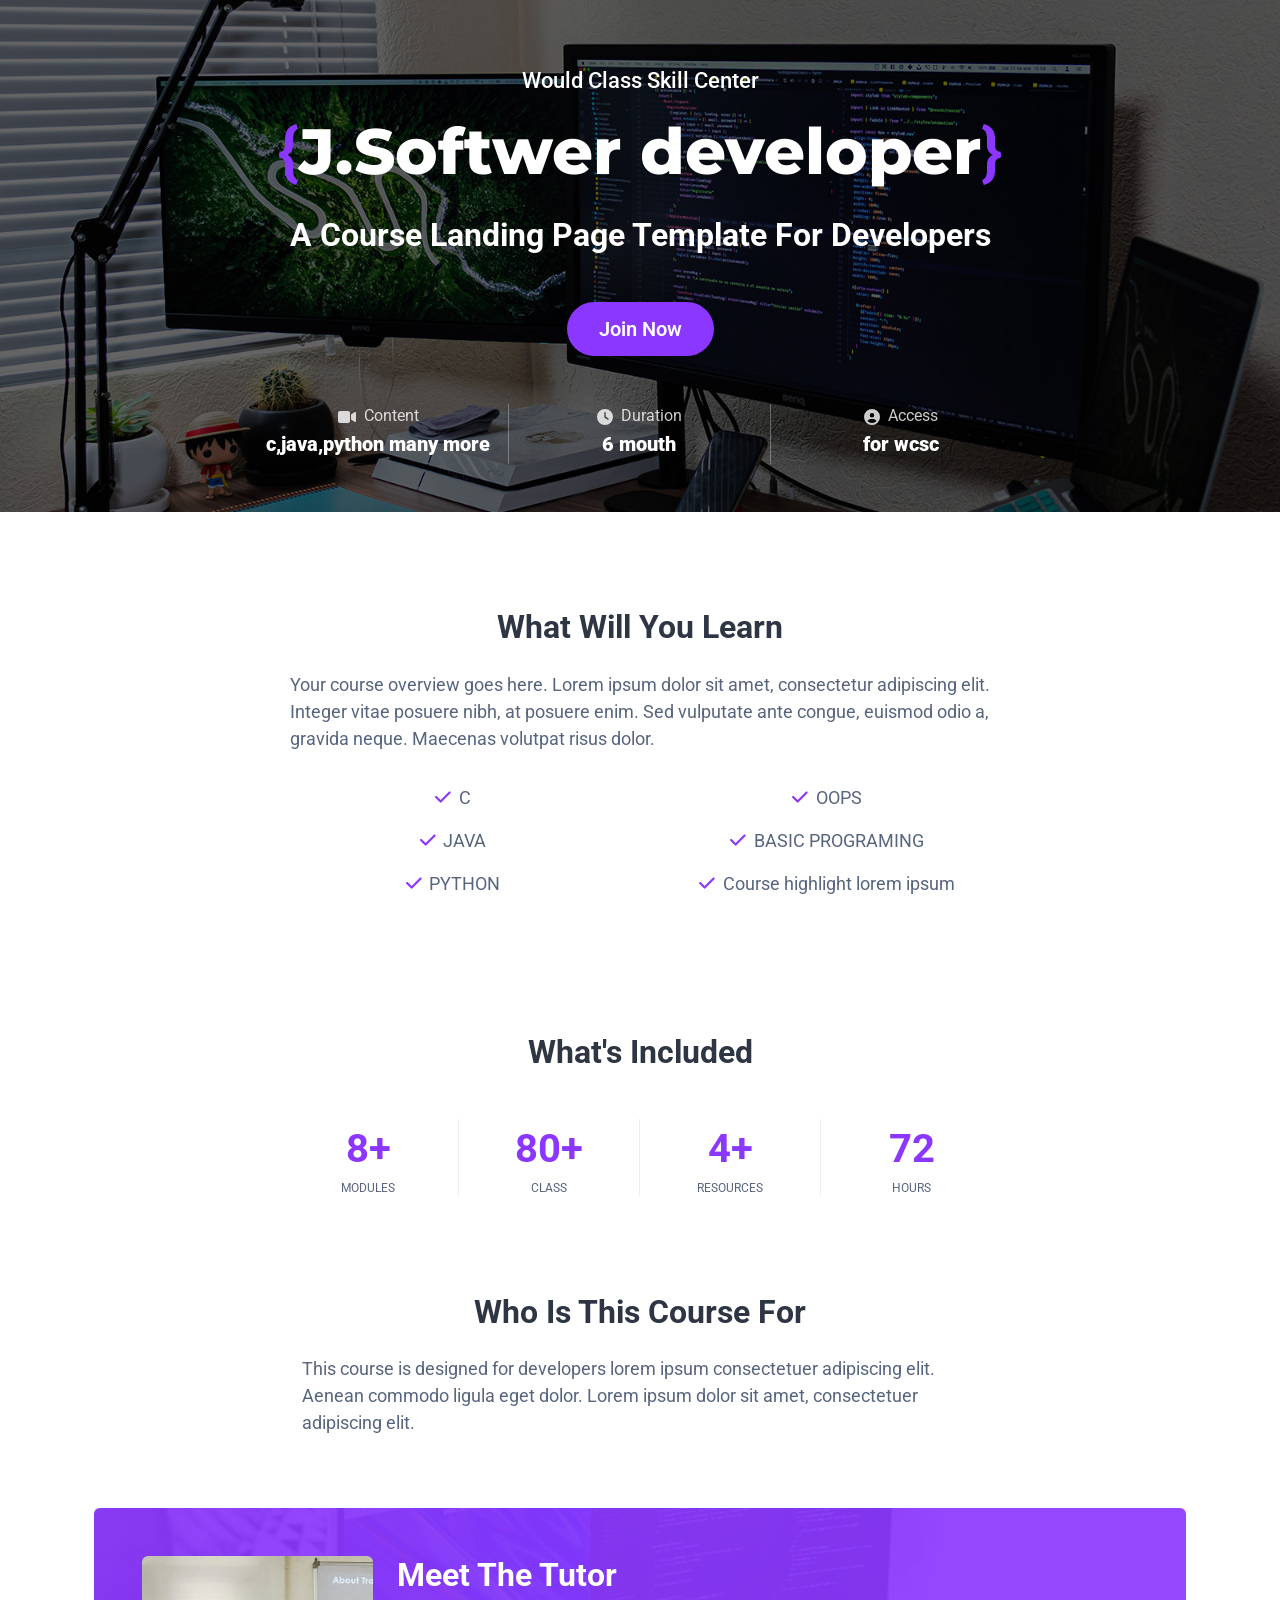
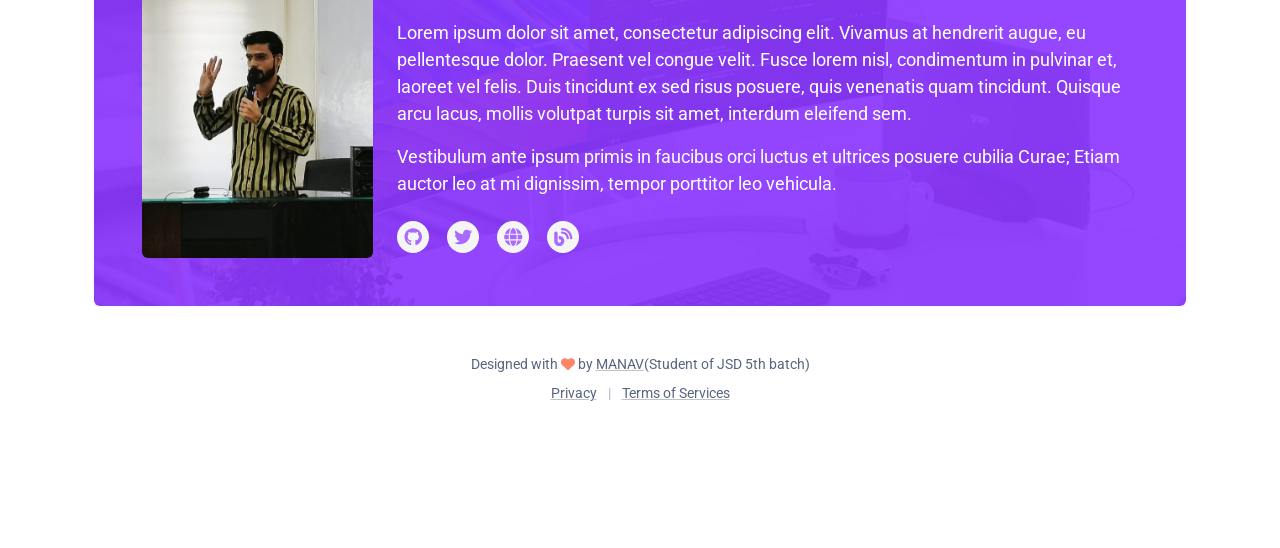
<file: couse/BA/index.html>
<!DOCTYPE html>
<html lang="en"> 
<head>
	<title>WCSC-Junior Software Developer</title>
	
	<!-- Meta -->
	<meta charset="utf-8">
	<meta http-equiv="X-UA-Compatible" content="IE=edge">
	<meta name="viewport" content="width=device-width, initial-scale=1.0">
	<meta name="description" content="Bootstrap 4 Landing Page Template For Online Courses">
	<meta name="author" content="Xiaoying Riley at 3rd Wave Media">    
	<link rel="shortcut icon" href="assets/images/logo3.png"> 
	
	<!-- Google Font -->
	<link href="https://fonts.googleapis.com/css?family=Montserrat:800|Roboto:400,500,700&display=swap" rel="stylesheet">
	
	<!-- FontAwesome JS-->
	<script defer src="assets/fontawesome/js/all.min.js"></script>

	<!-- Theme CSS -->  
	<link id="theme-style" rel="stylesheet" href="assets/css/theme.css">


</head> 

<body>    

	<header class="header">
		<section class="hero-section">
			<div class="hero-mask">
			</div><!--//hero-mask-->
			<div class="container text-center py-5">
				<div class="single-col-max mx-auto">
					<div class="hero-heading-upper pt-3 mb-3">Would Class Skill Center</div>
					<h1 class="hero-heading mb-5">
						<span class="brand mb-4 d-block"><span class="text-highlight pr-2">{</span><span class="name">J.Softwer developer</span><span class="text-highlight pl-2">}</span></span>
					    <span class="desc d-block">A Course Landing Page Template For Developers</span>
				    </h1>
					<div class="text-center mb-5">
						<a href="#section-pricing" class="btn btn-primary btn-lg scrollto">Join Now</a>
					</div>
					
					<div class="hero-summary">
						<div class="row">
							<div class="item col-4">
								<div class="summary-desc mb-1"><i class="icon fas fa-video me-2"></i>Content</div>
								<h4 class="summary-heading">c,java,python <span class="desc">many more</span></h4>
								
							</div><!--//col-->
							<div class="item col-4">
								<div class="summary-desc mb-1"><i class="icon fas fa-clock me-2"></i>Duration</div>
								<h4 class="summary-heading">6 <span class="desc">mouth</span></h4>
								
							</div><!--//col-->
							<div class="item col-4">
								<div class="summary-desc mb-1"><i class="icon fas fa-user-circle me-2"></i>Access</div>
								<h4 class="summary-heading">for wcsc</h4>
								
							</div><!--//col-->
						</div><!--//row-->
					</div><!--//hero-summary-->
				</div><!--//single-col-max-->
			</div><!--//container-->
			
		</section><!--//hero-section-->
	</header><!--//header-->
	
	<div class="sections-wrapper">

        
        <div class="section-blocks mb-5">
	        
		    <div id="section-overview" class="section-overview section pt-md-4 pt-lg-5">
		        <div class="container py-5">
			        <div class="section-col-max mx-auto">
				        <h3 class="section-title mb-4">What Will You Learn</h3>
			            <p class="mb-4">Your course overview goes here. Lorem ipsum dolor sit amet, consectetur adipiscing elit. Integer vitae posuere nibh, at posuere enim. Sed vulputate ante congue, euismod odio a, gravida neque. Maecenas volutpat risus dolor.</p>
			            <div class="text-center mb-3">
				            <ul class="column-list list-unstyled mx-auto d-inline-block">
								<li><i class="theme-check-icon fas fa-check me-2"></i>C </li>
								<li><i class="theme-check-icon fas fa-check me-2"></i>JAVA</li>
								<li><i class="theme-check-icon fas fa-check me-2"></i>PYTHON</li>
								<li><i class="theme-check-icon fas fa-check me-2"></i>OOPS</li>
								<li><i class="theme-check-icon fas fa-check me-2"></i>BASIC PROGRAMING</li>
								<li><i class="theme-check-icon fas fa-check me-2"></i>Course highlight  lorem ipsum</li>
							</ul>
			            </div><!--//text-center-->
			            
			            
			        </div><!--//section-col-max-->
		        </div><!--//container-->
		    </div><!--//section-overview-->
		    
		    <div id="section-content" class="section-content section">
		        <div class="container py-5">
			        <div class="section-col-max mx-auto">
			            <h3 class="section-title mb-5">What's Included</h3>
			            
			            <div class="data-summary justify-content-center text-center">
				            <div class="row mb-5">
					            <div class="item col-6 col-lg-3 mb-3 mb-lg-0">
						            <div class="data">8+</div>
						            <div class="meta">Modules</div>
					            </div><!--//item-->
					            <div class="item col-6 col-lg-3 mb-3 mb-lg-0">
						            <div class="data">80+</div>
						            <div class="meta">class</div>
					            </div><!--//item-->
					            <div class="item col-6 col-lg-3 mb-3 mb-lg-0">
						            <div class="data">4+</div>
						            <div class="meta">Resources</div>
					            </div><!--//item-->
					            <div class="item col-6 col-lg-3 mb-3 mb-lg-0">
						            <div class="data">72</div>
						            <div class="meta">Hours</div>
					            </div><!--//item-->
				            </div><!--//row-->
			            </div><!--//course-summary-->
			            
		    
		    <div id="section-requirements" class="section-requirements section">
		        <div class="container py-5">
			        <div class="section-col-max mx-auto">
				        <h3 class="section-title mb-4">Who Is This Course For</h3>
			            <p class="mb-4">This course is designed for developers lorem ipsum consectetuer adipiscing elit. Aenean commodo ligula eget dolor. Lorem ipsum dolor sit amet, consectetuer adipiscing elit. </p>
			            
			             <!--//form-wrapper-->
					    </div><!--//lead-form-wrapper-->
			            
			        </div>
		        </div><!--//container-->
		    </div><!--//section-requirements-->
		    
		    <div id="section-tutor" class="section-tutor section pb-5">			    
		        <div class="container">
			        <div class="container-inner p-5 position-relative theme-bg-primary rounded">
				        <div class="section-bg-container"></div>
				        <div class="row over-section-bg">
					        <div class="col-12 col-lg-3">
						        <div class="tutor-img-holder mb-5 mb-lg-0 text-center">
							        <img class="tutor-profile img-fluid rounded" src="assets/images/bhupi__sir.jpeg" alt="">
						        </div><!--//tutor-img-holder-->
					        </div><!--//col-->
					        <div class="col-12 col-lg-9">
						        <div class="pl-lg-4">
							        <h3 class="section-title mb-4 text-white text-lg-start">Meet The Tutor</h3>
							        <p>Lorem ipsum dolor sit amet, consectetur adipiscing elit. Vivamus at hendrerit augue, eu pellentesque dolor. Praesent vel congue velit. Fusce lorem nisl, condimentum in pulvinar et, laoreet vel felis. Duis tincidunt ex sed risus posuere, quis venenatis quam tincidunt. Quisque arcu lacus, mollis volutpat turpis sit amet, interdum eleifend sem.</p>
						            <p>Vestibulum ante ipsum primis in faucibus orci luctus et ultrices posuere cubilia Curae; Etiam auctor leo at mi dignissim, tempor porttitor leo vehicula.</p>	
						            <div class="text-center text-lg-start">
							            <ul class="social-list list-unstyled mt-4 mb-0 mx-auto mx-lg-0">
											<li class="list-inline-item"><a href="#"><i class="fab fa-github fa-fw"></i></a></li> 
											<li class="list-inline-item"><a href="#"><i class="fab fa-twitter fa-fw"></i></a></li>
											<li class="list-inline-item"><a href="#"><i class="fa fa-globe fa-fw"></i></a></li>
											<li class="list-inline-item"><a href="#"><i class="fa fa-blog fa-fw"></i></a></li>
										</ul><!--//social-list-->	
						            </div>				        
			                    </div>
					        </div><!--//col-->
				        </div><!--//row-->
			        </div><!--//container-inner-->
		        </div><!--//container-->
		    </div><!--//section-tutor-->
			<footer class="footer pb-5 text-center">
		<div class="container">
			<div class="copyright mb-2">
				<!--/* This template is free as long as you keep the footer attribution link. If you'd like to use the template without the attribution link, you can buy the commercial license via our website: themes.3rdwavemedia.com Thank you for your support. :) */-->
	            Designed with <span class="sr-only">love</span><i class="fas fa-heart" style="color: #fb866a;"></i> by <a class="theme-link" href="https://www.instagram.com/https_mnv/" target="_blank">MANAV</a>(Student of JSD 5th batch)
			</div>
			<div class="legal mb-0">
				<ul class="list-inline mb-0">
					<li class="list-inline-item"><a href="#">Privacy</a></li>
					<li class="list-inline-item theme-text-light">|</li>
					<li class="list-inline-item"><a href="#">Terms of Services</a></li>
				</ul>
			</div>
		</div><!--//container-->
	</footer><!--//footer--><!-- Javascript -->   
	<script src="assets/plugins/popper.min.js"></script>      
	<script src="assets/plugins/bootstrap/js/bootstrap.min.js"></script>  
	<script src="assets/js/main.js"></script>  

</body>
</html>
</file>
<file: couse/BA/assets/css/theme.css>
:root,[data-bs-theme="light"]{--bs-blue: #0d6efd;--bs-indigo: #6610f2;--bs-purple: #6f42c1;--bs-pink: #d63384;--bs-red: #dc3545;--bs-orange: #fd7e14;--bs-yellow: #ffc107;--bs-green: #198754;--bs-teal: #20c997;--bs-cyan: #0dcaf0;--bs-black: #000;--bs-white: #fff;--bs-gray: #abb4c5;--bs-gray-dark: #6e7d9c;--bs-gray-100: #fff;--bs-gray-200: #f6f7f9;--bs-gray-300: #e7eaef;--bs-gray-400: #d8dce4;--bs-gray-500: #c9cfda;--bs-gray-600: #abb4c5;--bs-gray-700: #8d99b0;--bs-gray-800: #6e7d9c;--bs-gray-900: #2e3543;--bs-primary: #8B37FF;--bs-secondary: #58657f;--bs-success: #198754;--bs-info: #0dcaf0;--bs-warning: #ffc107;--bs-danger: #dc3545;--bs-light: #fff;--bs-dark: #2e3543;--bs-primary-rgb: 139,55,255;--bs-secondary-rgb: 87.5221238938,100.8407079646,127.4778761062;--bs-success-rgb: 25,135,84;--bs-info-rgb: 13,202,240;--bs-warning-rgb: 255,193,7;--bs-danger-rgb: 220,53,69;--bs-light-rgb: 255,255,255;--bs-dark-rgb: 46,53,67;--bs-primary-text-emphasis: #381666;--bs-secondary-text-emphasis: #232833;--bs-success-text-emphasis: #0a3622;--bs-info-text-emphasis: #055160;--bs-warning-text-emphasis: #664d03;--bs-danger-text-emphasis: #58151c;--bs-light-text-emphasis: #8d99b0;--bs-dark-text-emphasis: #8d99b0;--bs-primary-bg-subtle: #e8d7ff;--bs-secondary-bg-subtle: #dee0e5;--bs-success-bg-subtle: #d1e7dd;--bs-info-bg-subtle: #cff4fc;--bs-warning-bg-subtle: #fff3cd;--bs-danger-bg-subtle: #f8d7da;--bs-light-bg-subtle: #fff;--bs-dark-bg-subtle: #d8dce4;--bs-primary-border-subtle: #d1afff;--bs-secondary-border-subtle: #bcc1cc;--bs-success-border-subtle: #a3cfbb;--bs-info-border-subtle: #9eeaf9;--bs-warning-border-subtle: #ffe69c;--bs-danger-border-subtle: #f1aeb5;--bs-light-border-subtle: #f6f7f9;--bs-dark-border-subtle: #c9cfda;--bs-white-rgb: 255,255,255;--bs-black-rgb: 0,0,0;--bs-font-sans-serif: system-ui, -apple-system, "Segoe UI", Roboto, "Helvetica Neue", "Noto Sans", "Liberation Sans", Arial, sans-serif, "Apple Color Emoji", "Segoe UI Emoji", "Segoe UI Symbol", "Noto Color Emoji";--bs-font-monospace: SFMono-Regular, Menlo, Monaco, Consolas, "Liberation Mono", "Courier New", monospace;--bs-gradient: linear-gradient(180deg, rgba(255,255,255,0.15), rgba(255,255,255,0));--bs-body-font-family: var(--bs-font-sans-serif);--bs-body-font-size:1rem;--bs-body-font-weight: 400;--bs-body-line-height: 1.5;--bs-body-color: #2e3543;--bs-body-color-rgb: 46,53,67;--bs-body-bg: #fff;--bs-body-bg-rgb: 255,255,255;--bs-emphasis-color: #000;--bs-emphasis-color-rgb: 0,0,0;--bs-secondary-color: rgba(46,53,67,0.75);--bs-secondary-color-rgb: 46,53,67;--bs-secondary-bg: #f6f7f9;--bs-secondary-bg-rgb: 246.4026548673,247.3008849558,249.0973451327;--bs-tertiary-color: rgba(46,53,67,0.5);--bs-tertiary-color-rgb: 46,53,67;--bs-tertiary-bg: #fff;--bs-tertiary-bg-rgb: 255,255,255;--bs-heading-color: inherit;--bs-link-color: #8B37FF;--bs-link-color-rgb: 139,55,255;--bs-link-decoration: underline;--bs-link-hover-color: #6f2ccc;--bs-link-hover-color-rgb: 111,44,204;--bs-code-color: #d63384;--bs-highlight-bg: #fff3cd;--bs-border-width: 1px;--bs-border-style: solid;--bs-border-color: #e7eaef;--bs-border-color-translucent: rgba(0,0,0,0.175);--bs-border-radius: .375rem;--bs-border-radius-sm: .25rem;--bs-border-radius-lg: .5rem;--bs-border-radius-xl: 1rem;--bs-border-radius-xxl: 2rem;--bs-border-radius-2xl: var(--bs-border-radius-xxl);--bs-border-radius-pill: 50rem;--bs-box-shadow: 0 0.5rem 1rem rgba(0,0,0,0.15);--bs-box-shadow-sm: 0 0.125rem 0.25rem rgba(0,0,0,0.075);--bs-box-shadow-lg: 0 1rem 3rem rgba(0,0,0,0.175);--bs-box-shadow-inset: inset 0 1px 2px rgba(0,0,0,0.075);--bs-focus-ring-width: .25rem;--bs-focus-ring-opacity: .25;--bs-focus-ring-color: rgba(139,55,255,0.25);--bs-form-valid-color: #198754;--bs-form-valid-border-color: #198754;--bs-form-invalid-color: #dc3545;--bs-form-invalid-border-color: #dc3545}[data-bs-theme="dark"]{color-scheme:dark;--bs-body-color: #c9cfda;--bs-body-color-rgb: 201.0442477876,206.6814159292,217.9557522124;--bs-body-bg: #2e3543;--bs-body-bg-rgb: 46,53,67;--bs-emphasis-color: #fff;--bs-emphasis-color-rgb: 255,255,255;--bs-secondary-color: rgba(201,207,218,0.75);--bs-secondary-color-rgb: 201.0442477876,206.6814159292,217.9557522124;--bs-secondary-bg: #6e7d9c;--bs-secondary-bg-rgb: 110.3274336283,125.4424778761,155.6725663717;--bs-tertiary-color: rgba(201,207,218,0.5);--bs-tertiary-color-rgb: 201.0442477876,206.6814159292,217.9557522124;--bs-tertiary-bg: #4e596f;--bs-tertiary-bg-rgb: 78,89,111;--bs-primary-text-emphasis: #b987ff;--bs-secondary-text-emphasis: #9ba3b2;--bs-success-text-emphasis: #75b798;--bs-info-text-emphasis: #6edff6;--bs-warning-text-emphasis: #ffda6a;--bs-danger-text-emphasis: #ea868f;--bs-light-text-emphasis: #fff;--bs-dark-text-emphasis: #e7eaef;--bs-primary-bg-subtle: #1c0b33;--bs-secondary-bg-subtle: #121419;--bs-success-bg-subtle: #051b11;--bs-info-bg-subtle: #032830;--bs-warning-bg-subtle: #332701;--bs-danger-bg-subtle: #2c0b0e;--bs-light-bg-subtle: #6e7d9c;--bs-dark-bg-subtle: #373f4e;--bs-primary-border-subtle: #532199;--bs-secondary-border-subtle: #353d4c;--bs-success-border-subtle: #0f5132;--bs-info-border-subtle: #087990;--bs-warning-border-subtle: #997404;--bs-danger-border-subtle: #842029;--bs-light-border-subtle: #8d99b0;--bs-dark-border-subtle: #6e7d9c;--bs-heading-color: inherit;--bs-link-color: #b987ff;--bs-link-hover-color: #c79fff;--bs-link-color-rgb: 185,135,255;--bs-link-hover-color-rgb: 199,159,255;--bs-code-color: #e685b5;--bs-border-color: #8d99b0;--bs-border-color-translucent: rgba(255,255,255,0.15);--bs-form-valid-color: #75b798;--bs-form-valid-border-color: #75b798;--bs-form-invalid-color: #ea868f;--bs-form-invalid-border-color: #ea868f}*,*::before,*::after{box-sizing:border-box}@media (prefers-reduced-motion: no-preference){:root{scroll-behavior:smooth}}body{margin:0;font-family:var(--bs-body-font-family);font-size:var(--bs-body-font-size);font-weight:var(--bs-body-font-weight);line-height:var(--bs-body-line-height);color:var(--bs-body-color);text-align:var(--bs-body-text-align);background-color:var(--bs-body-bg);-webkit-text-size-adjust:100%;-webkit-tap-highlight-color:rgba(0,0,0,0)}hr{margin:1rem 0;color:inherit;border:0;border-top:var(--bs-border-width) solid;opacity:.25}h6,.h6,h5,.h5,h4,.h4,h3,.h3,h2,.h2,h1,.h1{margin-top:0;margin-bottom:.5rem;font-weight:500;line-height:1.2;color:var(--bs-heading-color)}h1,.h1{font-size:calc(1.375rem + 1.5vw)}@media (min-width: 1200px){h1,.h1{font-size:2.5rem}}h2,.h2{font-size:calc(1.325rem + .9vw)}@media (min-width: 1200px){h2,.h2{font-size:2rem}}h3,.h3{font-size:calc(1.3rem + .6vw)}@media (min-width: 1200px){h3,.h3{font-size:1.75rem}}h4,.h4{font-size:calc(1.275rem + .3vw)}@media (min-width: 1200px){h4,.h4{font-size:1.5rem}}h5,.h5{font-size:1.25rem}h6,.h6{font-size:1rem}p{margin-top:0;margin-bottom:1rem}abbr[title]{-webkit-text-decoration:underline dotted;text-decoration:underline dotted;cursor:help;-webkit-text-decoration-skip-ink:none;text-decoration-skip-ink:none}address{margin-bottom:1rem;font-style:normal;line-height:inherit}ol,ul{padding-left:2rem}ol,ul,dl{margin-top:0;margin-bottom:1rem}ol ol,ul ul,ol ul,ul ol{margin-bottom:0}dt{font-weight:700}dd{margin-bottom:.5rem;margin-left:0}blockquote{margin:0 0 1rem}b,strong{font-weight:bolder}small,.small{font-size:.875em}mark,.mark{padding:.1875em;background-color:var(--bs-highlight-bg)}sub,sup{position:relative;font-size:.75em;line-height:0;vertical-align:baseline}sub{bottom:-.25em}sup{top:-.5em}a{color:rgba(var(--bs-link-color-rgb), var(--bs-link-opacity, 1));text-decoration:underline}a:hover{--bs-link-color-rgb: var(--bs-link-hover-color-rgb)}a:not([href]):not([class]),a:not([href]):not([class]):hover{color:inherit;text-decoration:none}pre,code,kbd,samp{font-family:var(--bs-font-monospace);font-size:1em}pre{display:block;margin-top:0;margin-bottom:1rem;overflow:auto;font-size:.875em}pre code{font-size:inherit;color:inherit;word-break:normal}code{font-size:.875em;color:var(--bs-code-color);word-wrap:break-word}a>code{color:inherit}kbd{padding:.1875rem .375rem;font-size:.875em;color:var(--bs-body-bg);background-color:var(--bs-body-color);border-radius:.25rem}kbd kbd{padding:0;font-size:1em}figure{margin:0 0 1rem}img,svg{vertical-align:middle}table{caption-side:bottom;border-collapse:collapse}caption{padding-top:.5rem;padding-bottom:.5rem;color:var(--bs-secondary-color);text-align:left}th{text-align:inherit;text-align:-webkit-match-parent}thead,tbody,tfoot,tr,td,th{border-color:inherit;border-style:solid;border-width:0}label{display:inline-block}button{border-radius:0}button:focus:not(:focus-visible){outline:0}input,button,select,optgroup,textarea{margin:0;font-family:inherit;font-size:inherit;line-height:inherit}button,select{text-transform:none}[role="button"]{cursor:pointer}select{word-wrap:normal}select:disabled{opacity:1}[list]:not([type="date"]):not([type="datetime-local"]):not([type="month"]):not([type="week"]):not([type="time"])::-webkit-calendar-picker-indicator{display:none !important}button,[type="button"],[type="reset"],[type="submit"]{-webkit-appearance:button}button:not(:disabled),[type="button"]:not(:disabled),[type="reset"]:not(:disabled),[type="submit"]:not(:disabled){cursor:pointer}::-moz-focus-inner{padding:0;border-style:none}textarea{resize:vertical}fieldset{min-width:0;padding:0;margin:0;border:0}legend{float:left;width:100%;padding:0;margin-bottom:.5rem;font-size:calc(1.275rem + .3vw);line-height:inherit}@media (min-width: 1200px){legend{font-size:1.5rem}}legend+*{clear:left}::-webkit-datetime-edit-fields-wrapper,::-webkit-datetime-edit-text,::-webkit-datetime-edit-minute,::-webkit-datetime-edit-hour-field,::-webkit-datetime-edit-day-field,::-webkit-datetime-edit-month-field,::-webkit-datetime-edit-year-field{padding:0}::-webkit-inner-spin-button{height:auto}[type="search"]{outline-offset:-2px;-webkit-appearance:textfield}::-webkit-search-decoration{-webkit-appearance:none}::-webkit-color-swatch-wrapper{padding:0}::-webkit-file-upload-button{font:inherit;-webkit-appearance:button}::file-selector-button{font:inherit;-webkit-appearance:button}output{display:inline-block}iframe{border:0}summary{display:list-item;cursor:pointer}progress{vertical-align:baseline}[hidden]{display:none !important}.lead{font-size:1.25rem;font-weight:300}.display-1{font-size:calc(1.625rem + 4.5vw);font-weight:300;line-height:1.2}@media (min-width: 1200px){.display-1{font-size:5rem}}.display-2{font-size:calc(1.575rem + 3.9vw);font-weight:300;line-height:1.2}@media (min-width: 1200px){.display-2{font-size:4.5rem}}.display-3{font-size:calc(1.525rem + 3.3vw);font-weight:300;line-height:1.2}@media (min-width: 1200px){.display-3{font-size:4rem}}.display-4{font-size:calc(1.475rem + 2.7vw);font-weight:300;line-height:1.2}@media (min-width: 1200px){.display-4{font-size:3.5rem}}.display-5{font-size:calc(1.425rem + 2.1vw);font-weight:300;line-height:1.2}@media (min-width: 1200px){.display-5{font-size:3rem}}.display-6{font-size:calc(1.375rem + 1.5vw);font-weight:300;line-height:1.2}@media (min-width: 1200px){.display-6{font-size:2.5rem}}.list-unstyled{padding-left:0;list-style:none}.list-inline{padding-left:0;list-style:none}.list-inline-item{display:inline-block}.list-inline-item:not(:last-child){margin-right:.5rem}.initialism{font-size:.875em;text-transform:uppercase}.blockquote{margin-bottom:1rem;font-size:1.25rem}.blockquote>:last-child{margin-bottom:0}.blockquote-footer{margin-top:-1rem;margin-bottom:1rem;font-size:.875em;color:#abb4c5}.blockquote-footer::before{content:"\2014\00A0"}.img-fluid{max-width:100%;height:auto}.img-thumbnail{padding:.25rem;background-color:var(--bs-body-bg);border:var(--bs-border-width) solid var(--bs-border-color);border-radius:var(--bs-border-radius);max-width:100%;height:auto}.figure{display:inline-block}.figure-img{margin-bottom:.5rem;line-height:1}.figure-caption{font-size:.875em;color:var(--bs-secondary-color)}.container,.container-fluid,.container-xxl,.container-xl,.container-lg,.container-md,.container-sm{--bs-gutter-x: 1.5rem;--bs-gutter-y: 0;width:100%;padding-right:calc(var(--bs-gutter-x) * .5);padding-left:calc(var(--bs-gutter-x) * .5);margin-right:auto;margin-left:auto}@media (min-width: 576px){.container-sm,.container{max-width:540px}}@media (min-width: 768px){.container-md,.container-sm,.container{max-width:720px}}@media (min-width: 992px){.container-lg,.container-md,.container-sm,.container{max-width:960px}}@media (min-width: 1200px){.container-xl,.container-lg,.container-md,.container-sm,.container{max-width:1140px}}@media (min-width: 1400px){.container-xxl,.container-xl,.container-lg,.container-md,.container-sm,.container{max-width:1320px}}:root{--bs-breakpoint-xs: 0;--bs-breakpoint-sm: 576px;--bs-breakpoint-md: 768px;--bs-breakpoint-lg: 992px;--bs-breakpoint-xl: 1200px;--bs-breakpoint-xxl: 1400px}.row{--bs-gutter-x: 1.5rem;--bs-gutter-y: 0;display:flex;flex-wrap:wrap;margin-top:calc(-1 * var(--bs-gutter-y));margin-right:calc(-.5 * var(--bs-gutter-x));margin-left:calc(-.5 * var(--bs-gutter-x))}.row>*{flex-shrink:0;width:100%;max-width:100%;padding-right:calc(var(--bs-gutter-x) * .5);padding-left:calc(var(--bs-gutter-x) * .5);margin-top:var(--bs-gutter-y)}.col{flex:1 0 0%}.row-cols-auto>*{flex:0 0 auto;width:auto}.row-cols-1>*{flex:0 0 auto;width:100%}.row-cols-2>*{flex:0 0 auto;width:50%}.row-cols-3>*{flex:0 0 auto;width:33.3333333333%}.row-cols-4>*{flex:0 0 auto;width:25%}.row-cols-5>*{flex:0 0 auto;width:20%}.row-cols-6>*{flex:0 0 auto;width:16.6666666667%}.col-auto{flex:0 0 auto;width:auto}.col-1{flex:0 0 auto;width:8.33333333%}.col-2{flex:0 0 auto;width:16.66666667%}.col-3{flex:0 0 auto;width:25%}.col-4{flex:0 0 auto;width:33.33333333%}.col-5{flex:0 0 auto;width:41.66666667%}.col-6{flex:0 0 auto;width:50%}.col-7{flex:0 0 auto;width:58.33333333%}.col-8{flex:0 0 auto;width:66.66666667%}.col-9{flex:0 0 auto;width:75%}.col-10{flex:0 0 auto;width:83.33333333%}.col-11{flex:0 0 auto;width:91.66666667%}.col-12{flex:0 0 auto;width:100%}.offset-1{margin-left:8.33333333%}.offset-2{margin-left:16.66666667%}.offset-3{margin-left:25%}.offset-4{margin-left:33.33333333%}.offset-5{margin-left:41.66666667%}.offset-6{margin-left:50%}.offset-7{margin-left:58.33333333%}.offset-8{margin-left:66.66666667%}.offset-9{margin-left:75%}.offset-10{margin-left:83.33333333%}.offset-11{margin-left:91.66666667%}.g-0,.gx-0{--bs-gutter-x: 0}.g-0,.gy-0{--bs-gutter-y: 0}.g-1,.gx-1{--bs-gutter-x: .25rem}.g-1,.gy-1{--bs-gutter-y: .25rem}.g-2,.gx-2{--bs-gutter-x: .5rem}.g-2,.gy-2{--bs-gutter-y: .5rem}.g-3,.gx-3{--bs-gutter-x: 1rem}.g-3,.gy-3{--bs-gutter-y: 1rem}.g-4,.gx-4{--bs-gutter-x: 1.5rem}.g-4,.gy-4{--bs-gutter-y: 1.5rem}.g-5,.gx-5{--bs-gutter-x: 3rem}.g-5,.gy-5{--bs-gutter-y: 3rem}@media (min-width: 576px){.col-sm{flex:1 0 0%}.row-cols-sm-auto>*{flex:0 0 auto;width:auto}.row-cols-sm-1>*{flex:0 0 auto;width:100%}.row-cols-sm-2>*{flex:0 0 auto;width:50%}.row-cols-sm-3>*{flex:0 0 auto;width:33.3333333333%}.row-cols-sm-4>*{flex:0 0 auto;width:25%}.row-cols-sm-5>*{flex:0 0 auto;width:20%}.row-cols-sm-6>*{flex:0 0 auto;width:16.6666666667%}.col-sm-auto{flex:0 0 auto;width:auto}.col-sm-1{flex:0 0 auto;width:8.33333333%}.col-sm-2{flex:0 0 auto;width:16.66666667%}.col-sm-3{flex:0 0 auto;width:25%}.col-sm-4{flex:0 0 auto;width:33.33333333%}.col-sm-5{flex:0 0 auto;width:41.66666667%}.col-sm-6{flex:0 0 auto;width:50%}.col-sm-7{flex:0 0 auto;width:58.33333333%}.col-sm-8{flex:0 0 auto;width:66.66666667%}.col-sm-9{flex:0 0 auto;width:75%}.col-sm-10{flex:0 0 auto;width:83.33333333%}.col-sm-11{flex:0 0 auto;width:91.66666667%}.col-sm-12{flex:0 0 auto;width:100%}.offset-sm-0{margin-left:0}.offset-sm-1{margin-left:8.33333333%}.offset-sm-2{margin-left:16.66666667%}.offset-sm-3{margin-left:25%}.offset-sm-4{margin-left:33.33333333%}.offset-sm-5{margin-left:41.66666667%}.offset-sm-6{margin-left:50%}.offset-sm-7{margin-left:58.33333333%}.offset-sm-8{margin-left:66.66666667%}.offset-sm-9{margin-left:75%}.offset-sm-10{margin-left:83.33333333%}.offset-sm-11{margin-left:91.66666667%}.g-sm-0,.gx-sm-0{--bs-gutter-x: 0}.g-sm-0,.gy-sm-0{--bs-gutter-y: 0}.g-sm-1,.gx-sm-1{--bs-gutter-x: .25rem}.g-sm-1,.gy-sm-1{--bs-gutter-y: .25rem}.g-sm-2,.gx-sm-2{--bs-gutter-x: .5rem}.g-sm-2,.gy-sm-2{--bs-gutter-y: .5rem}.g-sm-3,.gx-sm-3{--bs-gutter-x: 1rem}.g-sm-3,.gy-sm-3{--bs-gutter-y: 1rem}.g-sm-4,.gx-sm-4{--bs-gutter-x: 1.5rem}.g-sm-4,.gy-sm-4{--bs-gutter-y: 1.5rem}.g-sm-5,.gx-sm-5{--bs-gutter-x: 3rem}.g-sm-5,.gy-sm-5{--bs-gutter-y: 3rem}}@media (min-width: 768px){.col-md{flex:1 0 0%}.row-cols-md-auto>*{flex:0 0 auto;width:auto}.row-cols-md-1>*{flex:0 0 auto;width:100%}.row-cols-md-2>*{flex:0 0 auto;width:50%}.row-cols-md-3>*{flex:0 0 auto;width:33.3333333333%}.row-cols-md-4>*{flex:0 0 auto;width:25%}.row-cols-md-5>*{flex:0 0 auto;width:20%}.row-cols-md-6>*{flex:0 0 auto;width:16.6666666667%}.col-md-auto{flex:0 0 auto;width:auto}.col-md-1{flex:0 0 auto;width:8.33333333%}.col-md-2{flex:0 0 auto;width:16.66666667%}.col-md-3{flex:0 0 auto;width:25%}.col-md-4{flex:0 0 auto;width:33.33333333%}.col-md-5{flex:0 0 auto;width:41.66666667%}.col-md-6{flex:0 0 auto;width:50%}.col-md-7{flex:0 0 auto;width:58.33333333%}.col-md-8{flex:0 0 auto;width:66.66666667%}.col-md-9{flex:0 0 auto;width:75%}.col-md-10{flex:0 0 auto;width:83.33333333%}.col-md-11{flex:0 0 auto;width:91.66666667%}.col-md-12{flex:0 0 auto;width:100%}.offset-md-0{margin-left:0}.offset-md-1{margin-left:8.33333333%}.offset-md-2{margin-left:16.66666667%}.offset-md-3{margin-left:25%}.offset-md-4{margin-left:33.33333333%}.offset-md-5{margin-left:41.66666667%}.offset-md-6{margin-left:50%}.offset-md-7{margin-left:58.33333333%}.offset-md-8{margin-left:66.66666667%}.offset-md-9{margin-left:75%}.offset-md-10{margin-left:83.33333333%}.offset-md-11{margin-left:91.66666667%}.g-md-0,.gx-md-0{--bs-gutter-x: 0}.g-md-0,.gy-md-0{--bs-gutter-y: 0}.g-md-1,.gx-md-1{--bs-gutter-x: .25rem}.g-md-1,.gy-md-1{--bs-gutter-y: .25rem}.g-md-2,.gx-md-2{--bs-gutter-x: .5rem}.g-md-2,.gy-md-2{--bs-gutter-y: .5rem}.g-md-3,.gx-md-3{--bs-gutter-x: 1rem}.g-md-3,.gy-md-3{--bs-gutter-y: 1rem}.g-md-4,.gx-md-4{--bs-gutter-x: 1.5rem}.g-md-4,.gy-md-4{--bs-gutter-y: 1.5rem}.g-md-5,.gx-md-5{--bs-gutter-x: 3rem}.g-md-5,.gy-md-5{--bs-gutter-y: 3rem}}@media (min-width: 992px){.col-lg{flex:1 0 0%}.row-cols-lg-auto>*{flex:0 0 auto;width:auto}.row-cols-lg-1>*{flex:0 0 auto;width:100%}.row-cols-lg-2>*{flex:0 0 auto;width:50%}.row-cols-lg-3>*{flex:0 0 auto;width:33.3333333333%}.row-cols-lg-4>*{flex:0 0 auto;width:25%}.row-cols-lg-5>*{flex:0 0 auto;width:20%}.row-cols-lg-6>*{flex:0 0 auto;width:16.6666666667%}.col-lg-auto{flex:0 0 auto;width:auto}.col-lg-1{flex:0 0 auto;width:8.33333333%}.col-lg-2{flex:0 0 auto;width:16.66666667%}.col-lg-3{flex:0 0 auto;width:25%}.col-lg-4{flex:0 0 auto;width:33.33333333%}.col-lg-5{flex:0 0 auto;width:41.66666667%}.col-lg-6{flex:0 0 auto;width:50%}.col-lg-7{flex:0 0 auto;width:58.33333333%}.col-lg-8{flex:0 0 auto;width:66.66666667%}.col-lg-9{flex:0 0 auto;width:75%}.col-lg-10{flex:0 0 auto;width:83.33333333%}.col-lg-11{flex:0 0 auto;width:91.66666667%}.col-lg-12{flex:0 0 auto;width:100%}.offset-lg-0{margin-left:0}.offset-lg-1{margin-left:8.33333333%}.offset-lg-2{margin-left:16.66666667%}.offset-lg-3{margin-left:25%}.offset-lg-4{margin-left:33.33333333%}.offset-lg-5{margin-left:41.66666667%}.offset-lg-6{margin-left:50%}.offset-lg-7{margin-left:58.33333333%}.offset-lg-8{margin-left:66.66666667%}.offset-lg-9{margin-left:75%}.offset-lg-10{margin-left:83.33333333%}.offset-lg-11{margin-left:91.66666667%}.g-lg-0,.gx-lg-0{--bs-gutter-x: 0}.g-lg-0,.gy-lg-0{--bs-gutter-y: 0}.g-lg-1,.gx-lg-1{--bs-gutter-x: .25rem}.g-lg-1,.gy-lg-1{--bs-gutter-y: .25rem}.g-lg-2,.gx-lg-2{--bs-gutter-x: .5rem}.g-lg-2,.gy-lg-2{--bs-gutter-y: .5rem}.g-lg-3,.gx-lg-3{--bs-gutter-x: 1rem}.g-lg-3,.gy-lg-3{--bs-gutter-y: 1rem}.g-lg-4,.gx-lg-4{--bs-gutter-x: 1.5rem}.g-lg-4,.gy-lg-4{--bs-gutter-y: 1.5rem}.g-lg-5,.gx-lg-5{--bs-gutter-x: 3rem}.g-lg-5,.gy-lg-5{--bs-gutter-y: 3rem}}@media (min-width: 1200px){.col-xl{flex:1 0 0%}.row-cols-xl-auto>*{flex:0 0 auto;width:auto}.row-cols-xl-1>*{flex:0 0 auto;width:100%}.row-cols-xl-2>*{flex:0 0 auto;width:50%}.row-cols-xl-3>*{flex:0 0 auto;width:33.3333333333%}.row-cols-xl-4>*{flex:0 0 auto;width:25%}.row-cols-xl-5>*{flex:0 0 auto;width:20%}.row-cols-xl-6>*{flex:0 0 auto;width:16.6666666667%}.col-xl-auto{flex:0 0 auto;width:auto}.col-xl-1{flex:0 0 auto;width:8.33333333%}.col-xl-2{flex:0 0 auto;width:16.66666667%}.col-xl-3{flex:0 0 auto;width:25%}.col-xl-4{flex:0 0 auto;width:33.33333333%}.col-xl-5{flex:0 0 auto;width:41.66666667%}.col-xl-6{flex:0 0 auto;width:50%}.col-xl-7{flex:0 0 auto;width:58.33333333%}.col-xl-8{flex:0 0 auto;width:66.66666667%}.col-xl-9{flex:0 0 auto;width:75%}.col-xl-10{flex:0 0 auto;width:83.33333333%}.col-xl-11{flex:0 0 auto;width:91.66666667%}.col-xl-12{flex:0 0 auto;width:100%}.offset-xl-0{margin-left:0}.offset-xl-1{margin-left:8.33333333%}.offset-xl-2{margin-left:16.66666667%}.offset-xl-3{margin-left:25%}.offset-xl-4{margin-left:33.33333333%}.offset-xl-5{margin-left:41.66666667%}.offset-xl-6{margin-left:50%}.offset-xl-7{margin-left:58.33333333%}.offset-xl-8{margin-left:66.66666667%}.offset-xl-9{margin-left:75%}.offset-xl-10{margin-left:83.33333333%}.offset-xl-11{margin-left:91.66666667%}.g-xl-0,.gx-xl-0{--bs-gutter-x: 0}.g-xl-0,.gy-xl-0{--bs-gutter-y: 0}.g-xl-1,.gx-xl-1{--bs-gutter-x: .25rem}.g-xl-1,.gy-xl-1{--bs-gutter-y: .25rem}.g-xl-2,.gx-xl-2{--bs-gutter-x: .5rem}.g-xl-2,.gy-xl-2{--bs-gutter-y: .5rem}.g-xl-3,.gx-xl-3{--bs-gutter-x: 1rem}.g-xl-3,.gy-xl-3{--bs-gutter-y: 1rem}.g-xl-4,.gx-xl-4{--bs-gutter-x: 1.5rem}.g-xl-4,.gy-xl-4{--bs-gutter-y: 1.5rem}.g-xl-5,.gx-xl-5{--bs-gutter-x: 3rem}.g-xl-5,.gy-xl-5{--bs-gutter-y: 3rem}}@media (min-width: 1400px){.col-xxl{flex:1 0 0%}.row-cols-xxl-auto>*{flex:0 0 auto;width:auto}.row-cols-xxl-1>*{flex:0 0 auto;width:100%}.row-cols-xxl-2>*{flex:0 0 auto;width:50%}.row-cols-xxl-3>*{flex:0 0 auto;width:33.3333333333%}.row-cols-xxl-4>*{flex:0 0 auto;width:25%}.row-cols-xxl-5>*{flex:0 0 auto;width:20%}.row-cols-xxl-6>*{flex:0 0 auto;width:16.6666666667%}.col-xxl-auto{flex:0 0 auto;width:auto}.col-xxl-1{flex:0 0 auto;width:8.33333333%}.col-xxl-2{flex:0 0 auto;width:16.66666667%}.col-xxl-3{flex:0 0 auto;width:25%}.col-xxl-4{flex:0 0 auto;width:33.33333333%}.col-xxl-5{flex:0 0 auto;width:41.66666667%}.col-xxl-6{flex:0 0 auto;width:50%}.col-xxl-7{flex:0 0 auto;width:58.33333333%}.col-xxl-8{flex:0 0 auto;width:66.66666667%}.col-xxl-9{flex:0 0 auto;width:75%}.col-xxl-10{flex:0 0 auto;width:83.33333333%}.col-xxl-11{flex:0 0 auto;width:91.66666667%}.col-xxl-12{flex:0 0 auto;width:100%}.offset-xxl-0{margin-left:0}.offset-xxl-1{margin-left:8.33333333%}.offset-xxl-2{margin-left:16.66666667%}.offset-xxl-3{margin-left:25%}.offset-xxl-4{margin-left:33.33333333%}.offset-xxl-5{margin-left:41.66666667%}.offset-xxl-6{margin-left:50%}.offset-xxl-7{margin-left:58.33333333%}.offset-xxl-8{margin-left:66.66666667%}.offset-xxl-9{margin-left:75%}.offset-xxl-10{margin-left:83.33333333%}.offset-xxl-11{margin-left:91.66666667%}.g-xxl-0,.gx-xxl-0{--bs-gutter-x: 0}.g-xxl-0,.gy-xxl-0{--bs-gutter-y: 0}.g-xxl-1,.gx-xxl-1{--bs-gutter-x: .25rem}.g-xxl-1,.gy-xxl-1{--bs-gutter-y: .25rem}.g-xxl-2,.gx-xxl-2{--bs-gutter-x: .5rem}.g-xxl-2,.gy-xxl-2{--bs-gutter-y: .5rem}.g-xxl-3,.gx-xxl-3{--bs-gutter-x: 1rem}.g-xxl-3,.gy-xxl-3{--bs-gutter-y: 1rem}.g-xxl-4,.gx-xxl-4{--bs-gutter-x: 1.5rem}.g-xxl-4,.gy-xxl-4{--bs-gutter-y: 1.5rem}.g-xxl-5,.gx-xxl-5{--bs-gutter-x: 3rem}.g-xxl-5,.gy-xxl-5{--bs-gutter-y: 3rem}}.table{--bs-table-color-type: initial;--bs-table-bg-type: initial;--bs-table-color-state: initial;--bs-table-bg-state: initial;--bs-table-color: var(--bs-body-color);--bs-table-bg: var(--bs-body-bg);--bs-table-border-color: var(--bs-border-color);--bs-table-accent-bg: rgba(0,0,0,0);--bs-table-striped-color: var(--bs-body-color);--bs-table-striped-bg: rgba(0,0,0,0.05);--bs-table-active-color: var(--bs-body-color);--bs-table-active-bg: rgba(0,0,0,0.1);--bs-table-hover-color: var(--bs-body-color);--bs-table-hover-bg: rgba(0,0,0,0.075);width:100%;margin-bottom:1rem;vertical-align:top;border-color:var(--bs-table-border-color)}.table>:not(caption)>*>*{padding:.5rem .5rem;color:var(--bs-table-color-state, var(--bs-table-color-type, var(--bs-table-color)));background-color:var(--bs-table-bg);border-bottom-width:var(--bs-border-width);box-shadow:inset 0 0 0 9999px var(--bs-table-bg-state, var(--bs-table-bg-type, var(--bs-table-accent-bg)))}.table>tbody{vertical-align:inherit}.table>thead{vertical-align:bottom}.table-group-divider{border-top:calc(var(--bs-border-width) * 2) solid currentcolor}.caption-top{caption-side:top}.table-sm>:not(caption)>*>*{padding:.25rem .25rem}.table-bordered>:not(caption)>*{border-width:var(--bs-border-width) 0}.table-bordered>:not(caption)>*>*{border-width:0 var(--bs-border-width)}.table-borderless>:not(caption)>*>*{border-bottom-width:0}.table-borderless>:not(:first-child){border-top-width:0}.table-striped>tbody>tr:nth-of-type(odd)>*{--bs-table-color-type: var(--bs-table-striped-color);--bs-table-bg-type: var(--bs-table-striped-bg)}.table-striped-columns>:not(caption)>tr>:nth-child(even){--bs-table-color-type: var(--bs-table-striped-color);--bs-table-bg-type: var(--bs-table-striped-bg)}.table-active{--bs-table-color-state: var(--bs-table-active-color);--bs-table-bg-state: var(--bs-table-active-bg)}.table-hover>tbody>tr:hover>*{--bs-table-color-state: var(--bs-table-hover-color);--bs-table-bg-state: var(--bs-table-hover-bg)}.table-primary{--bs-table-color: #000;--bs-table-bg: #e8d7ff;--bs-table-border-color: #d1c2e6;--bs-table-striped-bg: #dcccf2;--bs-table-striped-color: #000;--bs-table-active-bg: #d1c2e6;--bs-table-active-color: #000;--bs-table-hover-bg: #d7c7ec;--bs-table-hover-color: #000;color:var(--bs-table-color);border-color:var(--bs-table-border-color)}.table-secondary{--bs-table-color: #000;--bs-table-bg: #dee0e5;--bs-table-border-color: #c8cace;--bs-table-striped-bg: #d3d5da;--bs-table-striped-color: #000;--bs-table-active-bg: #c8cace;--bs-table-active-color: #000;--bs-table-hover-bg: #cdcfd4;--bs-table-hover-color: #000;color:var(--bs-table-color);border-color:var(--bs-table-border-color)}.table-success{--bs-table-color: #000;--bs-table-bg: #d1e7dd;--bs-table-border-color: #bcd0c7;--bs-table-striped-bg: #c7dbd2;--bs-table-striped-color: #000;--bs-table-active-bg: #bcd0c7;--bs-table-active-color: #000;--bs-table-hover-bg: #c1d6cc;--bs-table-hover-color: #000;color:var(--bs-table-color);border-color:var(--bs-table-border-color)}.table-info{--bs-table-color: #000;--bs-table-bg: #cff4fc;--bs-table-border-color: #badce3;--bs-table-striped-bg: #c5e8ef;--bs-table-striped-color: #000;--bs-table-active-bg: #badce3;--bs-table-active-color: #000;--bs-table-hover-bg: #bfe2e9;--bs-table-hover-color: #000;color:var(--bs-table-color);border-color:var(--bs-table-border-color)}.table-warning{--bs-table-color: #000;--bs-table-bg: #fff3cd;--bs-table-border-color: #e6dbb9;--bs-table-striped-bg: #f2e7c3;--bs-table-striped-color: #000;--bs-table-active-bg: #e6dbb9;--bs-table-active-color: #000;--bs-table-hover-bg: #ece1be;--bs-table-hover-color: #000;color:var(--bs-table-color);border-color:var(--bs-table-border-color)}.table-danger{--bs-table-color: #000;--bs-table-bg: #f8d7da;--bs-table-border-color: #dfc2c4;--bs-table-striped-bg: #eccccf;--bs-table-striped-color: #000;--bs-table-active-bg: #dfc2c4;--bs-table-active-color: #000;--bs-table-hover-bg: #e5c7ca;--bs-table-hover-color: #000;color:var(--bs-table-color);border-color:var(--bs-table-border-color)}.table-light{--bs-table-color: #000;--bs-table-bg: #fff;--bs-table-border-color: #e6e6e6;--bs-table-striped-bg: #f2f2f2;--bs-table-striped-color: #000;--bs-table-active-bg: #e6e6e6;--bs-table-active-color: #000;--bs-table-hover-bg: #ececec;--bs-table-hover-color: #000;color:var(--bs-table-color);border-color:var(--bs-table-border-color)}.table-dark{--bs-table-color: #fff;--bs-table-bg: #2e3543;--bs-table-border-color: #434956;--bs-table-striped-bg: #383f4c;--bs-table-striped-color: #fff;--bs-table-active-bg: #434956;--bs-table-active-color: #fff;--bs-table-hover-bg: #3e4451;--bs-table-hover-color: #fff;color:var(--bs-table-color);border-color:var(--bs-table-border-color)}.table-responsive{overflow-x:auto;-webkit-overflow-scrolling:touch}@media (max-width: 575.98px){.table-responsive-sm{overflow-x:auto;-webkit-overflow-scrolling:touch}}@media (max-width: 767.98px){.table-responsive-md{overflow-x:auto;-webkit-overflow-scrolling:touch}}@media (max-width: 991.98px){.table-responsive-lg{overflow-x:auto;-webkit-overflow-scrolling:touch}}@media (max-width: 1199.98px){.table-responsive-xl{overflow-x:auto;-webkit-overflow-scrolling:touch}}@media (max-width: 1399.98px){.table-responsive-xxl{overflow-x:auto;-webkit-overflow-scrolling:touch}}.form-label{margin-bottom:.5rem}.col-form-label{padding-top:calc(.375rem + var(--bs-border-width));padding-bottom:calc(.375rem + var(--bs-border-width));margin-bottom:0;font-size:inherit;line-height:1.5}.col-form-label-lg{padding-top:calc(.5rem + var(--bs-border-width));padding-bottom:calc(.5rem + var(--bs-border-width));font-size:1.25rem}.col-form-label-sm{padding-top:calc(.25rem + var(--bs-border-width));padding-bottom:calc(.25rem + var(--bs-border-width));font-size:.875rem}.form-text{margin-top:.25rem;font-size:.875em;color:var(--bs-secondary-color)}.form-control{display:block;width:100%;padding:.375rem .75rem;font-size:1rem;font-weight:400;line-height:1.5;color:var(--bs-body-color);background-color:var(--bs-body-bg);background-clip:padding-box;border:var(--bs-border-width) solid var(--bs-border-color);-webkit-appearance:none;-moz-appearance:none;appearance:none;border-radius:var(--bs-border-radius);transition:border-color 0.15s ease-in-out,box-shadow 0.15s ease-in-out}@media (prefers-reduced-motion: reduce){.form-control{transition:none}}.form-control[type="file"]{overflow:hidden}.form-control[type="file"]:not(:disabled):not([readonly]){cursor:pointer}.form-control:focus{color:var(--bs-body-color);background-color:var(--bs-body-bg);border-color:#c59bff;outline:0;box-shadow:0 0 0 .25rem rgba(139,55,255,0.25)}.form-control::-webkit-date-and-time-value{min-width:85px;height:1.5em;margin:0}.form-control::-webkit-datetime-edit{display:block;padding:0}.form-control::-webkit-input-placeholder{color:var(--bs-secondary-color);opacity:1}.form-control::-moz-placeholder{color:var(--bs-secondary-color);opacity:1}.form-control::placeholder{color:var(--bs-secondary-color);opacity:1}.form-control:disabled{background-color:var(--bs-secondary-bg);opacity:1}.form-control::-webkit-file-upload-button{padding:.375rem .75rem;margin:-.375rem -.75rem;-webkit-margin-end:.75rem;margin-inline-end:.75rem;color:var(--bs-body-color);background-color:var(--bs-tertiary-bg);pointer-events:none;border-color:inherit;border-style:solid;border-width:0;border-inline-end-width:var(--bs-border-width);border-radius:0;-webkit-transition:color 0.15s ease-in-out,background-color 0.15s ease-in-out,border-color 0.15s ease-in-out,box-shadow 0.15s ease-in-out;transition:color 0.15s ease-in-out,background-color 0.15s ease-in-out,border-color 0.15s ease-in-out,box-shadow 0.15s ease-in-out}.form-control::file-selector-button{padding:.375rem .75rem;margin:-.375rem -.75rem;-webkit-margin-end:.75rem;margin-inline-end:.75rem;color:var(--bs-body-color);background-color:var(--bs-tertiary-bg);pointer-events:none;border-color:inherit;border-style:solid;border-width:0;border-inline-end-width:var(--bs-border-width);border-radius:0;transition:color 0.15s ease-in-out,background-color 0.15s ease-in-out,border-color 0.15s ease-in-out,box-shadow 0.15s ease-in-out}@media (prefers-reduced-motion: reduce){.form-control::-webkit-file-upload-button{-webkit-transition:none;transition:none}.form-control::file-selector-button{transition:none}}.form-control:hover:not(:disabled):not([readonly])::-webkit-file-upload-button{background-color:var(--bs-secondary-bg)}.form-control:hover:not(:disabled):not([readonly])::file-selector-button{background-color:var(--bs-secondary-bg)}.form-control-plaintext{display:block;width:100%;padding:.375rem 0;margin-bottom:0;line-height:1.5;color:var(--bs-body-color);background-color:transparent;border:solid transparent;border-width:var(--bs-border-width) 0}.form-control-plaintext:focus{outline:0}.form-control-plaintext.form-control-sm,.form-control-plaintext.form-control-lg{padding-right:0;padding-left:0}.form-control-sm{min-height:calc(1.5em + .5rem + calc(var(--bs-border-width) * 2));padding:.25rem .5rem;font-size:.875rem;border-radius:var(--bs-border-radius-sm)}.form-control-sm::-webkit-file-upload-button{padding:.25rem .5rem;margin:-.25rem -.5rem;-webkit-margin-end:.5rem;margin-inline-end:.5rem}.form-control-sm::file-selector-button{padding:.25rem .5rem;margin:-.25rem -.5rem;-webkit-margin-end:.5rem;margin-inline-end:.5rem}.form-control-lg{min-height:calc(1.5em + 1rem + calc(var(--bs-border-width) * 2));padding:.5rem 1rem;font-size:1.25rem;border-radius:var(--bs-border-radius-lg)}.form-control-lg::-webkit-file-upload-button{padding:.5rem 1rem;margin:-.5rem -1rem;-webkit-margin-end:1rem;margin-inline-end:1rem}.form-control-lg::file-selector-button{padding:.5rem 1rem;margin:-.5rem -1rem;-webkit-margin-end:1rem;margin-inline-end:1rem}textarea.form-control{min-height:calc(1.5em + .75rem + calc(var(--bs-border-width) * 2))}textarea.form-control-sm{min-height:calc(1.5em + .5rem + calc(var(--bs-border-width) * 2))}textarea.form-control-lg{min-height:calc(1.5em + 1rem + calc(var(--bs-border-width) * 2))}.form-control-color{width:3rem;height:calc(1.5em + .75rem + calc(var(--bs-border-width) * 2));padding:.375rem}.form-control-color:not(:disabled):not([readonly]){cursor:pointer}.form-control-color::-moz-color-swatch{border:0 !important;border-radius:var(--bs-border-radius)}.form-control-color::-webkit-color-swatch{border:0 !important;border-radius:var(--bs-border-radius)}.form-control-color.form-control-sm{height:calc(1.5em + .5rem + calc(var(--bs-border-width) * 2))}.form-control-color.form-control-lg{height:calc(1.5em + 1rem + calc(var(--bs-border-width) * 2))}.form-select{--bs-form-select-bg-img: url("data:image/svg+xml,%3csvg xmlns='http://www.w3.org/2000/svg' viewBox='0 0 16 16'%3e%3cpath fill='none' stroke='%236e7d9c' stroke-linecap='round' stroke-linejoin='round' stroke-width='2' d='m2 5 6 6 6-6'/%3e%3c/svg%3e");display:block;width:100%;padding:.375rem 2.25rem .375rem .75rem;font-size:1rem;font-weight:400;line-height:1.5;color:var(--bs-body-color);background-color:var(--bs-body-bg);background-image:var(--bs-form-select-bg-img),var(--bs-form-select-bg-icon, none);background-repeat:no-repeat;background-position:right .75rem center;background-size:16px 12px;border:var(--bs-border-width) solid var(--bs-border-color);border-radius:var(--bs-border-radius);transition:border-color 0.15s ease-in-out,box-shadow 0.15s ease-in-out;-webkit-appearance:none;-moz-appearance:none;appearance:none}@media (prefers-reduced-motion: reduce){.form-select{transition:none}}.form-select:focus{border-color:#c59bff;outline:0;box-shadow:0 0 0 .25rem rgba(139,55,255,0.25)}.form-select[multiple],.form-select[size]:not([size="1"]){padding-right:.75rem;background-image:none}.form-select:disabled{background-color:var(--bs-secondary-bg)}.form-select:-moz-focusring{color:transparent;text-shadow:0 0 0 var(--bs-body-color)}.form-select-sm{padding-top:.25rem;padding-bottom:.25rem;padding-left:.5rem;font-size:.875rem;border-radius:var(--bs-border-radius-sm)}.form-select-lg{padding-top:.5rem;padding-bottom:.5rem;padding-left:1rem;font-size:1.25rem;border-radius:var(--bs-border-radius-lg)}[data-bs-theme="dark"] .form-select{--bs-form-select-bg-img: url("data:image/svg+xml,%3csvg xmlns='http://www.w3.org/2000/svg' viewBox='0 0 16 16'%3e%3cpath fill='none' stroke='%23c9cfda' stroke-linecap='round' stroke-linejoin='round' stroke-width='2' d='m2 5 6 6 6-6'/%3e%3c/svg%3e")}.form-check{display:block;min-height:1.5rem;padding-left:1.5em;margin-bottom:.125rem}.form-check .form-check-input{float:left;margin-left:-1.5em}.form-check-reverse{padding-right:1.5em;padding-left:0;text-align:right}.form-check-reverse .form-check-input{float:right;margin-right:-1.5em;margin-left:0}.form-check-input{--bs-form-check-bg: var(--bs-body-bg);width:1em;height:1em;margin-top:.25em;vertical-align:top;background-color:var(--bs-form-check-bg);background-image:var(--bs-form-check-bg-image);background-repeat:no-repeat;background-position:center;background-size:contain;border:var(--bs-border-width) solid var(--bs-border-color);-webkit-appearance:none;-moz-appearance:none;appearance:none;-webkit-print-color-adjust:exact;print-color-adjust:exact}.form-check-input[type="checkbox"]{border-radius:.25em}.form-check-input[type="radio"]{border-radius:50%}.form-check-input:active{-webkit-filter:brightness(90%);filter:brightness(90%)}.form-check-input:focus{border-color:#c59bff;outline:0;box-shadow:0 0 0 .25rem rgba(139,55,255,0.25)}.form-check-input:checked{background-color:#8B37FF;border-color:#8B37FF}.form-check-input:checked[type="checkbox"]{--bs-form-check-bg-image: url("data:image/svg+xml,%3csvg xmlns='http://www.w3.org/2000/svg' viewBox='0 0 20 20'%3e%3cpath fill='none' stroke='%23fff' stroke-linecap='round' stroke-linejoin='round' stroke-width='3' d='m6 10 3 3 6-6'/%3e%3c/svg%3e")}.form-check-input:checked[type="radio"]{--bs-form-check-bg-image: url("data:image/svg+xml,%3csvg xmlns='http://www.w3.org/2000/svg' viewBox='-4 -4 8 8'%3e%3ccircle r='2' fill='%23fff'/%3e%3c/svg%3e")}.form-check-input[type="checkbox"]:indeterminate{background-color:#8B37FF;border-color:#8B37FF;--bs-form-check-bg-image: url("data:image/svg+xml,%3csvg xmlns='http://www.w3.org/2000/svg' viewBox='0 0 20 20'%3e%3cpath fill='none' stroke='%23fff' stroke-linecap='round' stroke-linejoin='round' stroke-width='3' d='M6 10h8'/%3e%3c/svg%3e")}.form-check-input:disabled{pointer-events:none;-webkit-filter:none;filter:none;opacity:.5}.form-check-input[disabled]~.form-check-label,.form-check-input:disabled~.form-check-label{cursor:default;opacity:.5}.form-switch{padding-left:2.5em}.form-switch .form-check-input{--bs-form-switch-bg: url("data:image/svg+xml,%3csvg xmlns='http://www.w3.org/2000/svg' viewBox='-4 -4 8 8'%3e%3ccircle r='3' fill='rgba%280,0,0,0.25%29'/%3e%3c/svg%3e");width:2em;margin-left:-2.5em;background-image:var(--bs-form-switch-bg);background-position:left center;border-radius:2em;transition:background-position 0.15s ease-in-out}@media (prefers-reduced-motion: reduce){.form-switch .form-check-input{transition:none}}.form-switch .form-check-input:focus{--bs-form-switch-bg: url("data:image/svg+xml,%3csvg xmlns='http://www.w3.org/2000/svg' viewBox='-4 -4 8 8'%3e%3ccircle r='3' fill='%23c59bff'/%3e%3c/svg%3e")}.form-switch .form-check-input:checked{background-position:right center;--bs-form-switch-bg: url("data:image/svg+xml,%3csvg xmlns='http://www.w3.org/2000/svg' viewBox='-4 -4 8 8'%3e%3ccircle r='3' fill='%23fff'/%3e%3c/svg%3e")}.form-switch.form-check-reverse{padding-right:2.5em;padding-left:0}.form-switch.form-check-reverse .form-check-input{margin-right:-2.5em;margin-left:0}.form-check-inline{display:inline-block;margin-right:1rem}.btn-check{position:absolute;clip:rect(0, 0, 0, 0);pointer-events:none}.btn-check[disabled]+.btn,.btn-check:disabled+.btn{pointer-events:none;-webkit-filter:none;filter:none;opacity:.65}[data-bs-theme="dark"] .form-switch .form-check-input:not(:checked):not(:focus){--bs-form-switch-bg: url("data:image/svg+xml,%3csvg xmlns='http://www.w3.org/2000/svg' viewBox='-4 -4 8 8'%3e%3ccircle r='3' fill='rgba%28255,255,255,0.25%29'/%3e%3c/svg%3e")}.form-range{width:100%;height:1.5rem;padding:0;background-color:transparent;-webkit-appearance:none;-moz-appearance:none;appearance:none}.form-range:focus{outline:0}.form-range:focus::-webkit-slider-thumb{box-shadow:0 0 0 1px #fff,0 0 0 .25rem rgba(139,55,255,0.25)}.form-range:focus::-moz-range-thumb{box-shadow:0 0 0 1px #fff,0 0 0 .25rem rgba(139,55,255,0.25)}.form-range::-moz-focus-outer{border:0}.form-range::-webkit-slider-thumb{width:1rem;height:1rem;margin-top:-.25rem;background-color:#8B37FF;border:0;border-radius:1rem;-webkit-transition:background-color 0.15s ease-in-out,border-color 0.15s ease-in-out,box-shadow 0.15s ease-in-out;transition:background-color 0.15s ease-in-out,border-color 0.15s ease-in-out,box-shadow 0.15s ease-in-out;-webkit-appearance:none;appearance:none}@media (prefers-reduced-motion: reduce){.form-range::-webkit-slider-thumb{-webkit-transition:none;transition:none}}.form-range::-webkit-slider-thumb:active{background-color:#dcc3ff}.form-range::-webkit-slider-runnable-track{width:100%;height:.5rem;color:transparent;cursor:pointer;background-color:var(--bs-tertiary-bg);border-color:transparent;border-radius:1rem}.form-range::-moz-range-thumb{width:1rem;height:1rem;background-color:#8B37FF;border:0;border-radius:1rem;-moz-transition:background-color 0.15s ease-in-out,border-color 0.15s ease-in-out,box-shadow 0.15s ease-in-out;transition:background-color 0.15s ease-in-out,border-color 0.15s ease-in-out,box-shadow 0.15s ease-in-out;-moz-appearance:none;appearance:none}@media (prefers-reduced-motion: reduce){.form-range::-moz-range-thumb{-moz-transition:none;transition:none}}.form-range::-moz-range-thumb:active{background-color:#dcc3ff}.form-range::-moz-range-track{width:100%;height:.5rem;color:transparent;cursor:pointer;background-color:var(--bs-tertiary-bg);border-color:transparent;border-radius:1rem}.form-range:disabled{pointer-events:none}.form-range:disabled::-webkit-slider-thumb{background-color:var(--bs-secondary-color)}.form-range:disabled::-moz-range-thumb{background-color:var(--bs-secondary-color)}.form-floating{position:relative}.form-floating>.form-control,.form-floating>.form-control-plaintext,.form-floating>.form-select{height:calc(3.5rem + calc(var(--bs-border-width) * 2));min-height:calc(3.5rem + calc(var(--bs-border-width) * 2));line-height:1.25}.form-floating>label{position:absolute;top:0;left:0;z-index:2;height:100%;padding:1rem .75rem;overflow:hidden;text-align:start;text-overflow:ellipsis;white-space:nowrap;pointer-events:none;border:var(--bs-border-width) solid transparent;-webkit-transform-origin:0 0;transform-origin:0 0;transition:opacity 0.1s ease-in-out,-webkit-transform 0.1s ease-in-out;transition:opacity 0.1s ease-in-out,transform 0.1s ease-in-out;transition:opacity 0.1s ease-in-out,transform 0.1s ease-in-out,-webkit-transform 0.1s ease-in-out}@media (prefers-reduced-motion: reduce){.form-floating>label{transition:none}}.form-floating>.form-control,.form-floating>.form-control-plaintext{padding:1rem .75rem}.form-floating>.form-control::-webkit-input-placeholder, .form-floating>.form-control-plaintext::-webkit-input-placeholder{color:transparent}.form-floating>.form-control::-moz-placeholder, .form-floating>.form-control-plaintext::-moz-placeholder{color:transparent}.form-floating>.form-control::placeholder,.form-floating>.form-control-plaintext::placeholder{color:transparent}.form-floating>.form-control:not(:-moz-placeholder-shown), .form-floating>.form-control-plaintext:not(:-moz-placeholder-shown){padding-top:1.625rem;padding-bottom:.625rem}.form-floating>.form-control:focus,.form-floating>.form-control:not(:placeholder-shown),.form-floating>.form-control-plaintext:focus,.form-floating>.form-control-plaintext:not(:placeholder-shown){padding-top:1.625rem;padding-bottom:.625rem}.form-floating>.form-control:-webkit-autofill,.form-floating>.form-control-plaintext:-webkit-autofill{padding-top:1.625rem;padding-bottom:.625rem}.form-floating>.form-select{padding-top:1.625rem;padding-bottom:.625rem}.form-floating>.form-control:not(:-moz-placeholder-shown)~label{color:rgba(var(--bs-body-color-rgb), .65);transform:scale(0.85) translateY(-0.5rem) translateX(0.15rem)}.form-floating>.form-control:focus~label,.form-floating>.form-control:not(:placeholder-shown)~label,.form-floating>.form-control-plaintext~label,.form-floating>.form-select~label{color:rgba(var(--bs-body-color-rgb), .65);-webkit-transform:scale(0.85) translateY(-0.5rem) translateX(0.15rem);transform:scale(0.85) translateY(-0.5rem) translateX(0.15rem)}.form-floating>.form-control:not(:-moz-placeholder-shown)~label::after{position:absolute;inset:1rem .375rem;z-index:-1;height:1.5em;content:"";background-color:var(--bs-body-bg);border-radius:var(--bs-border-radius)}.form-floating>.form-control:focus~label::after,.form-floating>.form-control:not(:placeholder-shown)~label::after,.form-floating>.form-control-plaintext~label::after,.form-floating>.form-select~label::after{position:absolute;inset:1rem .375rem;z-index:-1;height:1.5em;content:"";background-color:var(--bs-body-bg);border-radius:var(--bs-border-radius)}.form-floating>.form-control:-webkit-autofill~label{color:rgba(var(--bs-body-color-rgb), .65);-webkit-transform:scale(0.85) translateY(-0.5rem) translateX(0.15rem);transform:scale(0.85) translateY(-0.5rem) translateX(0.15rem)}.form-floating>.form-control-plaintext~label{border-width:var(--bs-border-width) 0}.form-floating>:disabled~label{color:#abb4c5}.form-floating>:disabled~label::after{background-color:var(--bs-secondary-bg)}.input-group{position:relative;display:flex;flex-wrap:wrap;align-items:stretch;width:100%}.input-group>.form-control,.input-group>.form-select,.input-group>.form-floating{position:relative;flex:1 1 auto;width:1%;min-width:0}.input-group>.form-control:focus,.input-group>.form-select:focus,.input-group>.form-floating:focus-within{z-index:5}.input-group .btn{position:relative;z-index:2}.input-group .btn:focus{z-index:5}.input-group-text{display:flex;align-items:center;padding:.375rem .75rem;font-size:1rem;font-weight:400;line-height:1.5;color:var(--bs-body-color);text-align:center;white-space:nowrap;background-color:var(--bs-tertiary-bg);border:var(--bs-border-width) solid var(--bs-border-color);border-radius:var(--bs-border-radius)}.input-group-lg>.form-control,.input-group-lg>.form-select,.input-group-lg>.input-group-text,.input-group-lg>.btn{padding:.5rem 1rem;font-size:1.25rem;border-radius:var(--bs-border-radius-lg)}.input-group-sm>.form-control,.input-group-sm>.form-select,.input-group-sm>.input-group-text,.input-group-sm>.btn{padding:.25rem .5rem;font-size:.875rem;border-radius:var(--bs-border-radius-sm)}.input-group-lg>.form-select,.input-group-sm>.form-select{padding-right:3rem}.input-group:not(.has-validation)>:not(:last-child):not(.dropdown-toggle):not(.dropdown-menu):not(.form-floating),.input-group:not(.has-validation)>.dropdown-toggle:nth-last-child(n + 3),.input-group:not(.has-validation)>.form-floating:not(:last-child)>.form-control,.input-group:not(.has-validation)>.form-floating:not(:last-child)>.form-select{border-top-right-radius:0;border-bottom-right-radius:0}.input-group.has-validation>:nth-last-child(n + 3):not(.dropdown-toggle):not(.dropdown-menu):not(.form-floating),.input-group.has-validation>.dropdown-toggle:nth-last-child(n + 4),.input-group.has-validation>.form-floating:nth-last-child(n + 3)>.form-control,.input-group.has-validation>.form-floating:nth-last-child(n + 3)>.form-select{border-top-right-radius:0;border-bottom-right-radius:0}.input-group>:not(:first-child):not(.dropdown-menu):not(.valid-tooltip):not(.valid-feedback):not(.invalid-tooltip):not(.invalid-feedback){margin-left:calc(var(--bs-border-width) * -1);border-top-left-radius:0;border-bottom-left-radius:0}.input-group>.form-floating:not(:first-child)>.form-control,.input-group>.form-floating:not(:first-child)>.form-select{border-top-left-radius:0;border-bottom-left-radius:0}.valid-feedback{display:none;width:100%;margin-top:.25rem;font-size:.875em;color:var(--bs-form-valid-color)}.valid-tooltip{position:absolute;top:100%;z-index:5;display:none;max-width:100%;padding:.25rem .5rem;margin-top:.1rem;font-size:.875rem;color:#fff;background-color:var(--bs-success);border-radius:var(--bs-border-radius)}.was-validated :valid~.valid-feedback,.was-validated :valid~.valid-tooltip,.is-valid~.valid-feedback,.is-valid~.valid-tooltip{display:block}.was-validated .form-control:valid,.form-control.is-valid{border-color:var(--bs-form-valid-border-color);padding-right:calc(1.5em + .75rem);background-image:url("data:image/svg+xml,%3csvg xmlns='http://www.w3.org/2000/svg' viewBox='0 0 8 8'%3e%3cpath fill='%23198754' d='M2.3 6.73.6 4.53c-.4-1.04.46-1.4 1.1-.8l1.1 1.4 3.4-3.8c.6-.63 1.6-.27 1.2.7l-4 4.6c-.43.5-.8.4-1.1.1z'/%3e%3c/svg%3e");background-repeat:no-repeat;background-position:right calc(.375em + .1875rem) center;background-size:calc(.75em + .375rem) calc(.75em + .375rem)}.was-validated .form-control:valid:focus,.form-control.is-valid:focus{border-color:var(--bs-form-valid-border-color);box-shadow:0 0 0 .25rem rgba(var(--bs-success-rgb), 0.25)}.was-validated textarea.form-control:valid,textarea.form-control.is-valid{padding-right:calc(1.5em + .75rem);background-position:top calc(.375em + .1875rem) right calc(.375em + .1875rem)}.was-validated .form-select:valid,.form-select.is-valid{border-color:var(--bs-form-valid-border-color)}.was-validated .form-select:valid:not([multiple]):not([size]),.was-validated .form-select:valid:not([multiple])[size="1"],.form-select.is-valid:not([multiple]):not([size]),.form-select.is-valid:not([multiple])[size="1"]{--bs-form-select-bg-icon: url("data:image/svg+xml,%3csvg xmlns='http://www.w3.org/2000/svg' viewBox='0 0 8 8'%3e%3cpath fill='%23198754' d='M2.3 6.73.6 4.53c-.4-1.04.46-1.4 1.1-.8l1.1 1.4 3.4-3.8c.6-.63 1.6-.27 1.2.7l-4 4.6c-.43.5-.8.4-1.1.1z'/%3e%3c/svg%3e");padding-right:4.125rem;background-position:right .75rem center,center right 2.25rem;background-size:16px 12px,calc(.75em + .375rem) calc(.75em + .375rem)}.was-validated .form-select:valid:focus,.form-select.is-valid:focus{border-color:var(--bs-form-valid-border-color);box-shadow:0 0 0 .25rem rgba(var(--bs-success-rgb), 0.25)}.was-validated .form-control-color:valid,.form-control-color.is-valid{width:calc(3rem + calc(1.5em + .75rem))}.was-validated .form-check-input:valid,.form-check-input.is-valid{border-color:var(--bs-form-valid-border-color)}.was-validated .form-check-input:valid:checked,.form-check-input.is-valid:checked{background-color:var(--bs-form-valid-color)}.was-validated .form-check-input:valid:focus,.form-check-input.is-valid:focus{box-shadow:0 0 0 .25rem rgba(var(--bs-success-rgb), 0.25)}.was-validated .form-check-input:valid~.form-check-label,.form-check-input.is-valid~.form-check-label{color:var(--bs-form-valid-color)}.form-check-inline .form-check-input~.valid-feedback{margin-left:.5em}.was-validated .input-group>.form-control:not(:focus):valid,.input-group>.form-control:not(:focus).is-valid,.was-validated .input-group>.form-select:not(:focus):valid,.input-group>.form-select:not(:focus).is-valid,.was-validated .input-group>.form-floating:not(:focus-within):valid,.input-group>.form-floating:not(:focus-within).is-valid{z-index:3}.invalid-feedback{display:none;width:100%;margin-top:.25rem;font-size:.875em;color:var(--bs-form-invalid-color)}.invalid-tooltip{position:absolute;top:100%;z-index:5;display:none;max-width:100%;padding:.25rem .5rem;margin-top:.1rem;font-size:.875rem;color:#fff;background-color:var(--bs-danger);border-radius:var(--bs-border-radius)}.was-validated :invalid~.invalid-feedback,.was-validated :invalid~.invalid-tooltip,.is-invalid~.invalid-feedback,.is-invalid~.invalid-tooltip{display:block}.was-validated .form-control:invalid,.form-control.is-invalid{border-color:var(--bs-form-invalid-border-color);padding-right:calc(1.5em + .75rem);background-image:url("data:image/svg+xml,%3csvg xmlns='http://www.w3.org/2000/svg' viewBox='0 0 12 12' width='12' height='12' fill='none' stroke='%23dc3545'%3e%3ccircle cx='6' cy='6' r='4.5'/%3e%3cpath stroke-linejoin='round' d='M5.8 3.6h.4L6 6.5z'/%3e%3ccircle cx='6' cy='8.2' r='.6' fill='%23dc3545' stroke='none'/%3e%3c/svg%3e");background-repeat:no-repeat;background-position:right calc(.375em + .1875rem) center;background-size:calc(.75em + .375rem) calc(.75em + .375rem)}.was-validated .form-control:invalid:focus,.form-control.is-invalid:focus{border-color:var(--bs-form-invalid-border-color);box-shadow:0 0 0 .25rem rgba(var(--bs-danger-rgb), 0.25)}.was-validated textarea.form-control:invalid,textarea.form-control.is-invalid{padding-right:calc(1.5em + .75rem);background-position:top calc(.375em + .1875rem) right calc(.375em + .1875rem)}.was-validated .form-select:invalid,.form-select.is-invalid{border-color:var(--bs-form-invalid-border-color)}.was-validated .form-select:invalid:not([multiple]):not([size]),.was-validated .form-select:invalid:not([multiple])[size="1"],.form-select.is-invalid:not([multiple]):not([size]),.form-select.is-invalid:not([multiple])[size="1"]{--bs-form-select-bg-icon: url("data:image/svg+xml,%3csvg xmlns='http://www.w3.org/2000/svg' viewBox='0 0 12 12' width='12' height='12' fill='none' stroke='%23dc3545'%3e%3ccircle cx='6' cy='6' r='4.5'/%3e%3cpath stroke-linejoin='round' d='M5.8 3.6h.4L6 6.5z'/%3e%3ccircle cx='6' cy='8.2' r='.6' fill='%23dc3545' stroke='none'/%3e%3c/svg%3e");padding-right:4.125rem;background-position:right .75rem center,center right 2.25rem;background-size:16px 12px,calc(.75em + .375rem) calc(.75em + .375rem)}.was-validated .form-select:invalid:focus,.form-select.is-invalid:focus{border-color:var(--bs-form-invalid-border-color);box-shadow:0 0 0 .25rem rgba(var(--bs-danger-rgb), 0.25)}.was-validated .form-control-color:invalid,.form-control-color.is-invalid{width:calc(3rem + calc(1.5em + .75rem))}.was-validated .form-check-input:invalid,.form-check-input.is-invalid{border-color:var(--bs-form-invalid-border-color)}.was-validated .form-check-input:invalid:checked,.form-check-input.is-invalid:checked{background-color:var(--bs-form-invalid-color)}.was-validated .form-check-input:invalid:focus,.form-check-input.is-invalid:focus{box-shadow:0 0 0 .25rem rgba(var(--bs-danger-rgb), 0.25)}.was-validated .form-check-input:invalid~.form-check-label,.form-check-input.is-invalid~.form-check-label{color:var(--bs-form-invalid-color)}.form-check-inline .form-check-input~.invalid-feedback{margin-left:.5em}.was-validated .input-group>.form-control:not(:focus):invalid,.input-group>.form-control:not(:focus).is-invalid,.was-validated .input-group>.form-select:not(:focus):invalid,.input-group>.form-select:not(:focus).is-invalid,.was-validated .input-group>.form-floating:not(:focus-within):invalid,.input-group>.form-floating:not(:focus-within).is-invalid{z-index:4}.btn{--bs-btn-padding-x: .75rem;--bs-btn-padding-y: .375rem;--bs-btn-font-family: ;--bs-btn-font-size:1rem;--bs-btn-font-weight: 400;--bs-btn-line-height: 1.5;--bs-btn-color: var(--bs-body-color);--bs-btn-bg: transparent;--bs-btn-border-width: var(--bs-border-width);--bs-btn-border-color: transparent;--bs-btn-border-radius: var(--bs-border-radius);--bs-btn-hover-border-color: transparent;--bs-btn-box-shadow: inset 0 1px 0 rgba(255,255,255,0.15),0 1px 1px rgba(0,0,0,0.075);--bs-btn-disabled-opacity: .65;--bs-btn-focus-box-shadow: 0 0 0 .25rem rgba(var(--bs-btn-focus-shadow-rgb), .5);display:inline-block;padding:var(--bs-btn-padding-y) var(--bs-btn-padding-x);font-family:var(--bs-btn-font-family);font-size:var(--bs-btn-font-size);font-weight:var(--bs-btn-font-weight);line-height:var(--bs-btn-line-height);color:var(--bs-btn-color);text-align:center;text-decoration:none;vertical-align:middle;cursor:pointer;-webkit-user-select:none;-moz-user-select:none;user-select:none;border:var(--bs-btn-border-width) solid var(--bs-btn-border-color);border-radius:var(--bs-btn-border-radius);background-color:var(--bs-btn-bg);transition:color 0.15s ease-in-out,background-color 0.15s ease-in-out,border-color 0.15s ease-in-out,box-shadow 0.15s ease-in-out}@media (prefers-reduced-motion: reduce){.btn{transition:none}}.btn:hover{color:var(--bs-btn-hover-color);background-color:var(--bs-btn-hover-bg);border-color:var(--bs-btn-hover-border-color)}.btn-check+.btn:hover{color:var(--bs-btn-color);background-color:var(--bs-btn-bg);border-color:var(--bs-btn-border-color)}.btn:focus-visible{color:var(--bs-btn-hover-color);background-color:var(--bs-btn-hover-bg);border-color:var(--bs-btn-hover-border-color);outline:0;box-shadow:var(--bs-btn-focus-box-shadow)}.btn-check:focus-visible+.btn{border-color:var(--bs-btn-hover-border-color);outline:0;box-shadow:var(--bs-btn-focus-box-shadow)}.btn-check:checked+.btn,:not(.btn-check)+.btn:active,.btn:first-child:active,.btn.active,.btn.show{color:var(--bs-btn-active-color);background-color:var(--bs-btn-active-bg);border-color:var(--bs-btn-active-border-color)}.btn-check:checked+.btn:focus-visible,:not(.btn-check)+.btn:active:focus-visible,.btn:first-child:active:focus-visible,.btn.active:focus-visible,.btn.show:focus-visible{box-shadow:var(--bs-btn-focus-box-shadow)}.btn:disabled,.btn.disabled,fieldset:disabled .btn{color:var(--bs-btn-disabled-color);pointer-events:none;background-color:var(--bs-btn-disabled-bg);border-color:var(--bs-btn-disabled-border-color);opacity:var(--bs-btn-disabled-opacity)}.btn-primary{--bs-btn-color: #fff;--bs-btn-bg: #8B37FF;--bs-btn-border-color: #8B37FF;--bs-btn-hover-color: #fff;--bs-btn-hover-bg: #762fd9;--bs-btn-hover-border-color: #6f2ccc;--bs-btn-focus-shadow-rgb: 156,85,255;--bs-btn-active-color: #fff;--bs-btn-active-bg: #6f2ccc;--bs-btn-active-border-color: #6829bf;--bs-btn-active-shadow: inset 0 3px 5px rgba(0,0,0,0.125);--bs-btn-disabled-color: #fff;--bs-btn-disabled-bg: #8B37FF;--bs-btn-disabled-border-color: #8B37FF}.btn-secondary{--bs-btn-color: #fff;--bs-btn-bg: #58657f;--bs-btn-border-color: #58657f;--bs-btn-hover-color: #fff;--bs-btn-hover-bg: #4a566c;--bs-btn-hover-border-color: #465166;--bs-btn-focus-shadow-rgb: 113,124,147;--bs-btn-active-color: #fff;--bs-btn-active-bg: #465166;--bs-btn-active-border-color: #424c60;--bs-btn-active-shadow: inset 0 3px 5px rgba(0,0,0,0.125);--bs-btn-disabled-color: #fff;--bs-btn-disabled-bg: #58657f;--bs-btn-disabled-border-color: #58657f}.btn-success{--bs-btn-color: #fff;--bs-btn-bg: #198754;--bs-btn-border-color: #198754;--bs-btn-hover-color: #fff;--bs-btn-hover-bg: #157347;--bs-btn-hover-border-color: #146c43;--bs-btn-focus-shadow-rgb: 60,153,110;--bs-btn-active-color: #fff;--bs-btn-active-bg: #146c43;--bs-btn-active-border-color: #13653f;--bs-btn-active-shadow: inset 0 3px 5px rgba(0,0,0,0.125);--bs-btn-disabled-color: #fff;--bs-btn-disabled-bg: #198754;--bs-btn-disabled-border-color: #198754}.btn-info{--bs-btn-color: #000;--bs-btn-bg: #0dcaf0;--bs-btn-border-color: #0dcaf0;--bs-btn-hover-color: #000;--bs-btn-hover-bg: #31d2f2;--bs-btn-hover-border-color: #25cff2;--bs-btn-focus-shadow-rgb: 11,172,204;--bs-btn-active-color: #000;--bs-btn-active-bg: #3dd5f3;--bs-btn-active-border-color: #25cff2;--bs-btn-active-shadow: inset 0 3px 5px rgba(0,0,0,0.125);--bs-btn-disabled-color: #000;--bs-btn-disabled-bg: #0dcaf0;--bs-btn-disabled-border-color: #0dcaf0}.btn-warning{--bs-btn-color: #000;--bs-btn-bg: #ffc107;--bs-btn-border-color: #ffc107;--bs-btn-hover-color: #000;--bs-btn-hover-bg: #ffca2c;--bs-btn-hover-border-color: #ffc720;--bs-btn-focus-shadow-rgb: 217,164,6;--bs-btn-active-color: #000;--bs-btn-active-bg: #ffcd39;--bs-btn-active-border-color: #ffc720;--bs-btn-active-shadow: inset 0 3px 5px rgba(0,0,0,0.125);--bs-btn-disabled-color: #000;--bs-btn-disabled-bg: #ffc107;--bs-btn-disabled-border-color: #ffc107}.btn-danger{--bs-btn-color: #fff;--bs-btn-bg: #dc3545;--bs-btn-border-color: #dc3545;--bs-btn-hover-color: #fff;--bs-btn-hover-bg: #bb2d3b;--bs-btn-hover-border-color: #b02a37;--bs-btn-focus-shadow-rgb: 225,83,97;--bs-btn-active-color: #fff;--bs-btn-active-bg: #b02a37;--bs-btn-active-border-color: #a52834;--bs-btn-active-shadow: inset 0 3px 5px rgba(0,0,0,0.125);--bs-btn-disabled-color: #fff;--bs-btn-disabled-bg: #dc3545;--bs-btn-disabled-border-color: #dc3545}.btn-light{--bs-btn-color: #000;--bs-btn-bg: #fff;--bs-btn-border-color: #fff;--bs-btn-hover-color: #000;--bs-btn-hover-bg: #d9d9d9;--bs-btn-hover-border-color: #ccc;--bs-btn-focus-shadow-rgb: 217,217,217;--bs-btn-active-color: #000;--bs-btn-active-bg: #ccc;--bs-btn-active-border-color: #bfbfbf;--bs-btn-active-shadow: inset 0 3px 5px rgba(0,0,0,0.125);--bs-btn-disabled-color: #000;--bs-btn-disabled-bg: #fff;--bs-btn-disabled-border-color: #fff}.btn-dark{--bs-btn-color: #fff;--bs-btn-bg: #2e3543;--bs-btn-border-color: #2e3543;--bs-btn-hover-color: #fff;--bs-btn-hover-bg: #4d535f;--bs-btn-hover-border-color: #434956;--bs-btn-focus-shadow-rgb: 77,83,95;--bs-btn-active-color: #fff;--bs-btn-active-bg: #585d69;--bs-btn-active-border-color: #434956;--bs-btn-active-shadow: inset 0 3px 5px rgba(0,0,0,0.125);--bs-btn-disabled-color: #fff;--bs-btn-disabled-bg: #2e3543;--bs-btn-disabled-border-color: #2e3543}.btn-outline-primary{--bs-btn-color: #8B37FF;--bs-btn-border-color: #8B37FF;--bs-btn-hover-color: #fff;--bs-btn-hover-bg: #8B37FF;--bs-btn-hover-border-color: #8B37FF;--bs-btn-focus-shadow-rgb: 139,55,255;--bs-btn-active-color: #fff;--bs-btn-active-bg: #8B37FF;--bs-btn-active-border-color: #8B37FF;--bs-btn-active-shadow: inset 0 3px 5px rgba(0,0,0,0.125);--bs-btn-disabled-color: #8B37FF;--bs-btn-disabled-bg: transparent;--bs-btn-disabled-border-color: #8B37FF;--bs-gradient: none}.btn-outline-secondary{--bs-btn-color: #58657f;--bs-btn-border-color: #58657f;--bs-btn-hover-color: #fff;--bs-btn-hover-bg: #58657f;--bs-btn-hover-border-color: #58657f;--bs-btn-focus-shadow-rgb: 87.5221238938,100.8407079646,127.4778761062;--bs-btn-active-color: #fff;--bs-btn-active-bg: #58657f;--bs-btn-active-border-color: #58657f;--bs-btn-active-shadow: inset 0 3px 5px rgba(0,0,0,0.125);--bs-btn-disabled-color: #58657f;--bs-btn-disabled-bg: transparent;--bs-btn-disabled-border-color: #58657f;--bs-gradient: none}.btn-outline-success{--bs-btn-color: #198754;--bs-btn-border-color: #198754;--bs-btn-hover-color: #fff;--bs-btn-hover-bg: #198754;--bs-btn-hover-border-color: #198754;--bs-btn-focus-shadow-rgb: 25,135,84;--bs-btn-active-color: #fff;--bs-btn-active-bg: #198754;--bs-btn-active-border-color: #198754;--bs-btn-active-shadow: inset 0 3px 5px rgba(0,0,0,0.125);--bs-btn-disabled-color: #198754;--bs-btn-disabled-bg: transparent;--bs-btn-disabled-border-color: #198754;--bs-gradient: none}.btn-outline-info{--bs-btn-color: #0dcaf0;--bs-btn-border-color: #0dcaf0;--bs-btn-hover-color: #000;--bs-btn-hover-bg: #0dcaf0;--bs-btn-hover-border-color: #0dcaf0;--bs-btn-focus-shadow-rgb: 13,202,240;--bs-btn-active-color: #000;--bs-btn-active-bg: #0dcaf0;--bs-btn-active-border-color: #0dcaf0;--bs-btn-active-shadow: inset 0 3px 5px rgba(0,0,0,0.125);--bs-btn-disabled-color: #0dcaf0;--bs-btn-disabled-bg: transparent;--bs-btn-disabled-border-color: #0dcaf0;--bs-gradient: none}.btn-outline-warning{--bs-btn-color: #ffc107;--bs-btn-border-color: #ffc107;--bs-btn-hover-color: #000;--bs-btn-hover-bg: #ffc107;--bs-btn-hover-border-color: #ffc107;--bs-btn-focus-shadow-rgb: 255,193,7;--bs-btn-active-color: #000;--bs-btn-active-bg: #ffc107;--bs-btn-active-border-color: #ffc107;--bs-btn-active-shadow: inset 0 3px 5px rgba(0,0,0,0.125);--bs-btn-disabled-color: #ffc107;--bs-btn-disabled-bg: transparent;--bs-btn-disabled-border-color: #ffc107;--bs-gradient: none}.btn-outline-danger{--bs-btn-color: #dc3545;--bs-btn-border-color: #dc3545;--bs-btn-hover-color: #fff;--bs-btn-hover-bg: #dc3545;--bs-btn-hover-border-color: #dc3545;--bs-btn-focus-shadow-rgb: 220,53,69;--bs-btn-active-color: #fff;--bs-btn-active-bg: #dc3545;--bs-btn-active-border-color: #dc3545;--bs-btn-active-shadow: inset 0 3px 5px rgba(0,0,0,0.125);--bs-btn-disabled-color: #dc3545;--bs-btn-disabled-bg: transparent;--bs-btn-disabled-border-color: #dc3545;--bs-gradient: none}.btn-outline-light{--bs-btn-color: #fff;--bs-btn-border-color: #fff;--bs-btn-hover-color: #000;--bs-btn-hover-bg: #fff;--bs-btn-hover-border-color: #fff;--bs-btn-focus-shadow-rgb: 255,255,255;--bs-btn-active-color: #000;--bs-btn-active-bg: #fff;--bs-btn-active-border-color: #fff;--bs-btn-active-shadow: inset 0 3px 5px rgba(0,0,0,0.125);--bs-btn-disabled-color: #fff;--bs-btn-disabled-bg: transparent;--bs-btn-disabled-border-color: #fff;--bs-gradient: none}.btn-outline-dark{--bs-btn-color: #2e3543;--bs-btn-border-color: #2e3543;--bs-btn-hover-color: #fff;--bs-btn-hover-bg: #2e3543;--bs-btn-hover-border-color: #2e3543;--bs-btn-focus-shadow-rgb: 46,53,67;--bs-btn-active-color: #fff;--bs-btn-active-bg: #2e3543;--bs-btn-active-border-color: #2e3543;--bs-btn-active-shadow: inset 0 3px 5px rgba(0,0,0,0.125);--bs-btn-disabled-color: #2e3543;--bs-btn-disabled-bg: transparent;--bs-btn-disabled-border-color: #2e3543;--bs-gradient: none}.btn-link{--bs-btn-font-weight: 400;--bs-btn-color: var(--bs-link-color);--bs-btn-bg: transparent;--bs-btn-border-color: transparent;--bs-btn-hover-color: var(--bs-link-hover-color);--bs-btn-hover-border-color: transparent;--bs-btn-active-color: var(--bs-link-hover-color);--bs-btn-active-border-color: transparent;--bs-btn-disabled-color: #abb4c5;--bs-btn-disabled-border-color: transparent;--bs-btn-box-shadow: 0 0 0 #000;--bs-btn-focus-shadow-rgb: 156,85,255;text-decoration:underline}.btn-link:focus-visible{color:var(--bs-btn-color)}.btn-link:hover{color:var(--bs-btn-hover-color)}.btn-lg,.btn-group-lg>.btn{--bs-btn-padding-y: .5rem;--bs-btn-padding-x: 1rem;--bs-btn-font-size:1.25rem;--bs-btn-border-radius: var(--bs-border-radius-lg)}.btn-sm,.btn-group-sm>.btn{--bs-btn-padding-y: .25rem;--bs-btn-padding-x: .5rem;--bs-btn-font-size:.875rem;--bs-btn-border-radius: var(--bs-border-radius-sm)}.fade{transition:opacity 0.15s linear}@media (prefers-reduced-motion: reduce){.fade{transition:none}}.fade:not(.show){opacity:0}.collapse:not(.show){display:none}.collapsing{height:0;overflow:hidden;transition:height 0.35s ease}@media (prefers-reduced-motion: reduce){.collapsing{transition:none}}.collapsing.collapse-horizontal{width:0;height:auto;transition:width 0.35s ease}@media (prefers-reduced-motion: reduce){.collapsing.collapse-horizontal{transition:none}}.dropup,.dropend,.dropdown,.dropstart,.dropup-center,.dropdown-center{position:relative}.dropdown-toggle{white-space:nowrap}.dropdown-toggle::after{display:inline-block;margin-left:.255em;vertical-align:.255em;content:"";border-top:.3em solid;border-right:.3em solid transparent;border-bottom:0;border-left:.3em solid transparent}.dropdown-toggle:empty::after{margin-left:0}.dropdown-menu{--bs-dropdown-zindex: 1000;--bs-dropdown-min-width: 10rem;--bs-dropdown-padding-x: 0;--bs-dropdown-padding-y: .5rem;--bs-dropdown-spacer: .125rem;--bs-dropdown-font-size:1rem;--bs-dropdown-color: var(--bs-body-color);--bs-dropdown-bg: var(--bs-body-bg);--bs-dropdown-border-color: var(--bs-border-color-translucent);--bs-dropdown-border-radius: var(--bs-border-radius);--bs-dropdown-border-width: var(--bs-border-width);--bs-dropdown-inner-border-radius: calc(var(--bs-border-radius) - var(--bs-border-width));--bs-dropdown-divider-bg: var(--bs-border-color-translucent);--bs-dropdown-divider-margin-y: .5rem;--bs-dropdown-box-shadow: 0 0.5rem 1rem rgba(0,0,0,0.15);--bs-dropdown-link-color: var(--bs-body-color);--bs-dropdown-link-hover-color: var(--bs-body-color);--bs-dropdown-link-hover-bg: var(--bs-tertiary-bg);--bs-dropdown-link-active-color: #fff;--bs-dropdown-link-active-bg: #8B37FF;--bs-dropdown-link-disabled-color: var(--bs-tertiary-color);--bs-dropdown-item-padding-x: 1rem;--bs-dropdown-item-padding-y: .25rem;--bs-dropdown-header-color: #abb4c5;--bs-dropdown-header-padding-x: 1rem;--bs-dropdown-header-padding-y: .5rem;position:absolute;z-index:var(--bs-dropdown-zindex);display:none;min-width:var(--bs-dropdown-min-width);padding:var(--bs-dropdown-padding-y) var(--bs-dropdown-padding-x);margin:0;font-size:var(--bs-dropdown-font-size);color:var(--bs-dropdown-color);text-align:left;list-style:none;background-color:var(--bs-dropdown-bg);background-clip:padding-box;border:var(--bs-dropdown-border-width) solid var(--bs-dropdown-border-color);border-radius:var(--bs-dropdown-border-radius)}.dropdown-menu[data-bs-popper]{top:100%;left:0;margin-top:var(--bs-dropdown-spacer)}.dropdown-menu-start{--bs-position: start}.dropdown-menu-start[data-bs-popper]{right:auto;left:0}.dropdown-menu-end{--bs-position: end}.dropdown-menu-end[data-bs-popper]{right:0;left:auto}@media (min-width: 576px){.dropdown-menu-sm-start{--bs-position: start}.dropdown-menu-sm-start[data-bs-popper]{right:auto;left:0}.dropdown-menu-sm-end{--bs-position: end}.dropdown-menu-sm-end[data-bs-popper]{right:0;left:auto}}@media (min-width: 768px){.dropdown-menu-md-start{--bs-position: start}.dropdown-menu-md-start[data-bs-popper]{right:auto;left:0}.dropdown-menu-md-end{--bs-position: end}.dropdown-menu-md-end[data-bs-popper]{right:0;left:auto}}@media (min-width: 992px){.dropdown-menu-lg-start{--bs-position: start}.dropdown-menu-lg-start[data-bs-popper]{right:auto;left:0}.dropdown-menu-lg-end{--bs-position: end}.dropdown-menu-lg-end[data-bs-popper]{right:0;left:auto}}@media (min-width: 1200px){.dropdown-menu-xl-start{--bs-position: start}.dropdown-menu-xl-start[data-bs-popper]{right:auto;left:0}.dropdown-menu-xl-end{--bs-position: end}.dropdown-menu-xl-end[data-bs-popper]{right:0;left:auto}}@media (min-width: 1400px){.dropdown-menu-xxl-start{--bs-position: start}.dropdown-menu-xxl-start[data-bs-popper]{right:auto;left:0}.dropdown-menu-xxl-end{--bs-position: end}.dropdown-menu-xxl-end[data-bs-popper]{right:0;left:auto}}.dropup .dropdown-menu[data-bs-popper]{top:auto;bottom:100%;margin-top:0;margin-bottom:var(--bs-dropdown-spacer)}.dropup .dropdown-toggle::after{display:inline-block;margin-left:.255em;vertical-align:.255em;content:"";border-top:0;border-right:.3em solid transparent;border-bottom:.3em solid;border-left:.3em solid transparent}.dropup .dropdown-toggle:empty::after{margin-left:0}.dropend .dropdown-menu[data-bs-popper]{top:0;right:auto;left:100%;margin-top:0;margin-left:var(--bs-dropdown-spacer)}.dropend .dropdown-toggle::after{display:inline-block;margin-left:.255em;vertical-align:.255em;content:"";border-top:.3em solid transparent;border-right:0;border-bottom:.3em solid transparent;border-left:.3em solid}.dropend .dropdown-toggle:empty::after{margin-left:0}.dropend .dropdown-toggle::after{vertical-align:0}.dropstart .dropdown-menu[data-bs-popper]{top:0;right:100%;left:auto;margin-top:0;margin-right:var(--bs-dropdown-spacer)}.dropstart .dropdown-toggle::after{display:inline-block;margin-left:.255em;vertical-align:.255em;content:""}.dropstart .dropdown-toggle::after{display:none}.dropstart .dropdown-toggle::before{display:inline-block;margin-right:.255em;vertical-align:.255em;content:"";border-top:.3em solid transparent;border-right:.3em solid;border-bottom:.3em solid transparent}.dropstart .dropdown-toggle:empty::after{margin-left:0}.dropstart .dropdown-toggle::before{vertical-align:0}.dropdown-divider{height:0;margin:var(--bs-dropdown-divider-margin-y) 0;overflow:hidden;border-top:1px solid var(--bs-dropdown-divider-bg);opacity:1}.dropdown-item{display:block;width:100%;padding:var(--bs-dropdown-item-padding-y) var(--bs-dropdown-item-padding-x);clear:both;font-weight:400;color:var(--bs-dropdown-link-color);text-align:inherit;text-decoration:none;white-space:nowrap;background-color:transparent;border:0;border-radius:var(--bs-dropdown-item-border-radius, 0)}.dropdown-item:hover,.dropdown-item:focus{color:var(--bs-dropdown-link-hover-color);background-color:var(--bs-dropdown-link-hover-bg)}.dropdown-item.active,.dropdown-item:active{color:var(--bs-dropdown-link-active-color);text-decoration:none;background-color:var(--bs-dropdown-link-active-bg)}.dropdown-item.disabled,.dropdown-item:disabled{color:var(--bs-dropdown-link-disabled-color);pointer-events:none;background-color:transparent}.dropdown-menu.show{display:block}.dropdown-header{display:block;padding:var(--bs-dropdown-header-padding-y) var(--bs-dropdown-header-padding-x);margin-bottom:0;font-size:.875rem;color:var(--bs-dropdown-header-color);white-space:nowrap}.dropdown-item-text{display:block;padding:var(--bs-dropdown-item-padding-y) var(--bs-dropdown-item-padding-x);color:var(--bs-dropdown-link-color)}.dropdown-menu-dark{--bs-dropdown-color: #e7eaef;--bs-dropdown-bg: #6e7d9c;--bs-dropdown-border-color: var(--bs-border-color-translucent);--bs-dropdown-box-shadow: ;--bs-dropdown-link-color: #e7eaef;--bs-dropdown-link-hover-color: #fff;--bs-dropdown-divider-bg: var(--bs-border-color-translucent);--bs-dropdown-link-hover-bg: rgba(255,255,255,0.15);--bs-dropdown-link-active-color: #fff;--bs-dropdown-link-active-bg: #8B37FF;--bs-dropdown-link-disabled-color: #c9cfda;--bs-dropdown-header-color: #c9cfda}.btn-group,.btn-group-vertical{position:relative;display:inline-flex;vertical-align:middle}.btn-group>.btn,.btn-group-vertical>.btn{position:relative;flex:1 1 auto}.btn-group>.btn-check:checked+.btn,.btn-group>.btn-check:focus+.btn,.btn-group>.btn:hover,.btn-group>.btn:focus,.btn-group>.btn:active,.btn-group>.btn.active,.btn-group-vertical>.btn-check:checked+.btn,.btn-group-vertical>.btn-check:focus+.btn,.btn-group-vertical>.btn:hover,.btn-group-vertical>.btn:focus,.btn-group-vertical>.btn:active,.btn-group-vertical>.btn.active{z-index:1}.btn-toolbar{display:flex;flex-wrap:wrap;justify-content:flex-start}.btn-toolbar .input-group{width:auto}.btn-group{border-radius:var(--bs-border-radius)}.btn-group>:not(.btn-check:first-child)+.btn,.btn-group>.btn-group:not(:first-child){margin-left:calc(var(--bs-border-width) * -1)}.btn-group>.btn:not(:last-child):not(.dropdown-toggle),.btn-group>.btn.dropdown-toggle-split:first-child,.btn-group>.btn-group:not(:last-child)>.btn{border-top-right-radius:0;border-bottom-right-radius:0}.btn-group>.btn:nth-child(n + 3),.btn-group>:not(.btn-check)+.btn,.btn-group>.btn-group:not(:first-child)>.btn{border-top-left-radius:0;border-bottom-left-radius:0}.dropdown-toggle-split{padding-right:.5625rem;padding-left:.5625rem}.dropdown-toggle-split::after,.dropup .dropdown-toggle-split::after,.dropend .dropdown-toggle-split::after{margin-left:0}.dropstart .dropdown-toggle-split::before{margin-right:0}.btn-sm+.dropdown-toggle-split,.btn-group-sm>.btn+.dropdown-toggle-split{padding-right:.375rem;padding-left:.375rem}.btn-lg+.dropdown-toggle-split,.btn-group-lg>.btn+.dropdown-toggle-split{padding-right:.75rem;padding-left:.75rem}.btn-group-vertical{flex-direction:column;align-items:flex-start;justify-content:center}.btn-group-vertical>.btn,.btn-group-vertical>.btn-group{width:100%}.btn-group-vertical>.btn:not(:first-child),.btn-group-vertical>.btn-group:not(:first-child){margin-top:calc(var(--bs-border-width) * -1)}.btn-group-vertical>.btn:not(:last-child):not(.dropdown-toggle),.btn-group-vertical>.btn-group:not(:last-child)>.btn{border-bottom-right-radius:0;border-bottom-left-radius:0}.btn-group-vertical>.btn~.btn,.btn-group-vertical>.btn-group:not(:first-child)>.btn{border-top-left-radius:0;border-top-right-radius:0}.nav{--bs-nav-link-padding-x: 1rem;--bs-nav-link-padding-y: .5rem;--bs-nav-link-font-weight: ;--bs-nav-link-color: var(--bs-link-color);--bs-nav-link-hover-color: var(--bs-link-hover-color);--bs-nav-link-disabled-color: var(--bs-secondary-color);display:flex;flex-wrap:wrap;padding-left:0;margin-bottom:0;list-style:none}.nav-link{display:block;padding:var(--bs-nav-link-padding-y) var(--bs-nav-link-padding-x);font-size:var(--bs-nav-link-font-size);font-weight:var(--bs-nav-link-font-weight);color:var(--bs-nav-link-color);text-decoration:none;background:none;border:0;transition:color 0.15s ease-in-out,background-color 0.15s ease-in-out,border-color 0.15s ease-in-out}@media (prefers-reduced-motion: reduce){.nav-link{transition:none}}.nav-link:hover,.nav-link:focus{color:var(--bs-nav-link-hover-color)}.nav-link:focus-visible{outline:0;box-shadow:0 0 0 .25rem rgba(139,55,255,0.25)}.nav-link.disabled{color:var(--bs-nav-link-disabled-color);pointer-events:none;cursor:default}.nav-tabs{--bs-nav-tabs-border-width: var(--bs-border-width);--bs-nav-tabs-border-color: var(--bs-border-color);--bs-nav-tabs-border-radius: var(--bs-border-radius);--bs-nav-tabs-link-hover-border-color: var(--bs-secondary-bg) var(--bs-secondary-bg) var(--bs-border-color);--bs-nav-tabs-link-active-color: var(--bs-emphasis-color);--bs-nav-tabs-link-active-bg: var(--bs-body-bg);--bs-nav-tabs-link-active-border-color: var(--bs-border-color) var(--bs-border-color) var(--bs-body-bg);border-bottom:var(--bs-nav-tabs-border-width) solid var(--bs-nav-tabs-border-color)}.nav-tabs .nav-link{margin-bottom:calc(-1 * var(--bs-nav-tabs-border-width));border:var(--bs-nav-tabs-border-width) solid transparent;border-top-left-radius:var(--bs-nav-tabs-border-radius);border-top-right-radius:var(--bs-nav-tabs-border-radius)}.nav-tabs .nav-link:hover,.nav-tabs .nav-link:focus{isolation:isolate;border-color:var(--bs-nav-tabs-link-hover-border-color)}.nav-tabs .nav-link.disabled,.nav-tabs .nav-link:disabled{color:var(--bs-nav-link-disabled-color);background-color:transparent;border-color:transparent}.nav-tabs .nav-link.active,.nav-tabs .nav-item.show .nav-link{color:var(--bs-nav-tabs-link-active-color);background-color:var(--bs-nav-tabs-link-active-bg);border-color:var(--bs-nav-tabs-link-active-border-color)}.nav-tabs .dropdown-menu{margin-top:calc(-1 * var(--bs-nav-tabs-border-width));border-top-left-radius:0;border-top-right-radius:0}.nav-pills{--bs-nav-pills-border-radius: var(--bs-border-radius);--bs-nav-pills-link-active-color: #fff;--bs-nav-pills-link-active-bg: #8B37FF}.nav-pills .nav-link{border-radius:var(--bs-nav-pills-border-radius)}.nav-pills .nav-link:disabled{color:var(--bs-nav-link-disabled-color);background-color:transparent;border-color:transparent}.nav-pills .nav-link.active,.nav-pills .show>.nav-link{color:var(--bs-nav-pills-link-active-color);background-color:var(--bs-nav-pills-link-active-bg)}.nav-underline{--bs-nav-underline-gap: 1rem;--bs-nav-underline-border-width: .125rem;--bs-nav-underline-link-active-color: var(--bs-emphasis-color);gap:var(--bs-nav-underline-gap)}.nav-underline .nav-link{padding-right:0;padding-left:0;border-bottom:var(--bs-nav-underline-border-width) solid transparent}.nav-underline .nav-link:hover,.nav-underline .nav-link:focus{border-bottom-color:currentcolor}.nav-underline .nav-link.active,.nav-underline .show>.nav-link{font-weight:700;color:var(--bs-nav-underline-link-active-color);border-bottom-color:currentcolor}.nav-fill>.nav-link,.nav-fill .nav-item{flex:1 1 auto;text-align:center}.nav-justified>.nav-link,.nav-justified .nav-item{flex-basis:0;flex-grow:1;text-align:center}.nav-fill .nav-item .nav-link,.nav-justified .nav-item .nav-link{width:100%}.tab-content>.tab-pane{display:none}.tab-content>.active{display:block}.navbar{--bs-navbar-padding-x: 0;--bs-navbar-padding-y: .5rem;--bs-navbar-color: rgba(var(--bs-emphasis-color-rgb), 0.65);--bs-navbar-hover-color: rgba(var(--bs-emphasis-color-rgb), 0.8);--bs-navbar-disabled-color: rgba(var(--bs-emphasis-color-rgb), 0.3);--bs-navbar-active-color: rgba(var(--bs-emphasis-color-rgb), 1);--bs-navbar-brand-padding-y: .3125rem;--bs-navbar-brand-margin-end: 1rem;--bs-navbar-brand-font-size: 1.25rem;--bs-navbar-brand-color: rgba(var(--bs-emphasis-color-rgb), 1);--bs-navbar-brand-hover-color: rgba(var(--bs-emphasis-color-rgb), 1);--bs-navbar-nav-link-padding-x: .5rem;--bs-navbar-toggler-padding-y: .25rem;--bs-navbar-toggler-padding-x: .75rem;--bs-navbar-toggler-font-size: 1.25rem;--bs-navbar-toggler-icon-bg: url("data:image/svg+xml,%3csvg xmlns='http://www.w3.org/2000/svg' viewBox='0 0 30 30'%3e%3cpath stroke='rgba%2846,53,67,0.75%29' stroke-linecap='round' stroke-miterlimit='10' stroke-width='2' d='M4 7h22M4 15h22M4 23h22'/%3e%3c/svg%3e");--bs-navbar-toggler-border-color: rgba(var(--bs-emphasis-color-rgb), 0.15);--bs-navbar-toggler-border-radius: var(--bs-border-radius);--bs-navbar-toggler-focus-width: .25rem;--bs-navbar-toggler-transition: box-shadow 0.15s ease-in-out;position:relative;display:flex;flex-wrap:wrap;align-items:center;justify-content:space-between;padding:var(--bs-navbar-padding-y) var(--bs-navbar-padding-x)}.navbar>.container,.navbar>.container-fluid,.navbar>.container-sm,.navbar>.container-md,.navbar>.container-lg,.navbar>.container-xl,.navbar>.container-xxl{display:flex;flex-wrap:inherit;align-items:center;justify-content:space-between}.navbar-brand{padding-top:var(--bs-navbar-brand-padding-y);padding-bottom:var(--bs-navbar-brand-padding-y);margin-right:var(--bs-navbar-brand-margin-end);font-size:var(--bs-navbar-brand-font-size);color:var(--bs-navbar-brand-color);text-decoration:none;white-space:nowrap}.navbar-brand:hover,.navbar-brand:focus{color:var(--bs-navbar-brand-hover-color)}.navbar-nav{--bs-nav-link-padding-x: 0;--bs-nav-link-padding-y: .5rem;--bs-nav-link-font-weight: ;--bs-nav-link-color: var(--bs-navbar-color);--bs-nav-link-hover-color: var(--bs-navbar-hover-color);--bs-nav-link-disabled-color: var(--bs-navbar-disabled-color);display:flex;flex-direction:column;padding-left:0;margin-bottom:0;list-style:none}.navbar-nav .nav-link.active,.navbar-nav .nav-link.show{color:var(--bs-navbar-active-color)}.navbar-nav .dropdown-menu{position:static}.navbar-text{padding-top:.5rem;padding-bottom:.5rem;color:var(--bs-navbar-color)}.navbar-text a,.navbar-text a:hover,.navbar-text a:focus{color:var(--bs-navbar-active-color)}.navbar-collapse{flex-basis:100%;flex-grow:1;align-items:center}.navbar-toggler{padding:var(--bs-navbar-toggler-padding-y) var(--bs-navbar-toggler-padding-x);font-size:var(--bs-navbar-toggler-font-size);line-height:1;color:var(--bs-navbar-color);background-color:transparent;border:var(--bs-border-width) solid var(--bs-navbar-toggler-border-color);border-radius:var(--bs-navbar-toggler-border-radius);transition:var(--bs-navbar-toggler-transition)}@media (prefers-reduced-motion: reduce){.navbar-toggler{transition:none}}.navbar-toggler:hover{text-decoration:none}.navbar-toggler:focus{text-decoration:none;outline:0;box-shadow:0 0 0 var(--bs-navbar-toggler-focus-width)}.navbar-toggler-icon{display:inline-block;width:1.5em;height:1.5em;vertical-align:middle;background-image:var(--bs-navbar-toggler-icon-bg);background-repeat:no-repeat;background-position:center;background-size:100%}.navbar-nav-scroll{max-height:var(--bs-scroll-height, 75vh);overflow-y:auto}@media (min-width: 576px){.navbar-expand-sm{flex-wrap:nowrap;justify-content:flex-start}.navbar-expand-sm .navbar-nav{flex-direction:row}.navbar-expand-sm .navbar-nav .dropdown-menu{position:absolute}.navbar-expand-sm .navbar-nav .nav-link{padding-right:var(--bs-navbar-nav-link-padding-x);padding-left:var(--bs-navbar-nav-link-padding-x)}.navbar-expand-sm .navbar-nav-scroll{overflow:visible}.navbar-expand-sm .navbar-collapse{display:flex !important;flex-basis:auto}.navbar-expand-sm .navbar-toggler{display:none}.navbar-expand-sm .offcanvas{position:static;z-index:auto;flex-grow:1;width:auto !important;height:auto !important;visibility:visible !important;background-color:transparent !important;border:0 !important;-webkit-transform:none !important;transform:none !important;transition:none}.navbar-expand-sm .offcanvas .offcanvas-header{display:none}.navbar-expand-sm .offcanvas .offcanvas-body{display:flex;flex-grow:0;padding:0;overflow-y:visible}}@media (min-width: 768px){.navbar-expand-md{flex-wrap:nowrap;justify-content:flex-start}.navbar-expand-md .navbar-nav{flex-direction:row}.navbar-expand-md .navbar-nav .dropdown-menu{position:absolute}.navbar-expand-md .navbar-nav .nav-link{padding-right:var(--bs-navbar-nav-link-padding-x);padding-left:var(--bs-navbar-nav-link-padding-x)}.navbar-expand-md .navbar-nav-scroll{overflow:visible}.navbar-expand-md .navbar-collapse{display:flex !important;flex-basis:auto}.navbar-expand-md .navbar-toggler{display:none}.navbar-expand-md .offcanvas{position:static;z-index:auto;flex-grow:1;width:auto !important;height:auto !important;visibility:visible !important;background-color:transparent !important;border:0 !important;-webkit-transform:none !important;transform:none !important;transition:none}.navbar-expand-md .offcanvas .offcanvas-header{display:none}.navbar-expand-md .offcanvas .offcanvas-body{display:flex;flex-grow:0;padding:0;overflow-y:visible}}@media (min-width: 992px){.navbar-expand-lg{flex-wrap:nowrap;justify-content:flex-start}.navbar-expand-lg .navbar-nav{flex-direction:row}.navbar-expand-lg .navbar-nav .dropdown-menu{position:absolute}.navbar-expand-lg .navbar-nav .nav-link{padding-right:var(--bs-navbar-nav-link-padding-x);padding-left:var(--bs-navbar-nav-link-padding-x)}.navbar-expand-lg .navbar-nav-scroll{overflow:visible}.navbar-expand-lg .navbar-collapse{display:flex !important;flex-basis:auto}.navbar-expand-lg .navbar-toggler{display:none}.navbar-expand-lg .offcanvas{position:static;z-index:auto;flex-grow:1;width:auto !important;height:auto !important;visibility:visible !important;background-color:transparent !important;border:0 !important;-webkit-transform:none !important;transform:none !important;transition:none}.navbar-expand-lg .offcanvas .offcanvas-header{display:none}.navbar-expand-lg .offcanvas .offcanvas-body{display:flex;flex-grow:0;padding:0;overflow-y:visible}}@media (min-width: 1200px){.navbar-expand-xl{flex-wrap:nowrap;justify-content:flex-start}.navbar-expand-xl .navbar-nav{flex-direction:row}.navbar-expand-xl .navbar-nav .dropdown-menu{position:absolute}.navbar-expand-xl .navbar-nav .nav-link{padding-right:var(--bs-navbar-nav-link-padding-x);padding-left:var(--bs-navbar-nav-link-padding-x)}.navbar-expand-xl .navbar-nav-scroll{overflow:visible}.navbar-expand-xl .navbar-collapse{display:flex !important;flex-basis:auto}.navbar-expand-xl .navbar-toggler{display:none}.navbar-expand-xl .offcanvas{position:static;z-index:auto;flex-grow:1;width:auto !important;height:auto !important;visibility:visible !important;background-color:transparent !important;border:0 !important;-webkit-transform:none !important;transform:none !important;transition:none}.navbar-expand-xl .offcanvas .offcanvas-header{display:none}.navbar-expand-xl .offcanvas .offcanvas-body{display:flex;flex-grow:0;padding:0;overflow-y:visible}}@media (min-width: 1400px){.navbar-expand-xxl{flex-wrap:nowrap;justify-content:flex-start}.navbar-expand-xxl .navbar-nav{flex-direction:row}.navbar-expand-xxl .navbar-nav .dropdown-menu{position:absolute}.navbar-expand-xxl .navbar-nav .nav-link{padding-right:var(--bs-navbar-nav-link-padding-x);padding-left:var(--bs-navbar-nav-link-padding-x)}.navbar-expand-xxl .navbar-nav-scroll{overflow:visible}.navbar-expand-xxl .navbar-collapse{display:flex !important;flex-basis:auto}.navbar-expand-xxl .navbar-toggler{display:none}.navbar-expand-xxl .offcanvas{position:static;z-index:auto;flex-grow:1;width:auto !important;height:auto !important;visibility:visible !important;background-color:transparent !important;border:0 !important;-webkit-transform:none !important;transform:none !important;transition:none}.navbar-expand-xxl .offcanvas .offcanvas-header{display:none}.navbar-expand-xxl .offcanvas .offcanvas-body{display:flex;flex-grow:0;padding:0;overflow-y:visible}}.navbar-expand{flex-wrap:nowrap;justify-content:flex-start}.navbar-expand .navbar-nav{flex-direction:row}.navbar-expand .navbar-nav .dropdown-menu{position:absolute}.navbar-expand .navbar-nav .nav-link{padding-right:var(--bs-navbar-nav-link-padding-x);padding-left:var(--bs-navbar-nav-link-padding-x)}.navbar-expand .navbar-nav-scroll{overflow:visible}.navbar-expand .navbar-collapse{display:flex !important;flex-basis:auto}.navbar-expand .navbar-toggler{display:none}.navbar-expand .offcanvas{position:static;z-index:auto;flex-grow:1;width:auto !important;height:auto !important;visibility:visible !important;background-color:transparent !important;border:0 !important;-webkit-transform:none !important;transform:none !important;transition:none}.navbar-expand .offcanvas .offcanvas-header{display:none}.navbar-expand .offcanvas .offcanvas-body{display:flex;flex-grow:0;padding:0;overflow-y:visible}.navbar-dark,.navbar[data-bs-theme="dark"]{--bs-navbar-color: rgba(255,255,255,0.55);--bs-navbar-hover-color: rgba(255,255,255,0.75);--bs-navbar-disabled-color: rgba(255,255,255,0.25);--bs-navbar-active-color: #fff;--bs-navbar-brand-color: #fff;--bs-navbar-brand-hover-color: #fff;--bs-navbar-toggler-border-color: rgba(255,255,255,0.1);--bs-navbar-toggler-icon-bg: url("data:image/svg+xml,%3csvg xmlns='http://www.w3.org/2000/svg' viewBox='0 0 30 30'%3e%3cpath stroke='rgba%28255,255,255,0.55%29' stroke-linecap='round' stroke-miterlimit='10' stroke-width='2' d='M4 7h22M4 15h22M4 23h22'/%3e%3c/svg%3e")}[data-bs-theme="dark"] .navbar-toggler-icon{--bs-navbar-toggler-icon-bg: url("data:image/svg+xml,%3csvg xmlns='http://www.w3.org/2000/svg' viewBox='0 0 30 30'%3e%3cpath stroke='rgba%28255,255,255,0.55%29' stroke-linecap='round' stroke-miterlimit='10' stroke-width='2' d='M4 7h22M4 15h22M4 23h22'/%3e%3c/svg%3e")}.card{--bs-card-spacer-y: 1rem;--bs-card-spacer-x: 1rem;--bs-card-title-spacer-y: .5rem;--bs-card-title-color: ;--bs-card-subtitle-color: ;--bs-card-border-width: var(--bs-border-width);--bs-card-border-color: var(--bs-border-color-translucent);--bs-card-border-radius: var(--bs-border-radius);--bs-card-box-shadow: ;--bs-card-inner-border-radius: calc(var(--bs-border-radius) - (var(--bs-border-width)));--bs-card-cap-padding-y: .5rem;--bs-card-cap-padding-x: 1rem;--bs-card-cap-bg: rgba(var(--bs-body-color-rgb), 0.03);--bs-card-cap-color: ;--bs-card-height: ;--bs-card-color: ;--bs-card-bg: var(--bs-body-bg);--bs-card-img-overlay-padding: 1rem;--bs-card-group-margin: .75rem;position:relative;display:flex;flex-direction:column;min-width:0;height:var(--bs-card-height);color:var(--bs-body-color);word-wrap:break-word;background-color:var(--bs-card-bg);background-clip:border-box;border:var(--bs-card-border-width) solid var(--bs-card-border-color);border-radius:var(--bs-card-border-radius)}.card>hr{margin-right:0;margin-left:0}.card>.list-group{border-top:inherit;border-bottom:inherit}.card>.list-group:first-child{border-top-width:0;border-top-left-radius:var(--bs-card-inner-border-radius);border-top-right-radius:var(--bs-card-inner-border-radius)}.card>.list-group:last-child{border-bottom-width:0;border-bottom-right-radius:var(--bs-card-inner-border-radius);border-bottom-left-radius:var(--bs-card-inner-border-radius)}.card>.card-header+.list-group,.card>.list-group+.card-footer{border-top:0}.card-body{flex:1 1 auto;padding:var(--bs-card-spacer-y) var(--bs-card-spacer-x);color:var(--bs-card-color)}.card-title{margin-bottom:var(--bs-card-title-spacer-y);color:var(--bs-card-title-color)}.card-subtitle{margin-top:calc(-.5 * var(--bs-card-title-spacer-y));margin-bottom:0;color:var(--bs-card-subtitle-color)}.card-text:last-child{margin-bottom:0}.card-link+.card-link{margin-left:var(--bs-card-spacer-x)}.card-header{padding:var(--bs-card-cap-padding-y) var(--bs-card-cap-padding-x);margin-bottom:0;color:var(--bs-card-cap-color);background-color:var(--bs-card-cap-bg);border-bottom:var(--bs-card-border-width) solid var(--bs-card-border-color)}.card-header:first-child{border-radius:var(--bs-card-inner-border-radius) var(--bs-card-inner-border-radius) 0 0}.card-footer{padding:var(--bs-card-cap-padding-y) var(--bs-card-cap-padding-x);color:var(--bs-card-cap-color);background-color:var(--bs-card-cap-bg);border-top:var(--bs-card-border-width) solid var(--bs-card-border-color)}.card-footer:last-child{border-radius:0 0 var(--bs-card-inner-border-radius) var(--bs-card-inner-border-radius)}.card-header-tabs{margin-right:calc(-.5 * var(--bs-card-cap-padding-x));margin-bottom:calc(-1 * var(--bs-card-cap-padding-y));margin-left:calc(-.5 * var(--bs-card-cap-padding-x));border-bottom:0}.card-header-tabs .nav-link.active{background-color:var(--bs-card-bg);border-bottom-color:var(--bs-card-bg)}.card-header-pills{margin-right:calc(-.5 * var(--bs-card-cap-padding-x));margin-left:calc(-.5 * var(--bs-card-cap-padding-x))}.card-img-overlay{position:absolute;top:0;right:0;bottom:0;left:0;padding:var(--bs-card-img-overlay-padding);border-radius:var(--bs-card-inner-border-radius)}.card-img,.card-img-top,.card-img-bottom{width:100%}.card-img,.card-img-top{border-top-left-radius:var(--bs-card-inner-border-radius);border-top-right-radius:var(--bs-card-inner-border-radius)}.card-img,.card-img-bottom{border-bottom-right-radius:var(--bs-card-inner-border-radius);border-bottom-left-radius:var(--bs-card-inner-border-radius)}.card-group>.card{margin-bottom:var(--bs-card-group-margin)}@media (min-width: 576px){.card-group{display:flex;flex-flow:row wrap}.card-group>.card{flex:1 0 0%;margin-bottom:0}.card-group>.card+.card{margin-left:0;border-left:0}.card-group>.card:not(:last-child){border-top-right-radius:0;border-bottom-right-radius:0}.card-group>.card:not(:last-child) .card-img-top,.card-group>.card:not(:last-child) .card-header{border-top-right-radius:0}.card-group>.card:not(:last-child) .card-img-bottom,.card-group>.card:not(:last-child) .card-footer{border-bottom-right-radius:0}.card-group>.card:not(:first-child){border-top-left-radius:0;border-bottom-left-radius:0}.card-group>.card:not(:first-child) .card-img-top,.card-group>.card:not(:first-child) .card-header{border-top-left-radius:0}.card-group>.card:not(:first-child) .card-img-bottom,.card-group>.card:not(:first-child) .card-footer{border-bottom-left-radius:0}}.accordion{--bs-accordion-color: var(--bs-body-color);--bs-accordion-bg: var(--bs-body-bg);--bs-accordion-transition: color 0.15s ease-in-out,background-color 0.15s ease-in-out,border-color 0.15s ease-in-out,box-shadow 0.15s ease-in-out,border-radius 0.15s ease;--bs-accordion-border-color: var(--bs-border-color);--bs-accordion-border-width: var(--bs-border-width);--bs-accordion-border-radius: var(--bs-border-radius);--bs-accordion-inner-border-radius: calc(var(--bs-border-radius) - (var(--bs-border-width)));--bs-accordion-btn-padding-x: 1.25rem;--bs-accordion-btn-padding-y: 1rem;--bs-accordion-btn-color: var(--bs-body-color);--bs-accordion-btn-bg: var(--bs-accordion-bg);--bs-accordion-btn-icon: url("data:image/svg+xml,%3csvg xmlns='http://www.w3.org/2000/svg' viewBox='0 0 16 16' fill='%232e3543'%3e%3cpath fill-rule='evenodd' d='M1.646 4.646a.5.5 0 0 1 .708 0L8 10.293l5.646-5.647a.5.5 0 0 1 .708.708l-6 6a.5.5 0 0 1-.708 0l-6-6a.5.5 0 0 1 0-.708z'/%3e%3c/svg%3e");--bs-accordion-btn-icon-width: 1.25rem;--bs-accordion-btn-icon-transform: rotate(-180deg);--bs-accordion-btn-icon-transition: transform 0.2s ease-in-out;--bs-accordion-btn-active-icon: url("data:image/svg+xml,%3csvg xmlns='http://www.w3.org/2000/svg' viewBox='0 0 16 16' fill='%23381666'%3e%3cpath fill-rule='evenodd' d='M1.646 4.646a.5.5 0 0 1 .708 0L8 10.293l5.646-5.647a.5.5 0 0 1 .708.708l-6 6a.5.5 0 0 1-.708 0l-6-6a.5.5 0 0 1 0-.708z'/%3e%3c/svg%3e");--bs-accordion-btn-focus-border-color: #c59bff;--bs-accordion-btn-focus-box-shadow: 0 0 0 .25rem rgba(139,55,255,0.25);--bs-accordion-body-padding-x: 1.25rem;--bs-accordion-body-padding-y: 1rem;--bs-accordion-active-color: var(--bs-primary-text-emphasis);--bs-accordion-active-bg: var(--bs-primary-bg-subtle)}.accordion-button{position:relative;display:flex;align-items:center;width:100%;padding:var(--bs-accordion-btn-padding-y) var(--bs-accordion-btn-padding-x);font-size:1rem;color:var(--bs-accordion-btn-color);text-align:left;background-color:var(--bs-accordion-btn-bg);border:0;border-radius:0;overflow-anchor:none;transition:var(--bs-accordion-transition)}@media (prefers-reduced-motion: reduce){.accordion-button{transition:none}}.accordion-button:not(.collapsed){color:var(--bs-accordion-active-color);background-color:var(--bs-accordion-active-bg);box-shadow:inset 0 calc(-1 * var(--bs-accordion-border-width)) 0 var(--bs-accordion-border-color)}.accordion-button:not(.collapsed)::after{background-image:var(--bs-accordion-btn-active-icon);-webkit-transform:var(--bs-accordion-btn-icon-transform);transform:var(--bs-accordion-btn-icon-transform)}.accordion-button::after{flex-shrink:0;width:var(--bs-accordion-btn-icon-width);height:var(--bs-accordion-btn-icon-width);margin-left:auto;content:"";background-image:var(--bs-accordion-btn-icon);background-repeat:no-repeat;background-size:var(--bs-accordion-btn-icon-width);transition:var(--bs-accordion-btn-icon-transition)}@media (prefers-reduced-motion: reduce){.accordion-button::after{transition:none}}.accordion-button:hover{z-index:2}.accordion-button:focus{z-index:3;border-color:var(--bs-accordion-btn-focus-border-color);outline:0;box-shadow:var(--bs-accordion-btn-focus-box-shadow)}.accordion-header{margin-bottom:0}.accordion-item{color:var(--bs-accordion-color);background-color:var(--bs-accordion-bg);border:var(--bs-accordion-border-width) solid var(--bs-accordion-border-color)}.accordion-item:first-of-type{border-top-left-radius:var(--bs-accordion-border-radius);border-top-right-radius:var(--bs-accordion-border-radius)}.accordion-item:first-of-type .accordion-button{border-top-left-radius:var(--bs-accordion-inner-border-radius);border-top-right-radius:var(--bs-accordion-inner-border-radius)}.accordion-item:not(:first-of-type){border-top:0}.accordion-item:last-of-type{border-bottom-right-radius:var(--bs-accordion-border-radius);border-bottom-left-radius:var(--bs-accordion-border-radius)}.accordion-item:last-of-type .accordion-button.collapsed{border-bottom-right-radius:var(--bs-accordion-inner-border-radius);border-bottom-left-radius:var(--bs-accordion-inner-border-radius)}.accordion-item:last-of-type .accordion-collapse{border-bottom-right-radius:var(--bs-accordion-border-radius);border-bottom-left-radius:var(--bs-accordion-border-radius)}.accordion-body{padding:var(--bs-accordion-body-padding-y) var(--bs-accordion-body-padding-x)}.accordion-flush .accordion-collapse{border-width:0}.accordion-flush .accordion-item{border-right:0;border-left:0;border-radius:0}.accordion-flush .accordion-item:first-child{border-top:0}.accordion-flush .accordion-item:last-child{border-bottom:0}.accordion-flush .accordion-item .accordion-button,.accordion-flush .accordion-item .accordion-button.collapsed{border-radius:0}[data-bs-theme="dark"] .accordion-button::after{--bs-accordion-btn-icon: url("data:image/svg+xml,%3csvg xmlns='http://www.w3.org/2000/svg' viewBox='0 0 16 16' fill='%23b987ff'%3e%3cpath fill-rule='evenodd' d='M1.646 4.646a.5.5 0 0 1 .708 0L8 10.293l5.646-5.647a.5.5 0 0 1 .708.708l-6 6a.5.5 0 0 1-.708 0l-6-6a.5.5 0 0 1 0-.708z'/%3e%3c/svg%3e");--bs-accordion-btn-active-icon: url("data:image/svg+xml,%3csvg xmlns='http://www.w3.org/2000/svg' viewBox='0 0 16 16' fill='%23b987ff'%3e%3cpath fill-rule='evenodd' d='M1.646 4.646a.5.5 0 0 1 .708 0L8 10.293l5.646-5.647a.5.5 0 0 1 .708.708l-6 6a.5.5 0 0 1-.708 0l-6-6a.5.5 0 0 1 0-.708z'/%3e%3c/svg%3e")}.breadcrumb{--bs-breadcrumb-padding-x: 0;--bs-breadcrumb-padding-y: 0;--bs-breadcrumb-margin-bottom: 1rem;--bs-breadcrumb-bg: ;--bs-breadcrumb-border-radius: ;--bs-breadcrumb-divider-color: var(--bs-secondary-color);--bs-breadcrumb-item-padding-x: .5rem;--bs-breadcrumb-item-active-color: var(--bs-secondary-color);display:flex;flex-wrap:wrap;padding:var(--bs-breadcrumb-padding-y) var(--bs-breadcrumb-padding-x);margin-bottom:var(--bs-breadcrumb-margin-bottom);font-size:var(--bs-breadcrumb-font-size);list-style:none;background-color:var(--bs-breadcrumb-bg);border-radius:var(--bs-breadcrumb-border-radius)}.breadcrumb-item+.breadcrumb-item{padding-left:var(--bs-breadcrumb-item-padding-x)}.breadcrumb-item+.breadcrumb-item::before{float:left;padding-right:var(--bs-breadcrumb-item-padding-x);color:var(--bs-breadcrumb-divider-color);content:var(--bs-breadcrumb-divider, "/") /* rtl: var(--bs-breadcrumb-divider, "/") */}.breadcrumb-item.active{color:var(--bs-breadcrumb-item-active-color)}.pagination{--bs-pagination-padding-x: .75rem;--bs-pagination-padding-y: .375rem;--bs-pagination-font-size:1rem;--bs-pagination-color: var(--bs-link-color);--bs-pagination-bg: var(--bs-body-bg);--bs-pagination-border-width: var(--bs-border-width);--bs-pagination-border-color: var(--bs-border-color);--bs-pagination-border-radius: var(--bs-border-radius);--bs-pagination-hover-color: var(--bs-link-hover-color);--bs-pagination-hover-bg: var(--bs-tertiary-bg);--bs-pagination-hover-border-color: var(--bs-border-color);--bs-pagination-focus-color: var(--bs-link-hover-color);--bs-pagination-focus-bg: var(--bs-secondary-bg);--bs-pagination-focus-box-shadow: 0 0 0 .25rem rgba(139,55,255,0.25);--bs-pagination-active-color: #fff;--bs-pagination-active-bg: #8B37FF;--bs-pagination-active-border-color: #8B37FF;--bs-pagination-disabled-color: var(--bs-secondary-color);--bs-pagination-disabled-bg: var(--bs-secondary-bg);--bs-pagination-disabled-border-color: var(--bs-border-color);display:flex;padding-left:0;list-style:none}.page-link{position:relative;display:block;padding:var(--bs-pagination-padding-y) var(--bs-pagination-padding-x);font-size:var(--bs-pagination-font-size);color:var(--bs-pagination-color);text-decoration:none;background-color:var(--bs-pagination-bg);border:var(--bs-pagination-border-width) solid var(--bs-pagination-border-color);transition:color 0.15s ease-in-out,background-color 0.15s ease-in-out,border-color 0.15s ease-in-out,box-shadow 0.15s ease-in-out}@media (prefers-reduced-motion: reduce){.page-link{transition:none}}.page-link:hover{z-index:2;color:var(--bs-pagination-hover-color);background-color:var(--bs-pagination-hover-bg);border-color:var(--bs-pagination-hover-border-color)}.page-link:focus{z-index:3;color:var(--bs-pagination-focus-color);background-color:var(--bs-pagination-focus-bg);outline:0;box-shadow:var(--bs-pagination-focus-box-shadow)}.page-link.active,.active>.page-link{z-index:3;color:var(--bs-pagination-active-color);background-color:var(--bs-pagination-active-bg);border-color:var(--bs-pagination-active-border-color)}.page-link.disabled,.disabled>.page-link{color:var(--bs-pagination-disabled-color);pointer-events:none;background-color:var(--bs-pagination-disabled-bg);border-color:var(--bs-pagination-disabled-border-color)}.page-item:not(:first-child) .page-link{margin-left:calc(var(--bs-border-width) * -1)}.page-item:first-child .page-link{border-top-left-radius:var(--bs-pagination-border-radius);border-bottom-left-radius:var(--bs-pagination-border-radius)}.page-item:last-child .page-link{border-top-right-radius:var(--bs-pagination-border-radius);border-bottom-right-radius:var(--bs-pagination-border-radius)}.pagination-lg{--bs-pagination-padding-x: 1.5rem;--bs-pagination-padding-y: .75rem;--bs-pagination-font-size:1.25rem;--bs-pagination-border-radius: var(--bs-border-radius-lg)}.pagination-sm{--bs-pagination-padding-x: .5rem;--bs-pagination-padding-y: .25rem;--bs-pagination-font-size:.875rem;--bs-pagination-border-radius: var(--bs-border-radius-sm)}.badge{--bs-badge-padding-x: .65em;--bs-badge-padding-y: .35em;--bs-badge-font-size:.75em;--bs-badge-font-weight: 700;--bs-badge-color: #fff;--bs-badge-border-radius: var(--bs-border-radius);display:inline-block;padding:var(--bs-badge-padding-y) var(--bs-badge-padding-x);font-size:var(--bs-badge-font-size);font-weight:var(--bs-badge-font-weight);line-height:1;color:var(--bs-badge-color);text-align:center;white-space:nowrap;vertical-align:baseline;border-radius:var(--bs-badge-border-radius)}.badge:empty{display:none}.btn .badge{position:relative;top:-1px}.alert{--bs-alert-bg: transparent;--bs-alert-padding-x: 1rem;--bs-alert-padding-y: 1rem;--bs-alert-margin-bottom: 1rem;--bs-alert-color: inherit;--bs-alert-border-color: transparent;--bs-alert-border: var(--bs-border-width) solid var(--bs-alert-border-color);--bs-alert-border-radius: var(--bs-border-radius);--bs-alert-link-color: inherit;position:relative;padding:var(--bs-alert-padding-y) var(--bs-alert-padding-x);margin-bottom:var(--bs-alert-margin-bottom);color:var(--bs-alert-color);background-color:var(--bs-alert-bg);border:var(--bs-alert-border);border-radius:var(--bs-alert-border-radius)}.alert-heading{color:inherit}.alert-link{font-weight:700;color:var(--bs-alert-link-color)}.alert-dismissible{padding-right:3rem}.alert-dismissible .btn-close{position:absolute;top:0;right:0;z-index:2;padding:1.25rem 1rem}.alert-primary{--bs-alert-color: var(--bs-primary-text-emphasis);--bs-alert-bg: var(--bs-primary-bg-subtle);--bs-alert-border-color: var(--bs-primary-border-subtle);--bs-alert-link-color: var(--bs-primary-text-emphasis)}.alert-secondary{--bs-alert-color: var(--bs-secondary-text-emphasis);--bs-alert-bg: var(--bs-secondary-bg-subtle);--bs-alert-border-color: var(--bs-secondary-border-subtle);--bs-alert-link-color: var(--bs-secondary-text-emphasis)}.alert-success{--bs-alert-color: var(--bs-success-text-emphasis);--bs-alert-bg: var(--bs-success-bg-subtle);--bs-alert-border-color: var(--bs-success-border-subtle);--bs-alert-link-color: var(--bs-success-text-emphasis)}.alert-info{--bs-alert-color: var(--bs-info-text-emphasis);--bs-alert-bg: var(--bs-info-bg-subtle);--bs-alert-border-color: var(--bs-info-border-subtle);--bs-alert-link-color: var(--bs-info-text-emphasis)}.alert-warning{--bs-alert-color: var(--bs-warning-text-emphasis);--bs-alert-bg: var(--bs-warning-bg-subtle);--bs-alert-border-color: var(--bs-warning-border-subtle);--bs-alert-link-color: var(--bs-warning-text-emphasis)}.alert-danger{--bs-alert-color: var(--bs-danger-text-emphasis);--bs-alert-bg: var(--bs-danger-bg-subtle);--bs-alert-border-color: var(--bs-danger-border-subtle);--bs-alert-link-color: var(--bs-danger-text-emphasis)}.alert-light{--bs-alert-color: var(--bs-light-text-emphasis);--bs-alert-bg: var(--bs-light-bg-subtle);--bs-alert-border-color: var(--bs-light-border-subtle);--bs-alert-link-color: var(--bs-light-text-emphasis)}.alert-dark{--bs-alert-color: var(--bs-dark-text-emphasis);--bs-alert-bg: var(--bs-dark-bg-subtle);--bs-alert-border-color: var(--bs-dark-border-subtle);--bs-alert-link-color: var(--bs-dark-text-emphasis)}@-webkit-keyframes progress-bar-stripes{0%{background-position-x:1rem}}@keyframes progress-bar-stripes{0%{background-position-x:1rem}}.progress,.progress-stacked{--bs-progress-height: 1rem;--bs-progress-font-size:.75rem;--bs-progress-bg: var(--bs-secondary-bg);--bs-progress-border-radius: var(--bs-border-radius);--bs-progress-box-shadow: var(--bs-box-shadow-inset);--bs-progress-bar-color: #fff;--bs-progress-bar-bg: #8B37FF;--bs-progress-bar-transition: width 0.6s ease;display:flex;height:var(--bs-progress-height);overflow:hidden;font-size:var(--bs-progress-font-size);background-color:var(--bs-progress-bg);border-radius:var(--bs-progress-border-radius)}.progress-bar{display:flex;flex-direction:column;justify-content:center;overflow:hidden;color:var(--bs-progress-bar-color);text-align:center;white-space:nowrap;background-color:var(--bs-progress-bar-bg);transition:var(--bs-progress-bar-transition)}@media (prefers-reduced-motion: reduce){.progress-bar{transition:none}}.progress-bar-striped{background-image:linear-gradient(45deg, rgba(255,255,255,0.15) 25%, transparent 25%, transparent 50%, rgba(255,255,255,0.15) 50%, rgba(255,255,255,0.15) 75%, transparent 75%, transparent);background-size:var(--bs-progress-height) var(--bs-progress-height)}.progress-stacked>.progress{overflow:visible}.progress-stacked>.progress>.progress-bar{width:100%}.progress-bar-animated{-webkit-animation:1s linear infinite progress-bar-stripes;animation:1s linear infinite progress-bar-stripes}@media (prefers-reduced-motion: reduce){.progress-bar-animated{-webkit-animation:none;animation:none}}.list-group{--bs-list-group-color: var(--bs-body-color);--bs-list-group-bg: var(--bs-body-bg);--bs-list-group-border-color: var(--bs-border-color);--bs-list-group-border-width: var(--bs-border-width);--bs-list-group-border-radius: var(--bs-border-radius);--bs-list-group-item-padding-x: 1rem;--bs-list-group-item-padding-y: .5rem;--bs-list-group-action-color: var(--bs-secondary-color);--bs-list-group-action-hover-color: var(--bs-emphasis-color);--bs-list-group-action-hover-bg: var(--bs-tertiary-bg);--bs-list-group-action-active-color: var(--bs-body-color);--bs-list-group-action-active-bg: var(--bs-secondary-bg);--bs-list-group-disabled-color: var(--bs-secondary-color);--bs-list-group-disabled-bg: var(--bs-body-bg);--bs-list-group-active-color: #fff;--bs-list-group-active-bg: #8B37FF;--bs-list-group-active-border-color: #8B37FF;display:flex;flex-direction:column;padding-left:0;margin-bottom:0;border-radius:var(--bs-list-group-border-radius)}.list-group-numbered{list-style-type:none;counter-reset:section}.list-group-numbered>.list-group-item::before{content:counters(section, ".") ". ";counter-increment:section}.list-group-item-action{width:100%;color:var(--bs-list-group-action-color);text-align:inherit}.list-group-item-action:hover,.list-group-item-action:focus{z-index:1;color:var(--bs-list-group-action-hover-color);text-decoration:none;background-color:var(--bs-list-group-action-hover-bg)}.list-group-item-action:active{color:var(--bs-list-group-action-active-color);background-color:var(--bs-list-group-action-active-bg)}.list-group-item{position:relative;display:block;padding:var(--bs-list-group-item-padding-y) var(--bs-list-group-item-padding-x);color:var(--bs-list-group-color);text-decoration:none;background-color:var(--bs-list-group-bg);border:var(--bs-list-group-border-width) solid var(--bs-list-group-border-color)}.list-group-item:first-child{border-top-left-radius:inherit;border-top-right-radius:inherit}.list-group-item:last-child{border-bottom-right-radius:inherit;border-bottom-left-radius:inherit}.list-group-item.disabled,.list-group-item:disabled{color:var(--bs-list-group-disabled-color);pointer-events:none;background-color:var(--bs-list-group-disabled-bg)}.list-group-item.active{z-index:2;color:var(--bs-list-group-active-color);background-color:var(--bs-list-group-active-bg);border-color:var(--bs-list-group-active-border-color)}.list-group-item+.list-group-item{border-top-width:0}.list-group-item+.list-group-item.active{margin-top:calc(-1 * var(--bs-list-group-border-width));border-top-width:var(--bs-list-group-border-width)}.list-group-horizontal{flex-direction:row}.list-group-horizontal>.list-group-item:first-child:not(:last-child){border-bottom-left-radius:var(--bs-list-group-border-radius);border-top-right-radius:0}.list-group-horizontal>.list-group-item:last-child:not(:first-child){border-top-right-radius:var(--bs-list-group-border-radius);border-bottom-left-radius:0}.list-group-horizontal>.list-group-item.active{margin-top:0}.list-group-horizontal>.list-group-item+.list-group-item{border-top-width:var(--bs-list-group-border-width);border-left-width:0}.list-group-horizontal>.list-group-item+.list-group-item.active{margin-left:calc(-1 * var(--bs-list-group-border-width));border-left-width:var(--bs-list-group-border-width)}@media (min-width: 576px){.list-group-horizontal-sm{flex-direction:row}.list-group-horizontal-sm>.list-group-item:first-child:not(:last-child){border-bottom-left-radius:var(--bs-list-group-border-radius);border-top-right-radius:0}.list-group-horizontal-sm>.list-group-item:last-child:not(:first-child){border-top-right-radius:var(--bs-list-group-border-radius);border-bottom-left-radius:0}.list-group-horizontal-sm>.list-group-item.active{margin-top:0}.list-group-horizontal-sm>.list-group-item+.list-group-item{border-top-width:var(--bs-list-group-border-width);border-left-width:0}.list-group-horizontal-sm>.list-group-item+.list-group-item.active{margin-left:calc(-1 * var(--bs-list-group-border-width));border-left-width:var(--bs-list-group-border-width)}}@media (min-width: 768px){.list-group-horizontal-md{flex-direction:row}.list-group-horizontal-md>.list-group-item:first-child:not(:last-child){border-bottom-left-radius:var(--bs-list-group-border-radius);border-top-right-radius:0}.list-group-horizontal-md>.list-group-item:last-child:not(:first-child){border-top-right-radius:var(--bs-list-group-border-radius);border-bottom-left-radius:0}.list-group-horizontal-md>.list-group-item.active{margin-top:0}.list-group-horizontal-md>.list-group-item+.list-group-item{border-top-width:var(--bs-list-group-border-width);border-left-width:0}.list-group-horizontal-md>.list-group-item+.list-group-item.active{margin-left:calc(-1 * var(--bs-list-group-border-width));border-left-width:var(--bs-list-group-border-width)}}@media (min-width: 992px){.list-group-horizontal-lg{flex-direction:row}.list-group-horizontal-lg>.list-group-item:first-child:not(:last-child){border-bottom-left-radius:var(--bs-list-group-border-radius);border-top-right-radius:0}.list-group-horizontal-lg>.list-group-item:last-child:not(:first-child){border-top-right-radius:var(--bs-list-group-border-radius);border-bottom-left-radius:0}.list-group-horizontal-lg>.list-group-item.active{margin-top:0}.list-group-horizontal-lg>.list-group-item+.list-group-item{border-top-width:var(--bs-list-group-border-width);border-left-width:0}.list-group-horizontal-lg>.list-group-item+.list-group-item.active{margin-left:calc(-1 * var(--bs-list-group-border-width));border-left-width:var(--bs-list-group-border-width)}}@media (min-width: 1200px){.list-group-horizontal-xl{flex-direction:row}.list-group-horizontal-xl>.list-group-item:first-child:not(:last-child){border-bottom-left-radius:var(--bs-list-group-border-radius);border-top-right-radius:0}.list-group-horizontal-xl>.list-group-item:last-child:not(:first-child){border-top-right-radius:var(--bs-list-group-border-radius);border-bottom-left-radius:0}.list-group-horizontal-xl>.list-group-item.active{margin-top:0}.list-group-horizontal-xl>.list-group-item+.list-group-item{border-top-width:var(--bs-list-group-border-width);border-left-width:0}.list-group-horizontal-xl>.list-group-item+.list-group-item.active{margin-left:calc(-1 * var(--bs-list-group-border-width));border-left-width:var(--bs-list-group-border-width)}}@media (min-width: 1400px){.list-group-horizontal-xxl{flex-direction:row}.list-group-horizontal-xxl>.list-group-item:first-child:not(:last-child){border-bottom-left-radius:var(--bs-list-group-border-radius);border-top-right-radius:0}.list-group-horizontal-xxl>.list-group-item:last-child:not(:first-child){border-top-right-radius:var(--bs-list-group-border-radius);border-bottom-left-radius:0}.list-group-horizontal-xxl>.list-group-item.active{margin-top:0}.list-group-horizontal-xxl>.list-group-item+.list-group-item{border-top-width:var(--bs-list-group-border-width);border-left-width:0}.list-group-horizontal-xxl>.list-group-item+.list-group-item.active{margin-left:calc(-1 * var(--bs-list-group-border-width));border-left-width:var(--bs-list-group-border-width)}}.list-group-flush{border-radius:0}.list-group-flush>.list-group-item{border-width:0 0 var(--bs-list-group-border-width)}.list-group-flush>.list-group-item:last-child{border-bottom-width:0}.list-group-item-primary{--bs-list-group-color: var(--bs-primary-text-emphasis);--bs-list-group-bg: var(--bs-primary-bg-subtle);--bs-list-group-border-color: var(--bs-primary-border-subtle);--bs-list-group-action-hover-color: var(--bs-emphasis-color);--bs-list-group-action-hover-bg: var(--bs-primary-border-subtle);--bs-list-group-action-active-color: var(--bs-emphasis-color);--bs-list-group-action-active-bg: var(--bs-primary-border-subtle);--bs-list-group-active-color: var(--bs-primary-bg-subtle);--bs-list-group-active-bg: var(--bs-primary-text-emphasis);--bs-list-group-active-border-color: var(--bs-primary-text-emphasis)}.list-group-item-secondary{--bs-list-group-color: var(--bs-secondary-text-emphasis);--bs-list-group-bg: var(--bs-secondary-bg-subtle);--bs-list-group-border-color: var(--bs-secondary-border-subtle);--bs-list-group-action-hover-color: var(--bs-emphasis-color);--bs-list-group-action-hover-bg: var(--bs-secondary-border-subtle);--bs-list-group-action-active-color: var(--bs-emphasis-color);--bs-list-group-action-active-bg: var(--bs-secondary-border-subtle);--bs-list-group-active-color: var(--bs-secondary-bg-subtle);--bs-list-group-active-bg: var(--bs-secondary-text-emphasis);--bs-list-group-active-border-color: var(--bs-secondary-text-emphasis)}.list-group-item-success{--bs-list-group-color: var(--bs-success-text-emphasis);--bs-list-group-bg: var(--bs-success-bg-subtle);--bs-list-group-border-color: var(--bs-success-border-subtle);--bs-list-group-action-hover-color: var(--bs-emphasis-color);--bs-list-group-action-hover-bg: var(--bs-success-border-subtle);--bs-list-group-action-active-color: var(--bs-emphasis-color);--bs-list-group-action-active-bg: var(--bs-success-border-subtle);--bs-list-group-active-color: var(--bs-success-bg-subtle);--bs-list-group-active-bg: var(--bs-success-text-emphasis);--bs-list-group-active-border-color: var(--bs-success-text-emphasis)}.list-group-item-info{--bs-list-group-color: var(--bs-info-text-emphasis);--bs-list-group-bg: var(--bs-info-bg-subtle);--bs-list-group-border-color: var(--bs-info-border-subtle);--bs-list-group-action-hover-color: var(--bs-emphasis-color);--bs-list-group-action-hover-bg: var(--bs-info-border-subtle);--bs-list-group-action-active-color: var(--bs-emphasis-color);--bs-list-group-action-active-bg: var(--bs-info-border-subtle);--bs-list-group-active-color: var(--bs-info-bg-subtle);--bs-list-group-active-bg: var(--bs-info-text-emphasis);--bs-list-group-active-border-color: var(--bs-info-text-emphasis)}.list-group-item-warning{--bs-list-group-color: var(--bs-warning-text-emphasis);--bs-list-group-bg: var(--bs-warning-bg-subtle);--bs-list-group-border-color: var(--bs-warning-border-subtle);--bs-list-group-action-hover-color: var(--bs-emphasis-color);--bs-list-group-action-hover-bg: var(--bs-warning-border-subtle);--bs-list-group-action-active-color: var(--bs-emphasis-color);--bs-list-group-action-active-bg: var(--bs-warning-border-subtle);--bs-list-group-active-color: var(--bs-warning-bg-subtle);--bs-list-group-active-bg: var(--bs-warning-text-emphasis);--bs-list-group-active-border-color: var(--bs-warning-text-emphasis)}.list-group-item-danger{--bs-list-group-color: var(--bs-danger-text-emphasis);--bs-list-group-bg: var(--bs-danger-bg-subtle);--bs-list-group-border-color: var(--bs-danger-border-subtle);--bs-list-group-action-hover-color: var(--bs-emphasis-color);--bs-list-group-action-hover-bg: var(--bs-danger-border-subtle);--bs-list-group-action-active-color: var(--bs-emphasis-color);--bs-list-group-action-active-bg: var(--bs-danger-border-subtle);--bs-list-group-active-color: var(--bs-danger-bg-subtle);--bs-list-group-active-bg: var(--bs-danger-text-emphasis);--bs-list-group-active-border-color: var(--bs-danger-text-emphasis)}.list-group-item-light{--bs-list-group-color: var(--bs-light-text-emphasis);--bs-list-group-bg: var(--bs-light-bg-subtle);--bs-list-group-border-color: var(--bs-light-border-subtle);--bs-list-group-action-hover-color: var(--bs-emphasis-color);--bs-list-group-action-hover-bg: var(--bs-light-border-subtle);--bs-list-group-action-active-color: var(--bs-emphasis-color);--bs-list-group-action-active-bg: var(--bs-light-border-subtle);--bs-list-group-active-color: var(--bs-light-bg-subtle);--bs-list-group-active-bg: var(--bs-light-text-emphasis);--bs-list-group-active-border-color: var(--bs-light-text-emphasis)}.list-group-item-dark{--bs-list-group-color: var(--bs-dark-text-emphasis);--bs-list-group-bg: var(--bs-dark-bg-subtle);--bs-list-group-border-color: var(--bs-dark-border-subtle);--bs-list-group-action-hover-color: var(--bs-emphasis-color);--bs-list-group-action-hover-bg: var(--bs-dark-border-subtle);--bs-list-group-action-active-color: var(--bs-emphasis-color);--bs-list-group-action-active-bg: var(--bs-dark-border-subtle);--bs-list-group-active-color: var(--bs-dark-bg-subtle);--bs-list-group-active-bg: var(--bs-dark-text-emphasis);--bs-list-group-active-border-color: var(--bs-dark-text-emphasis)}.btn-close{--bs-btn-close-color: #000;--bs-btn-close-bg: url("data:image/svg+xml,%3csvg xmlns='http://www.w3.org/2000/svg' viewBox='0 0 16 16' fill='%23000'%3e%3cpath d='M.293.293a1 1 0 0 1 1.414 0L8 6.586 14.293.293a1 1 0 1 1 1.414 1.414L9.414 8l6.293 6.293a1 1 0 0 1-1.414 1.414L8 9.414l-6.293 6.293a1 1 0 0 1-1.414-1.414L6.586 8 .293 1.707a1 1 0 0 1 0-1.414z'/%3e%3c/svg%3e");--bs-btn-close-opacity: .5;--bs-btn-close-hover-opacity: .75;--bs-btn-close-focus-shadow: 0 0 0 .25rem rgba(139,55,255,0.25);--bs-btn-close-focus-opacity: 1;--bs-btn-close-disabled-opacity: .25;--bs-btn-close-white-filter: invert(1) grayscale(100%) brightness(200%);box-sizing:content-box;width:1em;height:1em;padding:.25em .25em;color:var(--bs-btn-close-color);background:transparent var(--bs-btn-close-bg) center/1em auto no-repeat;border:0;border-radius:.375rem;opacity:var(--bs-btn-close-opacity)}.btn-close:hover{color:var(--bs-btn-close-color);text-decoration:none;opacity:var(--bs-btn-close-hover-opacity)}.btn-close:focus{outline:0;box-shadow:var(--bs-btn-close-focus-shadow);opacity:var(--bs-btn-close-focus-opacity)}.btn-close:disabled,.btn-close.disabled{pointer-events:none;-webkit-user-select:none;-moz-user-select:none;user-select:none;opacity:var(--bs-btn-close-disabled-opacity)}.btn-close-white{-webkit-filter:var(--bs-btn-close-white-filter);filter:var(--bs-btn-close-white-filter)}[data-bs-theme="dark"] .btn-close{-webkit-filter:var(--bs-btn-close-white-filter);filter:var(--bs-btn-close-white-filter)}.toast{--bs-toast-zindex: 1090;--bs-toast-padding-x: .75rem;--bs-toast-padding-y: .5rem;--bs-toast-spacing: 1.5rem;--bs-toast-max-width: 350px;--bs-toast-font-size:.875rem;--bs-toast-color: ;--bs-toast-bg: rgba(var(--bs-body-bg-rgb), 0.85);--bs-toast-border-width: var(--bs-border-width);--bs-toast-border-color: var(--bs-border-color-translucent);--bs-toast-border-radius: var(--bs-border-radius);--bs-toast-box-shadow: var(--bs-box-shadow);--bs-toast-header-color: var(--bs-secondary-color);--bs-toast-header-bg: rgba(var(--bs-body-bg-rgb), 0.85);--bs-toast-header-border-color: var(--bs-border-color-translucent);width:var(--bs-toast-max-width);max-width:100%;font-size:var(--bs-toast-font-size);color:var(--bs-toast-color);pointer-events:auto;background-color:var(--bs-toast-bg);background-clip:padding-box;border:var(--bs-toast-border-width) solid var(--bs-toast-border-color);box-shadow:var(--bs-toast-box-shadow);border-radius:var(--bs-toast-border-radius)}.toast.showing{opacity:0}.toast:not(.show){display:none}.toast-container{--bs-toast-zindex: 1090;position:absolute;z-index:var(--bs-toast-zindex);width:-webkit-max-content;width:-moz-max-content;width:max-content;max-width:100%;pointer-events:none}.toast-container>:not(:last-child){margin-bottom:var(--bs-toast-spacing)}.toast-header{display:flex;align-items:center;padding:var(--bs-toast-padding-y) var(--bs-toast-padding-x);color:var(--bs-toast-header-color);background-color:var(--bs-toast-header-bg);background-clip:padding-box;border-bottom:var(--bs-toast-border-width) solid var(--bs-toast-header-border-color);border-top-left-radius:calc(var(--bs-toast-border-radius) - var(--bs-toast-border-width));border-top-right-radius:calc(var(--bs-toast-border-radius) - var(--bs-toast-border-width))}.toast-header .btn-close{margin-right:calc(-.5 * var(--bs-toast-padding-x));margin-left:var(--bs-toast-padding-x)}.toast-body{padding:var(--bs-toast-padding-x);word-wrap:break-word}.modal{--bs-modal-zindex: 1055;--bs-modal-width: 500px;--bs-modal-padding: 1rem;--bs-modal-margin: .5rem;--bs-modal-color: ;--bs-modal-bg: var(--bs-body-bg);--bs-modal-border-color: var(--bs-border-color-translucent);--bs-modal-border-width: var(--bs-border-width);--bs-modal-border-radius: var(--bs-border-radius-lg);--bs-modal-box-shadow: 0 0.125rem 0.25rem rgba(0,0,0,0.075);--bs-modal-inner-border-radius: calc(var(--bs-border-radius-lg) - (var(--bs-border-width)));--bs-modal-header-padding-x: 1rem;--bs-modal-header-padding-y: 1rem;--bs-modal-header-padding: 1rem 1rem;--bs-modal-header-border-color: var(--bs-border-color);--bs-modal-header-border-width: var(--bs-border-width);--bs-modal-title-line-height: 1.5;--bs-modal-footer-gap: .5rem;--bs-modal-footer-bg: ;--bs-modal-footer-border-color: var(--bs-border-color);--bs-modal-footer-border-width: var(--bs-border-width);position:fixed;top:0;left:0;z-index:var(--bs-modal-zindex);display:none;width:100%;height:100%;overflow-x:hidden;overflow-y:auto;outline:0}.modal-dialog{position:relative;width:auto;margin:var(--bs-modal-margin);pointer-events:none}.modal.fade .modal-dialog{transition:-webkit-transform 0.3s ease-out;transition:transform 0.3s ease-out;transition:transform 0.3s ease-out, -webkit-transform 0.3s ease-out;-webkit-transform:translate(0, -50px);transform:translate(0, -50px)}@media (prefers-reduced-motion: reduce){.modal.fade .modal-dialog{transition:none}}.modal.show .modal-dialog{-webkit-transform:none;transform:none}.modal.modal-static .modal-dialog{-webkit-transform:scale(1.02);transform:scale(1.02)}.modal-dialog-scrollable{height:calc(100% - var(--bs-modal-margin) * 2)}.modal-dialog-scrollable .modal-content{max-height:100%;overflow:hidden}.modal-dialog-scrollable .modal-body{overflow-y:auto}.modal-dialog-centered{display:flex;align-items:center;min-height:calc(100% - var(--bs-modal-margin) * 2)}.modal-content{position:relative;display:flex;flex-direction:column;width:100%;color:var(--bs-modal-color);pointer-events:auto;background-color:var(--bs-modal-bg);background-clip:padding-box;border:var(--bs-modal-border-width) solid var(--bs-modal-border-color);border-radius:var(--bs-modal-border-radius);outline:0}.modal-backdrop{--bs-backdrop-zindex: 1050;--bs-backdrop-bg: #000;--bs-backdrop-opacity: .5;position:fixed;top:0;left:0;z-index:var(--bs-backdrop-zindex);width:100vw;height:100vh;background-color:var(--bs-backdrop-bg)}.modal-backdrop.fade{opacity:0}.modal-backdrop.show{opacity:var(--bs-backdrop-opacity)}.modal-header{display:flex;flex-shrink:0;align-items:center;justify-content:space-between;padding:var(--bs-modal-header-padding);border-bottom:var(--bs-modal-header-border-width) solid var(--bs-modal-header-border-color);border-top-left-radius:var(--bs-modal-inner-border-radius);border-top-right-radius:var(--bs-modal-inner-border-radius)}.modal-header .btn-close{padding:calc(var(--bs-modal-header-padding-y) * .5) calc(var(--bs-modal-header-padding-x) * .5);margin:calc(-.5 * var(--bs-modal-header-padding-y)) calc(-.5 * var(--bs-modal-header-padding-x)) calc(-.5 * var(--bs-modal-header-padding-y)) auto}.modal-title{margin-bottom:0;line-height:var(--bs-modal-title-line-height)}.modal-body{position:relative;flex:1 1 auto;padding:var(--bs-modal-padding)}.modal-footer{display:flex;flex-shrink:0;flex-wrap:wrap;align-items:center;justify-content:flex-end;padding:calc(var(--bs-modal-padding) - var(--bs-modal-footer-gap) * .5);background-color:var(--bs-modal-footer-bg);border-top:var(--bs-modal-footer-border-width) solid var(--bs-modal-footer-border-color);border-bottom-right-radius:var(--bs-modal-inner-border-radius);border-bottom-left-radius:var(--bs-modal-inner-border-radius)}.modal-footer>*{margin:calc(var(--bs-modal-footer-gap) * .5)}@media (min-width: 576px){.modal{--bs-modal-margin: 1.75rem;--bs-modal-box-shadow: 0 0.5rem 1rem rgba(0,0,0,0.15)}.modal-dialog{max-width:var(--bs-modal-width);margin-right:auto;margin-left:auto}.modal-sm{--bs-modal-width: 300px}}@media (min-width: 992px){.modal-lg,.modal-xl{--bs-modal-width: 800px}}@media (min-width: 1200px){.modal-xl{--bs-modal-width: 1140px}}.modal-fullscreen{width:100vw;max-width:none;height:100%;margin:0}.modal-fullscreen .modal-content{height:100%;border:0;border-radius:0}.modal-fullscreen .modal-header,.modal-fullscreen .modal-footer{border-radius:0}.modal-fullscreen .modal-body{overflow-y:auto}@media (max-width: 575.98px){.modal-fullscreen-sm-down{width:100vw;max-width:none;height:100%;margin:0}.modal-fullscreen-sm-down .modal-content{height:100%;border:0;border-radius:0}.modal-fullscreen-sm-down .modal-header,.modal-fullscreen-sm-down .modal-footer{border-radius:0}.modal-fullscreen-sm-down .modal-body{overflow-y:auto}}@media (max-width: 767.98px){.modal-fullscreen-md-down{width:100vw;max-width:none;height:100%;margin:0}.modal-fullscreen-md-down .modal-content{height:100%;border:0;border-radius:0}.modal-fullscreen-md-down .modal-header,.modal-fullscreen-md-down .modal-footer{border-radius:0}.modal-fullscreen-md-down .modal-body{overflow-y:auto}}@media (max-width: 991.98px){.modal-fullscreen-lg-down{width:100vw;max-width:none;height:100%;margin:0}.modal-fullscreen-lg-down .modal-content{height:100%;border:0;border-radius:0}.modal-fullscreen-lg-down .modal-header,.modal-fullscreen-lg-down .modal-footer{border-radius:0}.modal-fullscreen-lg-down .modal-body{overflow-y:auto}}@media (max-width: 1199.98px){.modal-fullscreen-xl-down{width:100vw;max-width:none;height:100%;margin:0}.modal-fullscreen-xl-down .modal-content{height:100%;border:0;border-radius:0}.modal-fullscreen-xl-down .modal-header,.modal-fullscreen-xl-down .modal-footer{border-radius:0}.modal-fullscreen-xl-down .modal-body{overflow-y:auto}}@media (max-width: 1399.98px){.modal-fullscreen-xxl-down{width:100vw;max-width:none;height:100%;margin:0}.modal-fullscreen-xxl-down .modal-content{height:100%;border:0;border-radius:0}.modal-fullscreen-xxl-down .modal-header,.modal-fullscreen-xxl-down .modal-footer{border-radius:0}.modal-fullscreen-xxl-down .modal-body{overflow-y:auto}}.tooltip{--bs-tooltip-zindex: 1080;--bs-tooltip-max-width: 200px;--bs-tooltip-padding-x: .5rem;--bs-tooltip-padding-y: .25rem;--bs-tooltip-margin: ;--bs-tooltip-font-size:.875rem;--bs-tooltip-color: var(--bs-body-bg);--bs-tooltip-bg: var(--bs-emphasis-color);--bs-tooltip-border-radius: var(--bs-border-radius);--bs-tooltip-opacity: .9;--bs-tooltip-arrow-width: .8rem;--bs-tooltip-arrow-height: .4rem;z-index:var(--bs-tooltip-zindex);display:block;margin:var(--bs-tooltip-margin);font-family:var(--bs-font-sans-serif);font-style:normal;font-weight:400;line-height:1.5;text-align:left;text-align:start;text-decoration:none;text-shadow:none;text-transform:none;letter-spacing:normal;word-break:normal;white-space:normal;word-spacing:normal;line-break:auto;font-size:var(--bs-tooltip-font-size);word-wrap:break-word;opacity:0}.tooltip.show{opacity:var(--bs-tooltip-opacity)}.tooltip .tooltip-arrow{display:block;width:var(--bs-tooltip-arrow-width);height:var(--bs-tooltip-arrow-height)}.tooltip .tooltip-arrow::before{position:absolute;content:"";border-color:transparent;border-style:solid}.bs-tooltip-top .tooltip-arrow,.bs-tooltip-auto[data-popper-placement^="top"] .tooltip-arrow{bottom:calc(-1 * var(--bs-tooltip-arrow-height))}.bs-tooltip-top .tooltip-arrow::before,.bs-tooltip-auto[data-popper-placement^="top"] .tooltip-arrow::before{top:-1px;border-width:var(--bs-tooltip-arrow-height) calc(var(--bs-tooltip-arrow-width) * .5) 0;border-top-color:var(--bs-tooltip-bg)}.bs-tooltip-end .tooltip-arrow,.bs-tooltip-auto[data-popper-placement^="right"] .tooltip-arrow{left:calc(-1 * var(--bs-tooltip-arrow-height));width:var(--bs-tooltip-arrow-height);height:var(--bs-tooltip-arrow-width)}.bs-tooltip-end .tooltip-arrow::before,.bs-tooltip-auto[data-popper-placement^="right"] .tooltip-arrow::before{right:-1px;border-width:calc(var(--bs-tooltip-arrow-width) * .5) var(--bs-tooltip-arrow-height) calc(var(--bs-tooltip-arrow-width) * .5) 0;border-right-color:var(--bs-tooltip-bg)}.bs-tooltip-bottom .tooltip-arrow,.bs-tooltip-auto[data-popper-placement^="bottom"] .tooltip-arrow{top:calc(-1 * var(--bs-tooltip-arrow-height))}.bs-tooltip-bottom .tooltip-arrow::before,.bs-tooltip-auto[data-popper-placement^="bottom"] .tooltip-arrow::before{bottom:-1px;border-width:0 calc(var(--bs-tooltip-arrow-width) * .5) var(--bs-tooltip-arrow-height);border-bottom-color:var(--bs-tooltip-bg)}.bs-tooltip-start .tooltip-arrow,.bs-tooltip-auto[data-popper-placement^="left"] .tooltip-arrow{right:calc(-1 * var(--bs-tooltip-arrow-height));width:var(--bs-tooltip-arrow-height);height:var(--bs-tooltip-arrow-width)}.bs-tooltip-start .tooltip-arrow::before,.bs-tooltip-auto[data-popper-placement^="left"] .tooltip-arrow::before{left:-1px;border-width:calc(var(--bs-tooltip-arrow-width) * .5) 0 calc(var(--bs-tooltip-arrow-width) * .5) var(--bs-tooltip-arrow-height);border-left-color:var(--bs-tooltip-bg)}.tooltip-inner{max-width:var(--bs-tooltip-max-width);padding:var(--bs-tooltip-padding-y) var(--bs-tooltip-padding-x);color:var(--bs-tooltip-color);text-align:center;background-color:var(--bs-tooltip-bg);border-radius:var(--bs-tooltip-border-radius)}.popover{--bs-popover-zindex: 1070;--bs-popover-max-width: 276px;--bs-popover-font-size:.875rem;--bs-popover-bg: var(--bs-body-bg);--bs-popover-border-width: var(--bs-border-width);--bs-popover-border-color: var(--bs-border-color-translucent);--bs-popover-border-radius: var(--bs-border-radius-lg);--bs-popover-inner-border-radius: calc(var(--bs-border-radius-lg) - var(--bs-border-width));--bs-popover-box-shadow: 0 0.5rem 1rem rgba(0,0,0,0.15);--bs-popover-header-padding-x: 1rem;--bs-popover-header-padding-y: .5rem;--bs-popover-header-font-size:1rem;--bs-popover-header-color: inherit;--bs-popover-header-bg: var(--bs-secondary-bg);--bs-popover-body-padding-x: 1rem;--bs-popover-body-padding-y: 1rem;--bs-popover-body-color: var(--bs-body-color);--bs-popover-arrow-width: 1rem;--bs-popover-arrow-height: .5rem;--bs-popover-arrow-border: var(--bs-popover-border-color);z-index:var(--bs-popover-zindex);display:block;max-width:var(--bs-popover-max-width);font-family:var(--bs-font-sans-serif);font-style:normal;font-weight:400;line-height:1.5;text-align:left;text-align:start;text-decoration:none;text-shadow:none;text-transform:none;letter-spacing:normal;word-break:normal;white-space:normal;word-spacing:normal;line-break:auto;font-size:var(--bs-popover-font-size);word-wrap:break-word;background-color:var(--bs-popover-bg);background-clip:padding-box;border:var(--bs-popover-border-width) solid var(--bs-popover-border-color);border-radius:var(--bs-popover-border-radius)}.popover .popover-arrow{display:block;width:var(--bs-popover-arrow-width);height:var(--bs-popover-arrow-height)}.popover .popover-arrow::before,.popover .popover-arrow::after{position:absolute;display:block;content:"";border-color:transparent;border-style:solid;border-width:0}.bs-popover-top>.popover-arrow,.bs-popover-auto[data-popper-placement^="top"]>.popover-arrow{bottom:calc(-1 * (var(--bs-popover-arrow-height)) - var(--bs-popover-border-width))}.bs-popover-top>.popover-arrow::before,.bs-popover-auto[data-popper-placement^="top"]>.popover-arrow::before,.bs-popover-top>.popover-arrow::after,.bs-popover-auto[data-popper-placement^="top"]>.popover-arrow::after{border-width:var(--bs-popover-arrow-height) calc(var(--bs-popover-arrow-width) * .5) 0}.bs-popover-top>.popover-arrow::before,.bs-popover-auto[data-popper-placement^="top"]>.popover-arrow::before{bottom:0;border-top-color:var(--bs-popover-arrow-border)}.bs-popover-top>.popover-arrow::after,.bs-popover-auto[data-popper-placement^="top"]>.popover-arrow::after{bottom:var(--bs-popover-border-width);border-top-color:var(--bs-popover-bg)}.bs-popover-end>.popover-arrow,.bs-popover-auto[data-popper-placement^="right"]>.popover-arrow{left:calc(-1 * (var(--bs-popover-arrow-height)) - var(--bs-popover-border-width));width:var(--bs-popover-arrow-height);height:var(--bs-popover-arrow-width)}.bs-popover-end>.popover-arrow::before,.bs-popover-auto[data-popper-placement^="right"]>.popover-arrow::before,.bs-popover-end>.popover-arrow::after,.bs-popover-auto[data-popper-placement^="right"]>.popover-arrow::after{border-width:calc(var(--bs-popover-arrow-width) * .5) var(--bs-popover-arrow-height) calc(var(--bs-popover-arrow-width) * .5) 0}.bs-popover-end>.popover-arrow::before,.bs-popover-auto[data-popper-placement^="right"]>.popover-arrow::before{left:0;border-right-color:var(--bs-popover-arrow-border)}.bs-popover-end>.popover-arrow::after,.bs-popover-auto[data-popper-placement^="right"]>.popover-arrow::after{left:var(--bs-popover-border-width);border-right-color:var(--bs-popover-bg)}.bs-popover-bottom>.popover-arrow,.bs-popover-auto[data-popper-placement^="bottom"]>.popover-arrow{top:calc(-1 * (var(--bs-popover-arrow-height)) - var(--bs-popover-border-width))}.bs-popover-bottom>.popover-arrow::before,.bs-popover-auto[data-popper-placement^="bottom"]>.popover-arrow::before,.bs-popover-bottom>.popover-arrow::after,.bs-popover-auto[data-popper-placement^="bottom"]>.popover-arrow::after{border-width:0 calc(var(--bs-popover-arrow-width) * .5) var(--bs-popover-arrow-height)}.bs-popover-bottom>.popover-arrow::before,.bs-popover-auto[data-popper-placement^="bottom"]>.popover-arrow::before{top:0;border-bottom-color:var(--bs-popover-arrow-border)}.bs-popover-bottom>.popover-arrow::after,.bs-popover-auto[data-popper-placement^="bottom"]>.popover-arrow::after{top:var(--bs-popover-border-width);border-bottom-color:var(--bs-popover-bg)}.bs-popover-bottom .popover-header::before,.bs-popover-auto[data-popper-placement^="bottom"] .popover-header::before{position:absolute;top:0;left:50%;display:block;width:var(--bs-popover-arrow-width);margin-left:calc(-.5 * var(--bs-popover-arrow-width));content:"";border-bottom:var(--bs-popover-border-width) solid var(--bs-popover-header-bg)}.bs-popover-start>.popover-arrow,.bs-popover-auto[data-popper-placement^="left"]>.popover-arrow{right:calc(-1 * (var(--bs-popover-arrow-height)) - var(--bs-popover-border-width));width:var(--bs-popover-arrow-height);height:var(--bs-popover-arrow-width)}.bs-popover-start>.popover-arrow::before,.bs-popover-auto[data-popper-placement^="left"]>.popover-arrow::before,.bs-popover-start>.popover-arrow::after,.bs-popover-auto[data-popper-placement^="left"]>.popover-arrow::after{border-width:calc(var(--bs-popover-arrow-width) * .5) 0 calc(var(--bs-popover-arrow-width) * .5) var(--bs-popover-arrow-height)}.bs-popover-start>.popover-arrow::before,.bs-popover-auto[data-popper-placement^="left"]>.popover-arrow::before{right:0;border-left-color:var(--bs-popover-arrow-border)}.bs-popover-start>.popover-arrow::after,.bs-popover-auto[data-popper-placement^="left"]>.popover-arrow::after{right:var(--bs-popover-border-width);border-left-color:var(--bs-popover-bg)}.popover-header{padding:var(--bs-popover-header-padding-y) var(--bs-popover-header-padding-x);margin-bottom:0;font-size:var(--bs-popover-header-font-size);color:var(--bs-popover-header-color);background-color:var(--bs-popover-header-bg);border-bottom:var(--bs-popover-border-width) solid var(--bs-popover-border-color);border-top-left-radius:var(--bs-popover-inner-border-radius);border-top-right-radius:var(--bs-popover-inner-border-radius)}.popover-header:empty{display:none}.popover-body{padding:var(--bs-popover-body-padding-y) var(--bs-popover-body-padding-x);color:var(--bs-popover-body-color)}.carousel{position:relative}.carousel.pointer-event{touch-action:pan-y}.carousel-inner{position:relative;width:100%;overflow:hidden}.carousel-inner::after{display:block;clear:both;content:""}.carousel-item{position:relative;display:none;float:left;width:100%;margin-right:-100%;-webkit-backface-visibility:hidden;backface-visibility:hidden;transition:-webkit-transform .6s ease-in-out;transition:transform .6s ease-in-out;transition:transform .6s ease-in-out, -webkit-transform .6s ease-in-out}@media (prefers-reduced-motion: reduce){.carousel-item{transition:none}}.carousel-item.active,.carousel-item-next,.carousel-item-prev{display:block}.carousel-item-next:not(.carousel-item-start),.active.carousel-item-end{-webkit-transform:translateX(100%);transform:translateX(100%)}.carousel-item-prev:not(.carousel-item-end),.active.carousel-item-start{-webkit-transform:translateX(-100%);transform:translateX(-100%)}.carousel-fade .carousel-item{opacity:0;transition-property:opacity;-webkit-transform:none;transform:none}.carousel-fade .carousel-item.active,.carousel-fade .carousel-item-next.carousel-item-start,.carousel-fade .carousel-item-prev.carousel-item-end{z-index:1;opacity:1}.carousel-fade .active.carousel-item-start,.carousel-fade .active.carousel-item-end{z-index:0;opacity:0;transition:opacity 0s .6s}@media (prefers-reduced-motion: reduce){.carousel-fade .active.carousel-item-start,.carousel-fade .active.carousel-item-end{transition:none}}.carousel-control-prev,.carousel-control-next{position:absolute;top:0;bottom:0;z-index:1;display:flex;align-items:center;justify-content:center;width:15%;padding:0;color:#fff;text-align:center;background:none;border:0;opacity:.5;transition:opacity 0.15s ease}@media (prefers-reduced-motion: reduce){.carousel-control-prev,.carousel-control-next{transition:none}}.carousel-control-prev:hover,.carousel-control-prev:focus,.carousel-control-next:hover,.carousel-control-next:focus{color:#fff;text-decoration:none;outline:0;opacity:.9}.carousel-control-prev{left:0}.carousel-control-next{right:0}.carousel-control-prev-icon,.carousel-control-next-icon{display:inline-block;width:2rem;height:2rem;background-repeat:no-repeat;background-position:50%;background-size:100% 100%}.carousel-control-prev-icon{background-image:url("data:image/svg+xml,%3csvg xmlns='http://www.w3.org/2000/svg' viewBox='0 0 16 16' fill='%23fff'%3e%3cpath d='M11.354 1.646a.5.5 0 0 1 0 .708L5.707 8l5.647 5.646a.5.5 0 0 1-.708.708l-6-6a.5.5 0 0 1 0-.708l6-6a.5.5 0 0 1 .708 0z'/%3e%3c/svg%3e")}.carousel-control-next-icon{background-image:url("data:image/svg+xml,%3csvg xmlns='http://www.w3.org/2000/svg' viewBox='0 0 16 16' fill='%23fff'%3e%3cpath d='M4.646 1.646a.5.5 0 0 1 .708 0l6 6a.5.5 0 0 1 0 .708l-6 6a.5.5 0 0 1-.708-.708L10.293 8 4.646 2.354a.5.5 0 0 1 0-.708z'/%3e%3c/svg%3e")}.carousel-indicators{position:absolute;right:0;bottom:0;left:0;z-index:2;display:flex;justify-content:center;padding:0;margin-right:15%;margin-bottom:1rem;margin-left:15%}.carousel-indicators [data-bs-target]{box-sizing:content-box;flex:0 1 auto;width:30px;height:3px;padding:0;margin-right:3px;margin-left:3px;text-indent:-999px;cursor:pointer;background-color:#fff;background-clip:padding-box;border:0;border-top:10px solid transparent;border-bottom:10px solid transparent;opacity:.5;transition:opacity 0.6s ease}@media (prefers-reduced-motion: reduce){.carousel-indicators [data-bs-target]{transition:none}}.carousel-indicators .active{opacity:1}.carousel-caption{position:absolute;right:15%;bottom:1.25rem;left:15%;padding-top:1.25rem;padding-bottom:1.25rem;color:#fff;text-align:center}.carousel-dark .carousel-control-prev-icon,.carousel-dark .carousel-control-next-icon{-webkit-filter:invert(1) grayscale(100);filter:invert(1) grayscale(100)}.carousel-dark .carousel-indicators [data-bs-target]{background-color:#000}.carousel-dark .carousel-caption{color:#000}[data-bs-theme="dark"] .carousel .carousel-control-prev-icon,[data-bs-theme="dark"] .carousel .carousel-control-next-icon,[data-bs-theme="dark"].carousel .carousel-control-prev-icon,[data-bs-theme="dark"].carousel .carousel-control-next-icon{-webkit-filter:invert(1) grayscale(100);filter:invert(1) grayscale(100)}[data-bs-theme="dark"] .carousel .carousel-indicators [data-bs-target],[data-bs-theme="dark"].carousel .carousel-indicators [data-bs-target]{background-color:#000}[data-bs-theme="dark"] .carousel .carousel-caption,[data-bs-theme="dark"].carousel .carousel-caption{color:#000}.spinner-grow,.spinner-border{display:inline-block;width:var(--bs-spinner-width);height:var(--bs-spinner-height);vertical-align:var(--bs-spinner-vertical-align);border-radius:50%;-webkit-animation:var(--bs-spinner-animation-speed) linear infinite var(--bs-spinner-animation-name);animation:var(--bs-spinner-animation-speed) linear infinite var(--bs-spinner-animation-name)}@-webkit-keyframes spinner-border{to{-webkit-transform:rotate(360deg);transform:rotate(360deg) /* rtl:ignore */}}@keyframes spinner-border{to{-webkit-transform:rotate(360deg);transform:rotate(360deg) /* rtl:ignore */}}.spinner-border{--bs-spinner-width: 2rem;--bs-spinner-height: 2rem;--bs-spinner-vertical-align: -.125em;--bs-spinner-border-width: .25em;--bs-spinner-animation-speed: .75s;--bs-spinner-animation-name: spinner-border;border:var(--bs-spinner-border-width) solid currentcolor;border-right-color:transparent}.spinner-border-sm{--bs-spinner-width: 1rem;--bs-spinner-height: 1rem;--bs-spinner-border-width: .2em}@-webkit-keyframes spinner-grow{0%{-webkit-transform:scale(0);transform:scale(0)}50%{opacity:1;-webkit-transform:none;transform:none}}@keyframes spinner-grow{0%{-webkit-transform:scale(0);transform:scale(0)}50%{opacity:1;-webkit-transform:none;transform:none}}.spinner-grow{--bs-spinner-width: 2rem;--bs-spinner-height: 2rem;--bs-spinner-vertical-align: -.125em;--bs-spinner-animation-speed: .75s;--bs-spinner-animation-name: spinner-grow;background-color:currentcolor;opacity:0}.spinner-grow-sm{--bs-spinner-width: 1rem;--bs-spinner-height: 1rem}@media (prefers-reduced-motion: reduce){.spinner-border,.spinner-grow{--bs-spinner-animation-speed: 1.5s}}.offcanvas,.offcanvas-xxl,.offcanvas-xl,.offcanvas-lg,.offcanvas-md,.offcanvas-sm{--bs-offcanvas-zindex: 1045;--bs-offcanvas-width: 400px;--bs-offcanvas-height: 30vh;--bs-offcanvas-padding-x: 1rem;--bs-offcanvas-padding-y: 1rem;--bs-offcanvas-color: var(--bs-body-color);--bs-offcanvas-bg: var(--bs-body-bg);--bs-offcanvas-border-width: var(--bs-border-width);--bs-offcanvas-border-color: var(--bs-border-color-translucent);--bs-offcanvas-box-shadow: 0 0.125rem 0.25rem rgba(0,0,0,0.075);--bs-offcanvas-transition: transform .3s ease-in-out;--bs-offcanvas-title-line-height: 1.5}@media (max-width: 575.98px){.offcanvas-sm{position:fixed;bottom:0;z-index:var(--bs-offcanvas-zindex);display:flex;flex-direction:column;max-width:100%;color:var(--bs-offcanvas-color);visibility:hidden;background-color:var(--bs-offcanvas-bg);background-clip:padding-box;outline:0;transition:var(--bs-offcanvas-transition)}}@media (max-width: 575.98px) and (prefers-reduced-motion: reduce){.offcanvas-sm{transition:none}}@media (max-width: 575.98px){.offcanvas-sm.offcanvas-start{top:0;left:0;width:var(--bs-offcanvas-width);border-right:var(--bs-offcanvas-border-width) solid var(--bs-offcanvas-border-color);-webkit-transform:translateX(-100%);transform:translateX(-100%)}.offcanvas-sm.offcanvas-end{top:0;right:0;width:var(--bs-offcanvas-width);border-left:var(--bs-offcanvas-border-width) solid var(--bs-offcanvas-border-color);-webkit-transform:translateX(100%);transform:translateX(100%)}.offcanvas-sm.offcanvas-top{top:0;right:0;left:0;height:var(--bs-offcanvas-height);max-height:100%;border-bottom:var(--bs-offcanvas-border-width) solid var(--bs-offcanvas-border-color);-webkit-transform:translateY(-100%);transform:translateY(-100%)}.offcanvas-sm.offcanvas-bottom{right:0;left:0;height:var(--bs-offcanvas-height);max-height:100%;border-top:var(--bs-offcanvas-border-width) solid var(--bs-offcanvas-border-color);-webkit-transform:translateY(100%);transform:translateY(100%)}.offcanvas-sm.showing,.offcanvas-sm.show:not(.hiding){-webkit-transform:none;transform:none}.offcanvas-sm.showing,.offcanvas-sm.hiding,.offcanvas-sm.show{visibility:visible}}@media (min-width: 576px){.offcanvas-sm{--bs-offcanvas-height: auto;--bs-offcanvas-border-width: 0;background-color:transparent !important}.offcanvas-sm .offcanvas-header{display:none}.offcanvas-sm .offcanvas-body{display:flex;flex-grow:0;padding:0;overflow-y:visible;background-color:transparent !important}}@media (max-width: 767.98px){.offcanvas-md{position:fixed;bottom:0;z-index:var(--bs-offcanvas-zindex);display:flex;flex-direction:column;max-width:100%;color:var(--bs-offcanvas-color);visibility:hidden;background-color:var(--bs-offcanvas-bg);background-clip:padding-box;outline:0;transition:var(--bs-offcanvas-transition)}}@media (max-width: 767.98px) and (prefers-reduced-motion: reduce){.offcanvas-md{transition:none}}@media (max-width: 767.98px){.offcanvas-md.offcanvas-start{top:0;left:0;width:var(--bs-offcanvas-width);border-right:var(--bs-offcanvas-border-width) solid var(--bs-offcanvas-border-color);-webkit-transform:translateX(-100%);transform:translateX(-100%)}.offcanvas-md.offcanvas-end{top:0;right:0;width:var(--bs-offcanvas-width);border-left:var(--bs-offcanvas-border-width) solid var(--bs-offcanvas-border-color);-webkit-transform:translateX(100%);transform:translateX(100%)}.offcanvas-md.offcanvas-top{top:0;right:0;left:0;height:var(--bs-offcanvas-height);max-height:100%;border-bottom:var(--bs-offcanvas-border-width) solid var(--bs-offcanvas-border-color);-webkit-transform:translateY(-100%);transform:translateY(-100%)}.offcanvas-md.offcanvas-bottom{right:0;left:0;height:var(--bs-offcanvas-height);max-height:100%;border-top:var(--bs-offcanvas-border-width) solid var(--bs-offcanvas-border-color);-webkit-transform:translateY(100%);transform:translateY(100%)}.offcanvas-md.showing,.offcanvas-md.show:not(.hiding){-webkit-transform:none;transform:none}.offcanvas-md.showing,.offcanvas-md.hiding,.offcanvas-md.show{visibility:visible}}@media (min-width: 768px){.offcanvas-md{--bs-offcanvas-height: auto;--bs-offcanvas-border-width: 0;background-color:transparent !important}.offcanvas-md .offcanvas-header{display:none}.offcanvas-md .offcanvas-body{display:flex;flex-grow:0;padding:0;overflow-y:visible;background-color:transparent !important}}@media (max-width: 991.98px){.offcanvas-lg{position:fixed;bottom:0;z-index:var(--bs-offcanvas-zindex);display:flex;flex-direction:column;max-width:100%;color:var(--bs-offcanvas-color);visibility:hidden;background-color:var(--bs-offcanvas-bg);background-clip:padding-box;outline:0;transition:var(--bs-offcanvas-transition)}}@media (max-width: 991.98px) and (prefers-reduced-motion: reduce){.offcanvas-lg{transition:none}}@media (max-width: 991.98px){.offcanvas-lg.offcanvas-start{top:0;left:0;width:var(--bs-offcanvas-width);border-right:var(--bs-offcanvas-border-width) solid var(--bs-offcanvas-border-color);-webkit-transform:translateX(-100%);transform:translateX(-100%)}.offcanvas-lg.offcanvas-end{top:0;right:0;width:var(--bs-offcanvas-width);border-left:var(--bs-offcanvas-border-width) solid var(--bs-offcanvas-border-color);-webkit-transform:translateX(100%);transform:translateX(100%)}.offcanvas-lg.offcanvas-top{top:0;right:0;left:0;height:var(--bs-offcanvas-height);max-height:100%;border-bottom:var(--bs-offcanvas-border-width) solid var(--bs-offcanvas-border-color);-webkit-transform:translateY(-100%);transform:translateY(-100%)}.offcanvas-lg.offcanvas-bottom{right:0;left:0;height:var(--bs-offcanvas-height);max-height:100%;border-top:var(--bs-offcanvas-border-width) solid var(--bs-offcanvas-border-color);-webkit-transform:translateY(100%);transform:translateY(100%)}.offcanvas-lg.showing,.offcanvas-lg.show:not(.hiding){-webkit-transform:none;transform:none}.offcanvas-lg.showing,.offcanvas-lg.hiding,.offcanvas-lg.show{visibility:visible}}@media (min-width: 992px){.offcanvas-lg{--bs-offcanvas-height: auto;--bs-offcanvas-border-width: 0;background-color:transparent !important}.offcanvas-lg .offcanvas-header{display:none}.offcanvas-lg .offcanvas-body{display:flex;flex-grow:0;padding:0;overflow-y:visible;background-color:transparent !important}}@media (max-width: 1199.98px){.offcanvas-xl{position:fixed;bottom:0;z-index:var(--bs-offcanvas-zindex);display:flex;flex-direction:column;max-width:100%;color:var(--bs-offcanvas-color);visibility:hidden;background-color:var(--bs-offcanvas-bg);background-clip:padding-box;outline:0;transition:var(--bs-offcanvas-transition)}}@media (max-width: 1199.98px) and (prefers-reduced-motion: reduce){.offcanvas-xl{transition:none}}@media (max-width: 1199.98px){.offcanvas-xl.offcanvas-start{top:0;left:0;width:var(--bs-offcanvas-width);border-right:var(--bs-offcanvas-border-width) solid var(--bs-offcanvas-border-color);-webkit-transform:translateX(-100%);transform:translateX(-100%)}.offcanvas-xl.offcanvas-end{top:0;right:0;width:var(--bs-offcanvas-width);border-left:var(--bs-offcanvas-border-width) solid var(--bs-offcanvas-border-color);-webkit-transform:translateX(100%);transform:translateX(100%)}.offcanvas-xl.offcanvas-top{top:0;right:0;left:0;height:var(--bs-offcanvas-height);max-height:100%;border-bottom:var(--bs-offcanvas-border-width) solid var(--bs-offcanvas-border-color);-webkit-transform:translateY(-100%);transform:translateY(-100%)}.offcanvas-xl.offcanvas-bottom{right:0;left:0;height:var(--bs-offcanvas-height);max-height:100%;border-top:var(--bs-offcanvas-border-width) solid var(--bs-offcanvas-border-color);-webkit-transform:translateY(100%);transform:translateY(100%)}.offcanvas-xl.showing,.offcanvas-xl.show:not(.hiding){-webkit-transform:none;transform:none}.offcanvas-xl.showing,.offcanvas-xl.hiding,.offcanvas-xl.show{visibility:visible}}@media (min-width: 1200px){.offcanvas-xl{--bs-offcanvas-height: auto;--bs-offcanvas-border-width: 0;background-color:transparent !important}.offcanvas-xl .offcanvas-header{display:none}.offcanvas-xl .offcanvas-body{display:flex;flex-grow:0;padding:0;overflow-y:visible;background-color:transparent !important}}@media (max-width: 1399.98px){.offcanvas-xxl{position:fixed;bottom:0;z-index:var(--bs-offcanvas-zindex);display:flex;flex-direction:column;max-width:100%;color:var(--bs-offcanvas-color);visibility:hidden;background-color:var(--bs-offcanvas-bg);background-clip:padding-box;outline:0;transition:var(--bs-offcanvas-transition)}}@media (max-width: 1399.98px) and (prefers-reduced-motion: reduce){.offcanvas-xxl{transition:none}}@media (max-width: 1399.98px){.offcanvas-xxl.offcanvas-start{top:0;left:0;width:var(--bs-offcanvas-width);border-right:var(--bs-offcanvas-border-width) solid var(--bs-offcanvas-border-color);-webkit-transform:translateX(-100%);transform:translateX(-100%)}.offcanvas-xxl.offcanvas-end{top:0;right:0;width:var(--bs-offcanvas-width);border-left:var(--bs-offcanvas-border-width) solid var(--bs-offcanvas-border-color);-webkit-transform:translateX(100%);transform:translateX(100%)}.offcanvas-xxl.offcanvas-top{top:0;right:0;left:0;height:var(--bs-offcanvas-height);max-height:100%;border-bottom:var(--bs-offcanvas-border-width) solid var(--bs-offcanvas-border-color);-webkit-transform:translateY(-100%);transform:translateY(-100%)}.offcanvas-xxl.offcanvas-bottom{right:0;left:0;height:var(--bs-offcanvas-height);max-height:100%;border-top:var(--bs-offcanvas-border-width) solid var(--bs-offcanvas-border-color);-webkit-transform:translateY(100%);transform:translateY(100%)}.offcanvas-xxl.showing,.offcanvas-xxl.show:not(.hiding){-webkit-transform:none;transform:none}.offcanvas-xxl.showing,.offcanvas-xxl.hiding,.offcanvas-xxl.show{visibility:visible}}@media (min-width: 1400px){.offcanvas-xxl{--bs-offcanvas-height: auto;--bs-offcanvas-border-width: 0;background-color:transparent !important}.offcanvas-xxl .offcanvas-header{display:none}.offcanvas-xxl .offcanvas-body{display:flex;flex-grow:0;padding:0;overflow-y:visible;background-color:transparent !important}}.offcanvas{position:fixed;bottom:0;z-index:var(--bs-offcanvas-zindex);display:flex;flex-direction:column;max-width:100%;color:var(--bs-offcanvas-color);visibility:hidden;background-color:var(--bs-offcanvas-bg);background-clip:padding-box;outline:0;transition:var(--bs-offcanvas-transition)}@media (prefers-reduced-motion: reduce){.offcanvas{transition:none}}.offcanvas.offcanvas-start{top:0;left:0;width:var(--bs-offcanvas-width);border-right:var(--bs-offcanvas-border-width) solid var(--bs-offcanvas-border-color);-webkit-transform:translateX(-100%);transform:translateX(-100%)}.offcanvas.offcanvas-end{top:0;right:0;width:var(--bs-offcanvas-width);border-left:var(--bs-offcanvas-border-width) solid var(--bs-offcanvas-border-color);-webkit-transform:translateX(100%);transform:translateX(100%)}.offcanvas.offcanvas-top{top:0;right:0;left:0;height:var(--bs-offcanvas-height);max-height:100%;border-bottom:var(--bs-offcanvas-border-width) solid var(--bs-offcanvas-border-color);-webkit-transform:translateY(-100%);transform:translateY(-100%)}.offcanvas.offcanvas-bottom{right:0;left:0;height:var(--bs-offcanvas-height);max-height:100%;border-top:var(--bs-offcanvas-border-width) solid var(--bs-offcanvas-border-color);-webkit-transform:translateY(100%);transform:translateY(100%)}.offcanvas.showing,.offcanvas.show:not(.hiding){-webkit-transform:none;transform:none}.offcanvas.showing,.offcanvas.hiding,.offcanvas.show{visibility:visible}.offcanvas-backdrop{position:fixed;top:0;left:0;z-index:1040;width:100vw;height:100vh;background-color:#000}.offcanvas-backdrop.fade{opacity:0}.offcanvas-backdrop.show{opacity:.5}.offcanvas-header{display:flex;align-items:center;justify-content:space-between;padding:var(--bs-offcanvas-padding-y) var(--bs-offcanvas-padding-x)}.offcanvas-header .btn-close{padding:calc(var(--bs-offcanvas-padding-y) * .5) calc(var(--bs-offcanvas-padding-x) * .5);margin-top:calc(-.5 * var(--bs-offcanvas-padding-y));margin-right:calc(-.5 * var(--bs-offcanvas-padding-x));margin-bottom:calc(-.5 * var(--bs-offcanvas-padding-y))}.offcanvas-title{margin-bottom:0;line-height:var(--bs-offcanvas-title-line-height)}.offcanvas-body{flex-grow:1;padding:var(--bs-offcanvas-padding-y) var(--bs-offcanvas-padding-x);overflow-y:auto}.placeholder{display:inline-block;min-height:1em;vertical-align:middle;cursor:wait;background-color:currentcolor;opacity:.5}.placeholder.btn::before{display:inline-block;content:""}.placeholder-xs{min-height:.6em}.placeholder-sm{min-height:.8em}.placeholder-lg{min-height:1.2em}.placeholder-glow .placeholder{-webkit-animation:placeholder-glow 2s ease-in-out infinite;animation:placeholder-glow 2s ease-in-out infinite}@-webkit-keyframes placeholder-glow{50%{opacity:.2}}@keyframes placeholder-glow{50%{opacity:.2}}.placeholder-wave{-webkit-mask-image:linear-gradient(130deg, #000 55%, rgba(0,0,0,0.8) 75%, #000 95%);mask-image:linear-gradient(130deg, #000 55%, rgba(0,0,0,0.8) 75%, #000 95%);-webkit-mask-size:200% 100%;mask-size:200% 100%;-webkit-animation:placeholder-wave 2s linear infinite;animation:placeholder-wave 2s linear infinite}@-webkit-keyframes placeholder-wave{100%{-webkit-mask-position:-200% 0%;mask-position:-200% 0%}}@keyframes placeholder-wave{100%{-webkit-mask-position:-200% 0%;mask-position:-200% 0%}}.clearfix::after{display:block;clear:both;content:""}.text-bg-primary{color:#fff !important;background-color:RGBA(139,55,255, var(--bs-bg-opacity, 1)) !important}.text-bg-secondary{color:#fff !important;background-color:RGBA(87.5221238938,100.8407079646,127.4778761062, var(--bs-bg-opacity, 1)) !important}.text-bg-success{color:#fff !important;background-color:RGBA(25,135,84, var(--bs-bg-opacity, 1)) !important}.text-bg-info{color:#000 !important;background-color:RGBA(13,202,240, var(--bs-bg-opacity, 1)) !important}.text-bg-warning{color:#000 !important;background-color:RGBA(255,193,7, var(--bs-bg-opacity, 1)) !important}.text-bg-danger{color:#fff !important;background-color:RGBA(220,53,69, var(--bs-bg-opacity, 1)) !important}.text-bg-light{color:#000 !important;background-color:RGBA(255,255,255, var(--bs-bg-opacity, 1)) !important}.text-bg-dark{color:#fff !important;background-color:RGBA(46,53,67, var(--bs-bg-opacity, 1)) !important}.link-primary{color:RGBA(var(--bs-primary-rgb), var(--bs-link-opacity, 1)) !important;text-decoration-color:RGBA(var(--bs-primary-rgb), var(--bs-link-underline-opacity, 1)) !important}.link-primary:hover,.link-primary:focus{color:RGBA(111,44,204, var(--bs-link-opacity, 1)) !important;text-decoration-color:RGBA(111,44,204, var(--bs-link-underline-opacity, 1)) !important}.link-secondary{color:RGBA(var(--bs-secondary-rgb), var(--bs-link-opacity, 1)) !important;text-decoration-color:RGBA(var(--bs-secondary-rgb), var(--bs-link-underline-opacity, 1)) !important}.link-secondary:hover,.link-secondary:focus{color:RGBA(70,81,102, var(--bs-link-opacity, 1)) !important;text-decoration-color:RGBA(70,81,102, var(--bs-link-underline-opacity, 1)) !important}.link-success{color:RGBA(var(--bs-success-rgb), var(--bs-link-opacity, 1)) !important;text-decoration-color:RGBA(var(--bs-success-rgb), var(--bs-link-underline-opacity, 1)) !important}.link-success:hover,.link-success:focus{color:RGBA(20,108,67, var(--bs-link-opacity, 1)) !important;text-decoration-color:RGBA(20,108,67, var(--bs-link-underline-opacity, 1)) !important}.link-info{color:RGBA(var(--bs-info-rgb), var(--bs-link-opacity, 1)) !important;text-decoration-color:RGBA(var(--bs-info-rgb), var(--bs-link-underline-opacity, 1)) !important}.link-info:hover,.link-info:focus{color:RGBA(61,213,243, var(--bs-link-opacity, 1)) !important;text-decoration-color:RGBA(61,213,243, var(--bs-link-underline-opacity, 1)) !important}.link-warning{color:RGBA(var(--bs-warning-rgb), var(--bs-link-opacity, 1)) !important;text-decoration-color:RGBA(var(--bs-warning-rgb), var(--bs-link-underline-opacity, 1)) !important}.link-warning:hover,.link-warning:focus{color:RGBA(255,205,57, var(--bs-link-opacity, 1)) !important;text-decoration-color:RGBA(255,205,57, var(--bs-link-underline-opacity, 1)) !important}.link-danger{color:RGBA(var(--bs-danger-rgb), var(--bs-link-opacity, 1)) !important;text-decoration-color:RGBA(var(--bs-danger-rgb), var(--bs-link-underline-opacity, 1)) !important}.link-danger:hover,.link-danger:focus{color:RGBA(176,42,55, var(--bs-link-opacity, 1)) !important;text-decoration-color:RGBA(176,42,55, var(--bs-link-underline-opacity, 1)) !important}.link-light{color:RGBA(var(--bs-light-rgb), var(--bs-link-opacity, 1)) !important;text-decoration-color:RGBA(var(--bs-light-rgb), var(--bs-link-underline-opacity, 1)) !important}.link-light:hover,.link-light:focus{color:RGBA(255,255,255, var(--bs-link-opacity, 1)) !important;text-decoration-color:RGBA(255,255,255, var(--bs-link-underline-opacity, 1)) !important}.link-dark{color:RGBA(var(--bs-dark-rgb), var(--bs-link-opacity, 1)) !important;text-decoration-color:RGBA(var(--bs-dark-rgb), var(--bs-link-underline-opacity, 1)) !important}.link-dark:hover,.link-dark:focus{color:RGBA(37,42,54, var(--bs-link-opacity, 1)) !important;text-decoration-color:RGBA(37,42,54, var(--bs-link-underline-opacity, 1)) !important}.link-body-emphasis{color:RGBA(var(--bs-emphasis-color-rgb), var(--bs-link-opacity, 1)) !important;text-decoration-color:RGBA(var(--bs-emphasis-color-rgb), var(--bs-link-underline-opacity, 1)) !important}.link-body-emphasis:hover,.link-body-emphasis:focus{color:RGBA(var(--bs-emphasis-color-rgb), var(--bs-link-opacity, 0.75)) !important;text-decoration-color:RGBA(var(--bs-emphasis-color-rgb), var(--bs-link-underline-opacity, 0.75)) !important}.focus-ring:focus{outline:0;box-shadow:var(--bs-focus-ring-x, 0) var(--bs-focus-ring-y, 0) var(--bs-focus-ring-blur, 0) var(--bs-focus-ring-width) var(--bs-focus-ring-color)}.icon-link{display:inline-flex;gap:.375rem;align-items:center;text-decoration-color:rgba(var(--bs-link-color-rgb), var(--bs-link-opacity, 0.5));text-underline-offset:.25em;-webkit-backface-visibility:hidden;backface-visibility:hidden}.icon-link>.bi{flex-shrink:0;width:1em;height:1em;fill:currentcolor;transition:0.2s ease-in-out transform}@media (prefers-reduced-motion: reduce){.icon-link>.bi{transition:none}}.icon-link-hover:hover>.bi,.icon-link-hover:focus-visible>.bi{-webkit-transform:var(--bs-icon-link-transform, translate3d(0.25em, 0, 0));transform:var(--bs-icon-link-transform, translate3d(0.25em, 0, 0))}.ratio{position:relative;width:100%}.ratio::before{display:block;padding-top:var(--bs-aspect-ratio);content:""}.ratio>*{position:absolute;top:0;left:0;width:100%;height:100%}.ratio-1x1{--bs-aspect-ratio: 100%}.ratio-4x3{--bs-aspect-ratio: calc(3 / 4 * 100%)}.ratio-16x9{--bs-aspect-ratio: calc(9 / 16 * 100%)}.ratio-21x9{--bs-aspect-ratio: calc(9 / 21 * 100%)}.fixed-top{position:fixed;top:0;right:0;left:0;z-index:1030}.fixed-bottom{position:fixed;right:0;bottom:0;left:0;z-index:1030}.sticky-top{position:-webkit-sticky;position:sticky;top:0;z-index:1020}.sticky-bottom{position:-webkit-sticky;position:sticky;bottom:0;z-index:1020}@media (min-width: 576px){.sticky-sm-top{position:-webkit-sticky;position:sticky;top:0;z-index:1020}.sticky-sm-bottom{position:-webkit-sticky;position:sticky;bottom:0;z-index:1020}}@media (min-width: 768px){.sticky-md-top{position:-webkit-sticky;position:sticky;top:0;z-index:1020}.sticky-md-bottom{position:-webkit-sticky;position:sticky;bottom:0;z-index:1020}}@media (min-width: 992px){.sticky-lg-top{position:-webkit-sticky;position:sticky;top:0;z-index:1020}.sticky-lg-bottom{position:-webkit-sticky;position:sticky;bottom:0;z-index:1020}}@media (min-width: 1200px){.sticky-xl-top{position:-webkit-sticky;position:sticky;top:0;z-index:1020}.sticky-xl-bottom{position:-webkit-sticky;position:sticky;bottom:0;z-index:1020}}@media (min-width: 1400px){.sticky-xxl-top{position:-webkit-sticky;position:sticky;top:0;z-index:1020}.sticky-xxl-bottom{position:-webkit-sticky;position:sticky;bottom:0;z-index:1020}}.hstack{display:flex;flex-direction:row;align-items:center;align-self:stretch}.vstack{display:flex;flex:1 1 auto;flex-direction:column;align-self:stretch}.visually-hidden,.visually-hidden-focusable:not(:focus):not(:focus-within){width:1px !important;height:1px !important;padding:0 !important;margin:-1px !important;overflow:hidden !important;clip:rect(0, 0, 0, 0) !important;white-space:nowrap !important;border:0 !important}.visually-hidden:not(caption),.visually-hidden-focusable:not(:focus):not(:focus-within):not(caption){position:absolute !important}.stretched-link::after{position:absolute;top:0;right:0;bottom:0;left:0;z-index:1;content:""}.text-truncate{overflow:hidden;text-overflow:ellipsis;white-space:nowrap}.vr{display:inline-block;align-self:stretch;width:1px;min-height:1em;background-color:currentcolor;opacity:.25}.align-baseline{vertical-align:baseline !important}.align-top{vertical-align:top !important}.align-middle{vertical-align:middle !important}.align-bottom{vertical-align:bottom !important}.align-text-bottom{vertical-align:text-bottom !important}.align-text-top{vertical-align:text-top !important}.float-start{float:left !important}.float-end{float:right !important}.float-none{float:none !important}.object-fit-contain{-o-object-fit:contain !important;object-fit:contain !important}.object-fit-cover{-o-object-fit:cover !important;object-fit:cover !important}.object-fit-fill{-o-object-fit:fill !important;object-fit:fill !important}.object-fit-scale{-o-object-fit:scale-down !important;object-fit:scale-down !important}.object-fit-none{-o-object-fit:none !important;object-fit:none !important}.opacity-0{opacity:0 !important}.opacity-25{opacity:.25 !important}.opacity-50{opacity:.5 !important}.opacity-75{opacity:.75 !important}.opacity-100{opacity:1 !important}.overflow-auto{overflow:auto !important}.overflow-hidden{overflow:hidden !important}.overflow-visible{overflow:visible !important}.overflow-scroll{overflow:scroll !important}.overflow-x-auto{overflow-x:auto !important}.overflow-x-hidden{overflow-x:hidden !important}.overflow-x-visible{overflow-x:visible !important}.overflow-x-scroll{overflow-x:scroll !important}.overflow-y-auto{overflow-y:auto !important}.overflow-y-hidden{overflow-y:hidden !important}.overflow-y-visible{overflow-y:visible !important}.overflow-y-scroll{overflow-y:scroll !important}.d-inline{display:inline !important}.d-inline-block{display:inline-block !important}.d-block{display:block !important}.d-grid{display:grid !important}.d-inline-grid{display:inline-grid !important}.d-table{display:table !important}.d-table-row{display:table-row !important}.d-table-cell{display:table-cell !important}.d-flex{display:flex !important}.d-inline-flex{display:inline-flex !important}.d-none{display:none !important}.shadow{box-shadow:0 0.5rem 1rem rgba(0,0,0,0.15) !important}.shadow-sm{box-shadow:0 0.125rem 0.25rem rgba(0,0,0,0.075) !important}.shadow-lg{box-shadow:0 1rem 3rem rgba(0,0,0,0.175) !important}.shadow-none{box-shadow:none !important}.focus-ring-primary{--bs-focus-ring-color: rgba(var(--bs-primary-rgb), var(--bs-focus-ring-opacity))}.focus-ring-secondary{--bs-focus-ring-color: rgba(var(--bs-secondary-rgb), var(--bs-focus-ring-opacity))}.focus-ring-success{--bs-focus-ring-color: rgba(var(--bs-success-rgb), var(--bs-focus-ring-opacity))}.focus-ring-info{--bs-focus-ring-color: rgba(var(--bs-info-rgb), var(--bs-focus-ring-opacity))}.focus-ring-warning{--bs-focus-ring-color: rgba(var(--bs-warning-rgb), var(--bs-focus-ring-opacity))}.focus-ring-danger{--bs-focus-ring-color: rgba(var(--bs-danger-rgb), var(--bs-focus-ring-opacity))}.focus-ring-light{--bs-focus-ring-color: rgba(var(--bs-light-rgb), var(--bs-focus-ring-opacity))}.focus-ring-dark{--bs-focus-ring-color: rgba(var(--bs-dark-rgb), var(--bs-focus-ring-opacity))}.position-static{position:static !important}.position-relative{position:relative !important}.position-absolute{position:absolute !important}.position-fixed{position:fixed !important}.position-sticky{position:-webkit-sticky !important;position:sticky !important}.top-0{top:0 !important}.top-50{top:50% !important}.top-100{top:100% !important}.bottom-0{bottom:0 !important}.bottom-50{bottom:50% !important}.bottom-100{bottom:100% !important}.start-0{left:0 !important}.start-50{left:50% !important}.start-100{left:100% !important}.end-0{right:0 !important}.end-50{right:50% !important}.end-100{right:100% !important}.translate-middle{-webkit-transform:translate(-50%, -50%) !important;transform:translate(-50%, -50%) !important}.translate-middle-x{-webkit-transform:translateX(-50%) !important;transform:translateX(-50%) !important}.translate-middle-y{-webkit-transform:translateY(-50%) !important;transform:translateY(-50%) !important}.border{border:var(--bs-border-width) var(--bs-border-style) var(--bs-border-color) !important}.border-0{border:0 !important}.border-top{border-top:var(--bs-border-width) var(--bs-border-style) var(--bs-border-color) !important}.border-top-0{border-top:0 !important}.border-end{border-right:var(--bs-border-width) var(--bs-border-style) var(--bs-border-color) !important}.border-end-0{border-right:0 !important}.border-bottom{border-bottom:var(--bs-border-width) var(--bs-border-style) var(--bs-border-color) !important}.border-bottom-0{border-bottom:0 !important}.border-start{border-left:var(--bs-border-width) var(--bs-border-style) var(--bs-border-color) !important}.border-start-0{border-left:0 !important}.border-primary{--bs-border-opacity: 1;border-color:rgba(var(--bs-primary-rgb), var(--bs-border-opacity)) !important}.border-secondary{--bs-border-opacity: 1;border-color:rgba(var(--bs-secondary-rgb), var(--bs-border-opacity)) !important}.border-success{--bs-border-opacity: 1;border-color:rgba(var(--bs-success-rgb), var(--bs-border-opacity)) !important}.border-info{--bs-border-opacity: 1;border-color:rgba(var(--bs-info-rgb), var(--bs-border-opacity)) !important}.border-warning{--bs-border-opacity: 1;border-color:rgba(var(--bs-warning-rgb), var(--bs-border-opacity)) !important}.border-danger{--bs-border-opacity: 1;border-color:rgba(var(--bs-danger-rgb), var(--bs-border-opacity)) !important}.border-light{--bs-border-opacity: 1;border-color:rgba(var(--bs-light-rgb), var(--bs-border-opacity)) !important}.border-dark{--bs-border-opacity: 1;border-color:rgba(var(--bs-dark-rgb), var(--bs-border-opacity)) !important}.border-black{--bs-border-opacity: 1;border-color:rgba(var(--bs-black-rgb), var(--bs-border-opacity)) !important}.border-white{--bs-border-opacity: 1;border-color:rgba(var(--bs-white-rgb), var(--bs-border-opacity)) !important}.border-primary-subtle{border-color:var(--bs-primary-border-subtle) !important}.border-secondary-subtle{border-color:var(--bs-secondary-border-subtle) !important}.border-success-subtle{border-color:var(--bs-success-border-subtle) !important}.border-info-subtle{border-color:var(--bs-info-border-subtle) !important}.border-warning-subtle{border-color:var(--bs-warning-border-subtle) !important}.border-danger-subtle{border-color:var(--bs-danger-border-subtle) !important}.border-light-subtle{border-color:var(--bs-light-border-subtle) !important}.border-dark-subtle{border-color:var(--bs-dark-border-subtle) !important}.border-1{border-width:1px !important}.border-2{border-width:2px !important}.border-3{border-width:3px !important}.border-4{border-width:4px !important}.border-5{border-width:5px !important}.border-opacity-10{--bs-border-opacity: .1}.border-opacity-25{--bs-border-opacity: .25}.border-opacity-50{--bs-border-opacity: .5}.border-opacity-75{--bs-border-opacity: .75}.border-opacity-100{--bs-border-opacity: 1}.w-25{width:25% !important}.w-50{width:50% !important}.w-75{width:75% !important}.w-100{width:100% !important}.w-auto{width:auto !important}.mw-100{max-width:100% !important}.vw-100{width:100vw !important}.min-vw-100{min-width:100vw !important}.h-25{height:25% !important}.h-50{height:50% !important}.h-75{height:75% !important}.h-100{height:100% !important}.h-auto{height:auto !important}.mh-100{max-height:100% !important}.vh-100{height:100vh !important}.min-vh-100{min-height:100vh !important}.flex-fill{flex:1 1 auto !important}.flex-row{flex-direction:row !important}.flex-column{flex-direction:column !important}.flex-row-reverse{flex-direction:row-reverse !important}.flex-column-reverse{flex-direction:column-reverse !important}.flex-grow-0{flex-grow:0 !important}.flex-grow-1{flex-grow:1 !important}.flex-shrink-0{flex-shrink:0 !important}.flex-shrink-1{flex-shrink:1 !important}.flex-wrap{flex-wrap:wrap !important}.flex-nowrap{flex-wrap:nowrap !important}.flex-wrap-reverse{flex-wrap:wrap-reverse !important}.justify-content-start{justify-content:flex-start !important}.justify-content-end{justify-content:flex-end !important}.justify-content-center{justify-content:center !important}.justify-content-between{justify-content:space-between !important}.justify-content-around{justify-content:space-around !important}.justify-content-evenly{justify-content:space-evenly !important}.align-items-start{align-items:flex-start !important}.align-items-end{align-items:flex-end !important}.align-items-center{align-items:center !important}.align-items-baseline{align-items:baseline !important}.align-items-stretch{align-items:stretch !important}.align-content-start{align-content:flex-start !important}.align-content-end{align-content:flex-end !important}.align-content-center{align-content:center !important}.align-content-between{align-content:space-between !important}.align-content-around{align-content:space-around !important}.align-content-stretch{align-content:stretch !important}.align-self-auto{align-self:auto !important}.align-self-start{align-self:flex-start !important}.align-self-end{align-self:flex-end !important}.align-self-center{align-self:center !important}.align-self-baseline{align-self:baseline !important}.align-self-stretch{align-self:stretch !important}.order-first{order:-1 !important}.order-0{order:0 !important}.order-1{order:1 !important}.order-2{order:2 !important}.order-3{order:3 !important}.order-4{order:4 !important}.order-5{order:5 !important}.order-last{order:6 !important}.m-0{margin:0 !important}.m-1{margin:.25rem !important}.m-2{margin:.5rem !important}.m-3{margin:1rem !important}.m-4{margin:1.5rem !important}.m-5{margin:3rem !important}.m-auto{margin:auto !important}.mx-0{margin-right:0 !important;margin-left:0 !important}.mx-1{margin-right:.25rem !important;margin-left:.25rem !important}.mx-2{margin-right:.5rem !important;margin-left:.5rem !important}.mx-3{margin-right:1rem !important;margin-left:1rem !important}.mx-4{margin-right:1.5rem !important;margin-left:1.5rem !important}.mx-5{margin-right:3rem !important;margin-left:3rem !important}.mx-auto{margin-right:auto !important;margin-left:auto !important}.my-0{margin-top:0 !important;margin-bottom:0 !important}.my-1{margin-top:.25rem !important;margin-bottom:.25rem !important}.my-2{margin-top:.5rem !important;margin-bottom:.5rem !important}.my-3{margin-top:1rem !important;margin-bottom:1rem !important}.my-4{margin-top:1.5rem !important;margin-bottom:1.5rem !important}.my-5{margin-top:3rem !important;margin-bottom:3rem !important}.my-auto{margin-top:auto !important;margin-bottom:auto !important}.mt-0{margin-top:0 !important}.mt-1{margin-top:.25rem !important}.mt-2{margin-top:.5rem !important}.mt-3{margin-top:1rem !important}.mt-4{margin-top:1.5rem !important}.mt-5{margin-top:3rem !important}.mt-auto{margin-top:auto !important}.me-0{margin-right:0 !important}.me-1{margin-right:.25rem !important}.me-2{margin-right:.5rem !important}.me-3{margin-right:1rem !important}.me-4{margin-right:1.5rem !important}.me-5{margin-right:3rem !important}.me-auto{margin-right:auto !important}.mb-0{margin-bottom:0 !important}.mb-1{margin-bottom:.25rem !important}.mb-2{margin-bottom:.5rem !important}.mb-3{margin-bottom:1rem !important}.mb-4{margin-bottom:1.5rem !important}.mb-5{margin-bottom:3rem !important}.mb-auto{margin-bottom:auto !important}.ms-0{margin-left:0 !important}.ms-1{margin-left:.25rem !important}.ms-2{margin-left:.5rem !important}.ms-3{margin-left:1rem !important}.ms-4{margin-left:1.5rem !important}.ms-5{margin-left:3rem !important}.ms-auto{margin-left:auto !important}.p-0{padding:0 !important}.p-1{padding:.25rem !important}.p-2{padding:.5rem !important}.p-3{padding:1rem !important}.p-4{padding:1.5rem !important}.p-5{padding:3rem !important}.px-0{padding-right:0 !important;padding-left:0 !important}.px-1{padding-right:.25rem !important;padding-left:.25rem !important}.px-2{padding-right:.5rem !important;padding-left:.5rem !important}.px-3{padding-right:1rem !important;padding-left:1rem !important}.px-4{padding-right:1.5rem !important;padding-left:1.5rem !important}.px-5{padding-right:3rem !important;padding-left:3rem !important}.py-0{padding-top:0 !important;padding-bottom:0 !important}.py-1{padding-top:.25rem !important;padding-bottom:.25rem !important}.py-2{padding-top:.5rem !important;padding-bottom:.5rem !important}.py-3{padding-top:1rem !important;padding-bottom:1rem !important}.py-4{padding-top:1.5rem !important;padding-bottom:1.5rem !important}.py-5{padding-top:3rem !important;padding-bottom:3rem !important}.pt-0{padding-top:0 !important}.pt-1{padding-top:.25rem !important}.pt-2{padding-top:.5rem !important}.pt-3{padding-top:1rem !important}.pt-4{padding-top:1.5rem !important}.pt-5{padding-top:3rem !important}.pe-0{padding-right:0 !important}.pe-1{padding-right:.25rem !important}.pe-2{padding-right:.5rem !important}.pe-3{padding-right:1rem !important}.pe-4{padding-right:1.5rem !important}.pe-5{padding-right:3rem !important}.pb-0{padding-bottom:0 !important}.pb-1{padding-bottom:.25rem !important}.pb-2{padding-bottom:.5rem !important}.pb-3{padding-bottom:1rem !important}.pb-4{padding-bottom:1.5rem !important}.pb-5{padding-bottom:3rem !important}.ps-0{padding-left:0 !important}.ps-1{padding-left:.25rem !important}.ps-2{padding-left:.5rem !important}.ps-3{padding-left:1rem !important}.ps-4{padding-left:1.5rem !important}.ps-5{padding-left:3rem !important}.gap-0{gap:0 !important}.gap-1{gap:.25rem !important}.gap-2{gap:.5rem !important}.gap-3{gap:1rem !important}.gap-4{gap:1.5rem !important}.gap-5{gap:3rem !important}.row-gap-0{row-gap:0 !important}.row-gap-1{row-gap:.25rem !important}.row-gap-2{row-gap:.5rem !important}.row-gap-3{row-gap:1rem !important}.row-gap-4{row-gap:1.5rem !important}.row-gap-5{row-gap:3rem !important}.column-gap-0{-webkit-column-gap:0 !important;-moz-column-gap:0 !important;column-gap:0 !important}.column-gap-1{-webkit-column-gap:.25rem !important;-moz-column-gap:.25rem !important;column-gap:.25rem !important}.column-gap-2{-webkit-column-gap:.5rem !important;-moz-column-gap:.5rem !important;column-gap:.5rem !important}.column-gap-3{-webkit-column-gap:1rem !important;-moz-column-gap:1rem !important;column-gap:1rem !important}.column-gap-4{-webkit-column-gap:1.5rem !important;-moz-column-gap:1.5rem !important;column-gap:1.5rem !important}.column-gap-5{-webkit-column-gap:3rem !important;-moz-column-gap:3rem !important;column-gap:3rem !important}.font-monospace{font-family:var(--bs-font-monospace) !important}.fs-1{font-size:calc(1.375rem + 1.5vw) !important}.fs-2{font-size:calc(1.325rem + .9vw) !important}.fs-3{font-size:calc(1.3rem + .6vw) !important}.fs-4{font-size:calc(1.275rem + .3vw) !important}.fs-5{font-size:1.25rem !important}.fs-6{font-size:1rem !important}.fst-italic{font-style:italic !important}.fst-normal{font-style:normal !important}.fw-lighter{font-weight:lighter !important}.fw-light{font-weight:300 !important}.fw-normal{font-weight:400 !important}.fw-medium{font-weight:500 !important}.fw-semibold{font-weight:600 !important}.fw-bold{font-weight:700 !important}.fw-bolder{font-weight:bolder !important}.lh-1{line-height:1 !important}.lh-sm{line-height:1.25 !important}.lh-base{line-height:1.5 !important}.lh-lg{line-height:2 !important}.text-start{text-align:left !important}.text-end{text-align:right !important}.text-center{text-align:center !important}.text-decoration-none{text-decoration:none !important}.text-decoration-underline{text-decoration:underline !important}.text-decoration-line-through{text-decoration:line-through !important}.text-lowercase{text-transform:lowercase !important}.text-uppercase{text-transform:uppercase !important}.text-capitalize{text-transform:capitalize !important}.text-wrap{white-space:normal !important}.text-nowrap{white-space:nowrap !important}.text-break{word-wrap:break-word !important;word-break:break-word !important}.text-primary{--bs-text-opacity: 1;color:rgba(var(--bs-primary-rgb), var(--bs-text-opacity)) !important}.text-secondary{--bs-text-opacity: 1;color:rgba(var(--bs-secondary-rgb), var(--bs-text-opacity)) !important}.text-success{--bs-text-opacity: 1;color:rgba(var(--bs-success-rgb), var(--bs-text-opacity)) !important}.text-info{--bs-text-opacity: 1;color:rgba(var(--bs-info-rgb), var(--bs-text-opacity)) !important}.text-warning{--bs-text-opacity: 1;color:rgba(var(--bs-warning-rgb), var(--bs-text-opacity)) !important}.text-danger{--bs-text-opacity: 1;color:rgba(var(--bs-danger-rgb), var(--bs-text-opacity)) !important}.text-light{--bs-text-opacity: 1;color:rgba(var(--bs-light-rgb), var(--bs-text-opacity)) !important}.text-dark{--bs-text-opacity: 1;color:rgba(var(--bs-dark-rgb), var(--bs-text-opacity)) !important}.text-black{--bs-text-opacity: 1;color:rgba(var(--bs-black-rgb), var(--bs-text-opacity)) !important}.text-white{--bs-text-opacity: 1;color:rgba(var(--bs-white-rgb), var(--bs-text-opacity)) !important}.text-body{--bs-text-opacity: 1;color:rgba(var(--bs-body-color-rgb), var(--bs-text-opacity)) !important}.text-muted{--bs-text-opacity: 1;color:var(--bs-secondary-color) !important}.text-black-50{--bs-text-opacity: 1;color:rgba(0,0,0,0.5) !important}.text-white-50{--bs-text-opacity: 1;color:rgba(255,255,255,0.5) !important}.text-body-secondary{--bs-text-opacity: 1;color:var(--bs-secondary-color) !important}.text-body-tertiary{--bs-text-opacity: 1;color:var(--bs-tertiary-color) !important}.text-body-emphasis{--bs-text-opacity: 1;color:var(--bs-emphasis-color) !important}.text-reset{--bs-text-opacity: 1;color:inherit !important}.text-opacity-25{--bs-text-opacity: .25}.text-opacity-50{--bs-text-opacity: .5}.text-opacity-75{--bs-text-opacity: .75}.text-opacity-100{--bs-text-opacity: 1}.text-primary-emphasis{color:var(--bs-primary-text-emphasis) !important}.text-secondary-emphasis{color:var(--bs-secondary-text-emphasis) !important}.text-success-emphasis{color:var(--bs-success-text-emphasis) !important}.text-info-emphasis{color:var(--bs-info-text-emphasis) !important}.text-warning-emphasis{color:var(--bs-warning-text-emphasis) !important}.text-danger-emphasis{color:var(--bs-danger-text-emphasis) !important}.text-light-emphasis{color:var(--bs-light-text-emphasis) !important}.text-dark-emphasis{color:var(--bs-dark-text-emphasis) !important}.link-opacity-10{--bs-link-opacity: .1}.link-opacity-10-hover:hover{--bs-link-opacity: .1}.link-opacity-25{--bs-link-opacity: .25}.link-opacity-25-hover:hover{--bs-link-opacity: .25}.link-opacity-50{--bs-link-opacity: .5}.link-opacity-50-hover:hover{--bs-link-opacity: .5}.link-opacity-75{--bs-link-opacity: .75}.link-opacity-75-hover:hover{--bs-link-opacity: .75}.link-opacity-100{--bs-link-opacity: 1}.link-opacity-100-hover:hover{--bs-link-opacity: 1}.link-offset-1{text-underline-offset:.125em !important}.link-offset-1-hover:hover{text-underline-offset:.125em !important}.link-offset-2{text-underline-offset:.25em !important}.link-offset-2-hover:hover{text-underline-offset:.25em !important}.link-offset-3{text-underline-offset:.375em !important}.link-offset-3-hover:hover{text-underline-offset:.375em !important}.link-underline-primary{--bs-link-underline-opacity: 1;text-decoration-color:rgba(var(--bs-primary-rgb), var(--bs-link-underline-opacity)) !important}.link-underline-secondary{--bs-link-underline-opacity: 1;text-decoration-color:rgba(var(--bs-secondary-rgb), var(--bs-link-underline-opacity)) !important}.link-underline-success{--bs-link-underline-opacity: 1;text-decoration-color:rgba(var(--bs-success-rgb), var(--bs-link-underline-opacity)) !important}.link-underline-info{--bs-link-underline-opacity: 1;text-decoration-color:rgba(var(--bs-info-rgb), var(--bs-link-underline-opacity)) !important}.link-underline-warning{--bs-link-underline-opacity: 1;text-decoration-color:rgba(var(--bs-warning-rgb), var(--bs-link-underline-opacity)) !important}.link-underline-danger{--bs-link-underline-opacity: 1;text-decoration-color:rgba(var(--bs-danger-rgb), var(--bs-link-underline-opacity)) !important}.link-underline-light{--bs-link-underline-opacity: 1;text-decoration-color:rgba(var(--bs-light-rgb), var(--bs-link-underline-opacity)) !important}.link-underline-dark{--bs-link-underline-opacity: 1;text-decoration-color:rgba(var(--bs-dark-rgb), var(--bs-link-underline-opacity)) !important}.link-underline{--bs-link-underline-opacity: 1;text-decoration-color:rgba(var(--bs-link-color-rgb), var(--bs-link-underline-opacity, 1)) !important}.link-underline-opacity-0{--bs-link-underline-opacity: 0}.link-underline-opacity-0-hover:hover{--bs-link-underline-opacity: 0}.link-underline-opacity-10{--bs-link-underline-opacity: .1}.link-underline-opacity-10-hover:hover{--bs-link-underline-opacity: .1}.link-underline-opacity-25{--bs-link-underline-opacity: .25}.link-underline-opacity-25-hover:hover{--bs-link-underline-opacity: .25}.link-underline-opacity-50{--bs-link-underline-opacity: .5}.link-underline-opacity-50-hover:hover{--bs-link-underline-opacity: .5}.link-underline-opacity-75{--bs-link-underline-opacity: .75}.link-underline-opacity-75-hover:hover{--bs-link-underline-opacity: .75}.link-underline-opacity-100{--bs-link-underline-opacity: 1}.link-underline-opacity-100-hover:hover{--bs-link-underline-opacity: 1}.bg-primary{--bs-bg-opacity: 1;background-color:rgba(var(--bs-primary-rgb), var(--bs-bg-opacity)) !important}.bg-secondary{--bs-bg-opacity: 1;background-color:rgba(var(--bs-secondary-rgb), var(--bs-bg-opacity)) !important}.bg-success{--bs-bg-opacity: 1;background-color:rgba(var(--bs-success-rgb), var(--bs-bg-opacity)) !important}.bg-info{--bs-bg-opacity: 1;background-color:rgba(var(--bs-info-rgb), var(--bs-bg-opacity)) !important}.bg-warning{--bs-bg-opacity: 1;background-color:rgba(var(--bs-warning-rgb), var(--bs-bg-opacity)) !important}.bg-danger{--bs-bg-opacity: 1;background-color:rgba(var(--bs-danger-rgb), var(--bs-bg-opacity)) !important}.bg-light{--bs-bg-opacity: 1;background-color:rgba(var(--bs-light-rgb), var(--bs-bg-opacity)) !important}.bg-dark{--bs-bg-opacity: 1;background-color:rgba(var(--bs-dark-rgb), var(--bs-bg-opacity)) !important}.bg-black{--bs-bg-opacity: 1;background-color:rgba(var(--bs-black-rgb), var(--bs-bg-opacity)) !important}.bg-white{--bs-bg-opacity: 1;background-color:rgba(var(--bs-white-rgb), var(--bs-bg-opacity)) !important}.bg-body{--bs-bg-opacity: 1;background-color:rgba(var(--bs-body-bg-rgb), var(--bs-bg-opacity)) !important}.bg-transparent{--bs-bg-opacity: 1;background-color:rgba(0,0,0,0) !important}.bg-body-secondary{--bs-bg-opacity: 1;background-color:rgba(var(--bs-secondary-bg-rgb), var(--bs-bg-opacity)) !important}.bg-body-tertiary{--bs-bg-opacity: 1;background-color:rgba(var(--bs-tertiary-bg-rgb), var(--bs-bg-opacity)) !important}.bg-opacity-10{--bs-bg-opacity: .1}.bg-opacity-25{--bs-bg-opacity: .25}.bg-opacity-50{--bs-bg-opacity: .5}.bg-opacity-75{--bs-bg-opacity: .75}.bg-opacity-100{--bs-bg-opacity: 1}.bg-primary-subtle{background-color:var(--bs-primary-bg-subtle) !important}.bg-secondary-subtle{background-color:var(--bs-secondary-bg-subtle) !important}.bg-success-subtle{background-color:var(--bs-success-bg-subtle) !important}.bg-info-subtle{background-color:var(--bs-info-bg-subtle) !important}.bg-warning-subtle{background-color:var(--bs-warning-bg-subtle) !important}.bg-danger-subtle{background-color:var(--bs-danger-bg-subtle) !important}.bg-light-subtle{background-color:var(--bs-light-bg-subtle) !important}.bg-dark-subtle{background-color:var(--bs-dark-bg-subtle) !important}.bg-gradient{background-image:var(--bs-gradient) !important}.user-select-all{-webkit-user-select:all !important;-moz-user-select:all !important;user-select:all !important}.user-select-auto{-webkit-user-select:auto !important;-moz-user-select:auto !important;user-select:auto !important}.user-select-none{-webkit-user-select:none !important;-moz-user-select:none !important;user-select:none !important}.pe-none{pointer-events:none !important}.pe-auto{pointer-events:auto !important}.rounded{border-radius:var(--bs-border-radius) !important}.rounded-0{border-radius:0 !important}.rounded-1{border-radius:var(--bs-border-radius-sm) !important}.rounded-2{border-radius:var(--bs-border-radius) !important}.rounded-3{border-radius:var(--bs-border-radius-lg) !important}.rounded-4{border-radius:var(--bs-border-radius-xl) !important}.rounded-5{border-radius:var(--bs-border-radius-xxl) !important}.rounded-circle{border-radius:50% !important}.rounded-pill{border-radius:var(--bs-border-radius-pill) !important}.rounded-top{border-top-left-radius:var(--bs-border-radius) !important;border-top-right-radius:var(--bs-border-radius) !important}.rounded-top-0{border-top-left-radius:0 !important;border-top-right-radius:0 !important}.rounded-top-1{border-top-left-radius:var(--bs-border-radius-sm) !important;border-top-right-radius:var(--bs-border-radius-sm) !important}.rounded-top-2{border-top-left-radius:var(--bs-border-radius) !important;border-top-right-radius:var(--bs-border-radius) !important}.rounded-top-3{border-top-left-radius:var(--bs-border-radius-lg) !important;border-top-right-radius:var(--bs-border-radius-lg) !important}.rounded-top-4{border-top-left-radius:var(--bs-border-radius-xl) !important;border-top-right-radius:var(--bs-border-radius-xl) !important}.rounded-top-5{border-top-left-radius:var(--bs-border-radius-xxl) !important;border-top-right-radius:var(--bs-border-radius-xxl) !important}.rounded-top-circle{border-top-left-radius:50% !important;border-top-right-radius:50% !important}.rounded-top-pill{border-top-left-radius:var(--bs-border-radius-pill) !important;border-top-right-radius:var(--bs-border-radius-pill) !important}.rounded-end{border-top-right-radius:var(--bs-border-radius) !important;border-bottom-right-radius:var(--bs-border-radius) !important}.rounded-end-0{border-top-right-radius:0 !important;border-bottom-right-radius:0 !important}.rounded-end-1{border-top-right-radius:var(--bs-border-radius-sm) !important;border-bottom-right-radius:var(--bs-border-radius-sm) !important}.rounded-end-2{border-top-right-radius:var(--bs-border-radius) !important;border-bottom-right-radius:var(--bs-border-radius) !important}.rounded-end-3{border-top-right-radius:var(--bs-border-radius-lg) !important;border-bottom-right-radius:var(--bs-border-radius-lg) !important}.rounded-end-4{border-top-right-radius:var(--bs-border-radius-xl) !important;border-bottom-right-radius:var(--bs-border-radius-xl) !important}.rounded-end-5{border-top-right-radius:var(--bs-border-radius-xxl) !important;border-bottom-right-radius:var(--bs-border-radius-xxl) !important}.rounded-end-circle{border-top-right-radius:50% !important;border-bottom-right-radius:50% !important}.rounded-end-pill{border-top-right-radius:var(--bs-border-radius-pill) !important;border-bottom-right-radius:var(--bs-border-radius-pill) !important}.rounded-bottom{border-bottom-right-radius:var(--bs-border-radius) !important;border-bottom-left-radius:var(--bs-border-radius) !important}.rounded-bottom-0{border-bottom-right-radius:0 !important;border-bottom-left-radius:0 !important}.rounded-bottom-1{border-bottom-right-radius:var(--bs-border-radius-sm) !important;border-bottom-left-radius:var(--bs-border-radius-sm) !important}.rounded-bottom-2{border-bottom-right-radius:var(--bs-border-radius) !important;border-bottom-left-radius:var(--bs-border-radius) !important}.rounded-bottom-3{border-bottom-right-radius:var(--bs-border-radius-lg) !important;border-bottom-left-radius:var(--bs-border-radius-lg) !important}.rounded-bottom-4{border-bottom-right-radius:var(--bs-border-radius-xl) !important;border-bottom-left-radius:var(--bs-border-radius-xl) !important}.rounded-bottom-5{border-bottom-right-radius:var(--bs-border-radius-xxl) !important;border-bottom-left-radius:var(--bs-border-radius-xxl) !important}.rounded-bottom-circle{border-bottom-right-radius:50% !important;border-bottom-left-radius:50% !important}.rounded-bottom-pill{border-bottom-right-radius:var(--bs-border-radius-pill) !important;border-bottom-left-radius:var(--bs-border-radius-pill) !important}.rounded-start{border-bottom-left-radius:var(--bs-border-radius) !important;border-top-left-radius:var(--bs-border-radius) !important}.rounded-start-0{border-bottom-left-radius:0 !important;border-top-left-radius:0 !important}.rounded-start-1{border-bottom-left-radius:var(--bs-border-radius-sm) !important;border-top-left-radius:var(--bs-border-radius-sm) !important}.rounded-start-2{border-bottom-left-radius:var(--bs-border-radius) !important;border-top-left-radius:var(--bs-border-radius) !important}.rounded-start-3{border-bottom-left-radius:var(--bs-border-radius-lg) !important;border-top-left-radius:var(--bs-border-radius-lg) !important}.rounded-start-4{border-bottom-left-radius:var(--bs-border-radius-xl) !important;border-top-left-radius:var(--bs-border-radius-xl) !important}.rounded-start-5{border-bottom-left-radius:var(--bs-border-radius-xxl) !important;border-top-left-radius:var(--bs-border-radius-xxl) !important}.rounded-start-circle{border-bottom-left-radius:50% !important;border-top-left-radius:50% !important}.rounded-start-pill{border-bottom-left-radius:var(--bs-border-radius-pill) !important;border-top-left-radius:var(--bs-border-radius-pill) !important}.visible{visibility:visible !important}.invisible{visibility:hidden !important}.z-n1{z-index:-1 !important}.z-0{z-index:0 !important}.z-1{z-index:1 !important}.z-2{z-index:2 !important}.z-3{z-index:3 !important}@media (min-width: 576px){.float-sm-start{float:left !important}.float-sm-end{float:right !important}.float-sm-none{float:none !important}.object-fit-sm-contain{-o-object-fit:contain !important;object-fit:contain !important}.object-fit-sm-cover{-o-object-fit:cover !important;object-fit:cover !important}.object-fit-sm-fill{-o-object-fit:fill !important;object-fit:fill !important}.object-fit-sm-scale{-o-object-fit:scale-down !important;object-fit:scale-down !important}.object-fit-sm-none{-o-object-fit:none !important;object-fit:none !important}.d-sm-inline{display:inline !important}.d-sm-inline-block{display:inline-block !important}.d-sm-block{display:block !important}.d-sm-grid{display:grid !important}.d-sm-inline-grid{display:inline-grid !important}.d-sm-table{display:table !important}.d-sm-table-row{display:table-row !important}.d-sm-table-cell{display:table-cell !important}.d-sm-flex{display:flex !important}.d-sm-inline-flex{display:inline-flex !important}.d-sm-none{display:none !important}.flex-sm-fill{flex:1 1 auto !important}.flex-sm-row{flex-direction:row !important}.flex-sm-column{flex-direction:column !important}.flex-sm-row-reverse{flex-direction:row-reverse !important}.flex-sm-column-reverse{flex-direction:column-reverse !important}.flex-sm-grow-0{flex-grow:0 !important}.flex-sm-grow-1{flex-grow:1 !important}.flex-sm-shrink-0{flex-shrink:0 !important}.flex-sm-shrink-1{flex-shrink:1 !important}.flex-sm-wrap{flex-wrap:wrap !important}.flex-sm-nowrap{flex-wrap:nowrap !important}.flex-sm-wrap-reverse{flex-wrap:wrap-reverse !important}.justify-content-sm-start{justify-content:flex-start !important}.justify-content-sm-end{justify-content:flex-end !important}.justify-content-sm-center{justify-content:center !important}.justify-content-sm-between{justify-content:space-between !important}.justify-content-sm-around{justify-content:space-around !important}.justify-content-sm-evenly{justify-content:space-evenly !important}.align-items-sm-start{align-items:flex-start !important}.align-items-sm-end{align-items:flex-end !important}.align-items-sm-center{align-items:center !important}.align-items-sm-baseline{align-items:baseline !important}.align-items-sm-stretch{align-items:stretch !important}.align-content-sm-start{align-content:flex-start !important}.align-content-sm-end{align-content:flex-end !important}.align-content-sm-center{align-content:center !important}.align-content-sm-between{align-content:space-between !important}.align-content-sm-around{align-content:space-around !important}.align-content-sm-stretch{align-content:stretch !important}.align-self-sm-auto{align-self:auto !important}.align-self-sm-start{align-self:flex-start !important}.align-self-sm-end{align-self:flex-end !important}.align-self-sm-center{align-self:center !important}.align-self-sm-baseline{align-self:baseline !important}.align-self-sm-stretch{align-self:stretch !important}.order-sm-first{order:-1 !important}.order-sm-0{order:0 !important}.order-sm-1{order:1 !important}.order-sm-2{order:2 !important}.order-sm-3{order:3 !important}.order-sm-4{order:4 !important}.order-sm-5{order:5 !important}.order-sm-last{order:6 !important}.m-sm-0{margin:0 !important}.m-sm-1{margin:.25rem !important}.m-sm-2{margin:.5rem !important}.m-sm-3{margin:1rem !important}.m-sm-4{margin:1.5rem !important}.m-sm-5{margin:3rem !important}.m-sm-auto{margin:auto !important}.mx-sm-0{margin-right:0 !important;margin-left:0 !important}.mx-sm-1{margin-right:.25rem !important;margin-left:.25rem !important}.mx-sm-2{margin-right:.5rem !important;margin-left:.5rem !important}.mx-sm-3{margin-right:1rem !important;margin-left:1rem !important}.mx-sm-4{margin-right:1.5rem !important;margin-left:1.5rem !important}.mx-sm-5{margin-right:3rem !important;margin-left:3rem !important}.mx-sm-auto{margin-right:auto !important;margin-left:auto !important}.my-sm-0{margin-top:0 !important;margin-bottom:0 !important}.my-sm-1{margin-top:.25rem !important;margin-bottom:.25rem !important}.my-sm-2{margin-top:.5rem !important;margin-bottom:.5rem !important}.my-sm-3{margin-top:1rem !important;margin-bottom:1rem !important}.my-sm-4{margin-top:1.5rem !important;margin-bottom:1.5rem !important}.my-sm-5{margin-top:3rem !important;margin-bottom:3rem !important}.my-sm-auto{margin-top:auto !important;margin-bottom:auto !important}.mt-sm-0{margin-top:0 !important}.mt-sm-1{margin-top:.25rem !important}.mt-sm-2{margin-top:.5rem !important}.mt-sm-3{margin-top:1rem !important}.mt-sm-4{margin-top:1.5rem !important}.mt-sm-5{margin-top:3rem !important}.mt-sm-auto{margin-top:auto !important}.me-sm-0{margin-right:0 !important}.me-sm-1{margin-right:.25rem !important}.me-sm-2{margin-right:.5rem !important}.me-sm-3{margin-right:1rem !important}.me-sm-4{margin-right:1.5rem !important}.me-sm-5{margin-right:3rem !important}.me-sm-auto{margin-right:auto !important}.mb-sm-0{margin-bottom:0 !important}.mb-sm-1{margin-bottom:.25rem !important}.mb-sm-2{margin-bottom:.5rem !important}.mb-sm-3{margin-bottom:1rem !important}.mb-sm-4{margin-bottom:1.5rem !important}.mb-sm-5{margin-bottom:3rem !important}.mb-sm-auto{margin-bottom:auto !important}.ms-sm-0{margin-left:0 !important}.ms-sm-1{margin-left:.25rem !important}.ms-sm-2{margin-left:.5rem !important}.ms-sm-3{margin-left:1rem !important}.ms-sm-4{margin-left:1.5rem !important}.ms-sm-5{margin-left:3rem !important}.ms-sm-auto{margin-left:auto !important}.p-sm-0{padding:0 !important}.p-sm-1{padding:.25rem !important}.p-sm-2{padding:.5rem !important}.p-sm-3{padding:1rem !important}.p-sm-4{padding:1.5rem !important}.p-sm-5{padding:3rem !important}.px-sm-0{padding-right:0 !important;padding-left:0 !important}.px-sm-1{padding-right:.25rem !important;padding-left:.25rem !important}.px-sm-2{padding-right:.5rem !important;padding-left:.5rem !important}.px-sm-3{padding-right:1rem !important;padding-left:1rem !important}.px-sm-4{padding-right:1.5rem !important;padding-left:1.5rem !important}.px-sm-5{padding-right:3rem !important;padding-left:3rem !important}.py-sm-0{padding-top:0 !important;padding-bottom:0 !important}.py-sm-1{padding-top:.25rem !important;padding-bottom:.25rem !important}.py-sm-2{padding-top:.5rem !important;padding-bottom:.5rem !important}.py-sm-3{padding-top:1rem !important;padding-bottom:1rem !important}.py-sm-4{padding-top:1.5rem !important;padding-bottom:1.5rem !important}.py-sm-5{padding-top:3rem !important;padding-bottom:3rem !important}.pt-sm-0{padding-top:0 !important}.pt-sm-1{padding-top:.25rem !important}.pt-sm-2{padding-top:.5rem !important}.pt-sm-3{padding-top:1rem !important}.pt-sm-4{padding-top:1.5rem !important}.pt-sm-5{padding-top:3rem !important}.pe-sm-0{padding-right:0 !important}.pe-sm-1{padding-right:.25rem !important}.pe-sm-2{padding-right:.5rem !important}.pe-sm-3{padding-right:1rem !important}.pe-sm-4{padding-right:1.5rem !important}.pe-sm-5{padding-right:3rem !important}.pb-sm-0{padding-bottom:0 !important}.pb-sm-1{padding-bottom:.25rem !important}.pb-sm-2{padding-bottom:.5rem !important}.pb-sm-3{padding-bottom:1rem !important}.pb-sm-4{padding-bottom:1.5rem !important}.pb-sm-5{padding-bottom:3rem !important}.ps-sm-0{padding-left:0 !important}.ps-sm-1{padding-left:.25rem !important}.ps-sm-2{padding-left:.5rem !important}.ps-sm-3{padding-left:1rem !important}.ps-sm-4{padding-left:1.5rem !important}.ps-sm-5{padding-left:3rem !important}.gap-sm-0{gap:0 !important}.gap-sm-1{gap:.25rem !important}.gap-sm-2{gap:.5rem !important}.gap-sm-3{gap:1rem !important}.gap-sm-4{gap:1.5rem !important}.gap-sm-5{gap:3rem !important}.row-gap-sm-0{row-gap:0 !important}.row-gap-sm-1{row-gap:.25rem !important}.row-gap-sm-2{row-gap:.5rem !important}.row-gap-sm-3{row-gap:1rem !important}.row-gap-sm-4{row-gap:1.5rem !important}.row-gap-sm-5{row-gap:3rem !important}.column-gap-sm-0{-webkit-column-gap:0 !important;-moz-column-gap:0 !important;column-gap:0 !important}.column-gap-sm-1{-webkit-column-gap:.25rem !important;-moz-column-gap:.25rem !important;column-gap:.25rem !important}.column-gap-sm-2{-webkit-column-gap:.5rem !important;-moz-column-gap:.5rem !important;column-gap:.5rem !important}.column-gap-sm-3{-webkit-column-gap:1rem !important;-moz-column-gap:1rem !important;column-gap:1rem !important}.column-gap-sm-4{-webkit-column-gap:1.5rem !important;-moz-column-gap:1.5rem !important;column-gap:1.5rem !important}.column-gap-sm-5{-webkit-column-gap:3rem !important;-moz-column-gap:3rem !important;column-gap:3rem !important}.text-sm-start{text-align:left !important}.text-sm-end{text-align:right !important}.text-sm-center{text-align:center !important}}@media (min-width: 768px){.float-md-start{float:left !important}.float-md-end{float:right !important}.float-md-none{float:none !important}.object-fit-md-contain{-o-object-fit:contain !important;object-fit:contain !important}.object-fit-md-cover{-o-object-fit:cover !important;object-fit:cover !important}.object-fit-md-fill{-o-object-fit:fill !important;object-fit:fill !important}.object-fit-md-scale{-o-object-fit:scale-down !important;object-fit:scale-down !important}.object-fit-md-none{-o-object-fit:none !important;object-fit:none !important}.d-md-inline{display:inline !important}.d-md-inline-block{display:inline-block !important}.d-md-block{display:block !important}.d-md-grid{display:grid !important}.d-md-inline-grid{display:inline-grid !important}.d-md-table{display:table !important}.d-md-table-row{display:table-row !important}.d-md-table-cell{display:table-cell !important}.d-md-flex{display:flex !important}.d-md-inline-flex{display:inline-flex !important}.d-md-none{display:none !important}.flex-md-fill{flex:1 1 auto !important}.flex-md-row{flex-direction:row !important}.flex-md-column{flex-direction:column !important}.flex-md-row-reverse{flex-direction:row-reverse !important}.flex-md-column-reverse{flex-direction:column-reverse !important}.flex-md-grow-0{flex-grow:0 !important}.flex-md-grow-1{flex-grow:1 !important}.flex-md-shrink-0{flex-shrink:0 !important}.flex-md-shrink-1{flex-shrink:1 !important}.flex-md-wrap{flex-wrap:wrap !important}.flex-md-nowrap{flex-wrap:nowrap !important}.flex-md-wrap-reverse{flex-wrap:wrap-reverse !important}.justify-content-md-start{justify-content:flex-start !important}.justify-content-md-end{justify-content:flex-end !important}.justify-content-md-center{justify-content:center !important}.justify-content-md-between{justify-content:space-between !important}.justify-content-md-around{justify-content:space-around !important}.justify-content-md-evenly{justify-content:space-evenly !important}.align-items-md-start{align-items:flex-start !important}.align-items-md-end{align-items:flex-end !important}.align-items-md-center{align-items:center !important}.align-items-md-baseline{align-items:baseline !important}.align-items-md-stretch{align-items:stretch !important}.align-content-md-start{align-content:flex-start !important}.align-content-md-end{align-content:flex-end !important}.align-content-md-center{align-content:center !important}.align-content-md-between{align-content:space-between !important}.align-content-md-around{align-content:space-around !important}.align-content-md-stretch{align-content:stretch !important}.align-self-md-auto{align-self:auto !important}.align-self-md-start{align-self:flex-start !important}.align-self-md-end{align-self:flex-end !important}.align-self-md-center{align-self:center !important}.align-self-md-baseline{align-self:baseline !important}.align-self-md-stretch{align-self:stretch !important}.order-md-first{order:-1 !important}.order-md-0{order:0 !important}.order-md-1{order:1 !important}.order-md-2{order:2 !important}.order-md-3{order:3 !important}.order-md-4{order:4 !important}.order-md-5{order:5 !important}.order-md-last{order:6 !important}.m-md-0{margin:0 !important}.m-md-1{margin:.25rem !important}.m-md-2{margin:.5rem !important}.m-md-3{margin:1rem !important}.m-md-4{margin:1.5rem !important}.m-md-5{margin:3rem !important}.m-md-auto{margin:auto !important}.mx-md-0{margin-right:0 !important;margin-left:0 !important}.mx-md-1{margin-right:.25rem !important;margin-left:.25rem !important}.mx-md-2{margin-right:.5rem !important;margin-left:.5rem !important}.mx-md-3{margin-right:1rem !important;margin-left:1rem !important}.mx-md-4{margin-right:1.5rem !important;margin-left:1.5rem !important}.mx-md-5{margin-right:3rem !important;margin-left:3rem !important}.mx-md-auto{margin-right:auto !important;margin-left:auto !important}.my-md-0{margin-top:0 !important;margin-bottom:0 !important}.my-md-1{margin-top:.25rem !important;margin-bottom:.25rem !important}.my-md-2{margin-top:.5rem !important;margin-bottom:.5rem !important}.my-md-3{margin-top:1rem !important;margin-bottom:1rem !important}.my-md-4{margin-top:1.5rem !important;margin-bottom:1.5rem !important}.my-md-5{margin-top:3rem !important;margin-bottom:3rem !important}.my-md-auto{margin-top:auto !important;margin-bottom:auto !important}.mt-md-0{margin-top:0 !important}.mt-md-1{margin-top:.25rem !important}.mt-md-2{margin-top:.5rem !important}.mt-md-3{margin-top:1rem !important}.mt-md-4{margin-top:1.5rem !important}.mt-md-5{margin-top:3rem !important}.mt-md-auto{margin-top:auto !important}.me-md-0{margin-right:0 !important}.me-md-1{margin-right:.25rem !important}.me-md-2{margin-right:.5rem !important}.me-md-3{margin-right:1rem !important}.me-md-4{margin-right:1.5rem !important}.me-md-5{margin-right:3rem !important}.me-md-auto{margin-right:auto !important}.mb-md-0{margin-bottom:0 !important}.mb-md-1{margin-bottom:.25rem !important}.mb-md-2{margin-bottom:.5rem !important}.mb-md-3{margin-bottom:1rem !important}.mb-md-4{margin-bottom:1.5rem !important}.mb-md-5{margin-bottom:3rem !important}.mb-md-auto{margin-bottom:auto !important}.ms-md-0{margin-left:0 !important}.ms-md-1{margin-left:.25rem !important}.ms-md-2{margin-left:.5rem !important}.ms-md-3{margin-left:1rem !important}.ms-md-4{margin-left:1.5rem !important}.ms-md-5{margin-left:3rem !important}.ms-md-auto{margin-left:auto !important}.p-md-0{padding:0 !important}.p-md-1{padding:.25rem !important}.p-md-2{padding:.5rem !important}.p-md-3{padding:1rem !important}.p-md-4{padding:1.5rem !important}.p-md-5{padding:3rem !important}.px-md-0{padding-right:0 !important;padding-left:0 !important}.px-md-1{padding-right:.25rem !important;padding-left:.25rem !important}.px-md-2{padding-right:.5rem !important;padding-left:.5rem !important}.px-md-3{padding-right:1rem !important;padding-left:1rem !important}.px-md-4{padding-right:1.5rem !important;padding-left:1.5rem !important}.px-md-5{padding-right:3rem !important;padding-left:3rem !important}.py-md-0{padding-top:0 !important;padding-bottom:0 !important}.py-md-1{padding-top:.25rem !important;padding-bottom:.25rem !important}.py-md-2{padding-top:.5rem !important;padding-bottom:.5rem !important}.py-md-3{padding-top:1rem !important;padding-bottom:1rem !important}.py-md-4{padding-top:1.5rem !important;padding-bottom:1.5rem !important}.py-md-5{padding-top:3rem !important;padding-bottom:3rem !important}.pt-md-0{padding-top:0 !important}.pt-md-1{padding-top:.25rem !important}.pt-md-2{padding-top:.5rem !important}.pt-md-3{padding-top:1rem !important}.pt-md-4{padding-top:1.5rem !important}.pt-md-5{padding-top:3rem !important}.pe-md-0{padding-right:0 !important}.pe-md-1{padding-right:.25rem !important}.pe-md-2{padding-right:.5rem !important}.pe-md-3{padding-right:1rem !important}.pe-md-4{padding-right:1.5rem !important}.pe-md-5{padding-right:3rem !important}.pb-md-0{padding-bottom:0 !important}.pb-md-1{padding-bottom:.25rem !important}.pb-md-2{padding-bottom:.5rem !important}.pb-md-3{padding-bottom:1rem !important}.pb-md-4{padding-bottom:1.5rem !important}.pb-md-5{padding-bottom:3rem !important}.ps-md-0{padding-left:0 !important}.ps-md-1{padding-left:.25rem !important}.ps-md-2{padding-left:.5rem !important}.ps-md-3{padding-left:1rem !important}.ps-md-4{padding-left:1.5rem !important}.ps-md-5{padding-left:3rem !important}.gap-md-0{gap:0 !important}.gap-md-1{gap:.25rem !important}.gap-md-2{gap:.5rem !important}.gap-md-3{gap:1rem !important}.gap-md-4{gap:1.5rem !important}.gap-md-5{gap:3rem !important}.row-gap-md-0{row-gap:0 !important}.row-gap-md-1{row-gap:.25rem !important}.row-gap-md-2{row-gap:.5rem !important}.row-gap-md-3{row-gap:1rem !important}.row-gap-md-4{row-gap:1.5rem !important}.row-gap-md-5{row-gap:3rem !important}.column-gap-md-0{-webkit-column-gap:0 !important;-moz-column-gap:0 !important;column-gap:0 !important}.column-gap-md-1{-webkit-column-gap:.25rem !important;-moz-column-gap:.25rem !important;column-gap:.25rem !important}.column-gap-md-2{-webkit-column-gap:.5rem !important;-moz-column-gap:.5rem !important;column-gap:.5rem !important}.column-gap-md-3{-webkit-column-gap:1rem !important;-moz-column-gap:1rem !important;column-gap:1rem !important}.column-gap-md-4{-webkit-column-gap:1.5rem !important;-moz-column-gap:1.5rem !important;column-gap:1.5rem !important}.column-gap-md-5{-webkit-column-gap:3rem !important;-moz-column-gap:3rem !important;column-gap:3rem !important}.text-md-start{text-align:left !important}.text-md-end{text-align:right !important}.text-md-center{text-align:center !important}}@media (min-width: 992px){.float-lg-start{float:left !important}.float-lg-end{float:right !important}.float-lg-none{float:none !important}.object-fit-lg-contain{-o-object-fit:contain !important;object-fit:contain !important}.object-fit-lg-cover{-o-object-fit:cover !important;object-fit:cover !important}.object-fit-lg-fill{-o-object-fit:fill !important;object-fit:fill !important}.object-fit-lg-scale{-o-object-fit:scale-down !important;object-fit:scale-down !important}.object-fit-lg-none{-o-object-fit:none !important;object-fit:none !important}.d-lg-inline{display:inline !important}.d-lg-inline-block{display:inline-block !important}.d-lg-block{display:block !important}.d-lg-grid{display:grid !important}.d-lg-inline-grid{display:inline-grid !important}.d-lg-table{display:table !important}.d-lg-table-row{display:table-row !important}.d-lg-table-cell{display:table-cell !important}.d-lg-flex{display:flex !important}.d-lg-inline-flex{display:inline-flex !important}.d-lg-none{display:none !important}.flex-lg-fill{flex:1 1 auto !important}.flex-lg-row{flex-direction:row !important}.flex-lg-column{flex-direction:column !important}.flex-lg-row-reverse{flex-direction:row-reverse !important}.flex-lg-column-reverse{flex-direction:column-reverse !important}.flex-lg-grow-0{flex-grow:0 !important}.flex-lg-grow-1{flex-grow:1 !important}.flex-lg-shrink-0{flex-shrink:0 !important}.flex-lg-shrink-1{flex-shrink:1 !important}.flex-lg-wrap{flex-wrap:wrap !important}.flex-lg-nowrap{flex-wrap:nowrap !important}.flex-lg-wrap-reverse{flex-wrap:wrap-reverse !important}.justify-content-lg-start{justify-content:flex-start !important}.justify-content-lg-end{justify-content:flex-end !important}.justify-content-lg-center{justify-content:center !important}.justify-content-lg-between{justify-content:space-between !important}.justify-content-lg-around{justify-content:space-around !important}.justify-content-lg-evenly{justify-content:space-evenly !important}.align-items-lg-start{align-items:flex-start !important}.align-items-lg-end{align-items:flex-end !important}.align-items-lg-center{align-items:center !important}.align-items-lg-baseline{align-items:baseline !important}.align-items-lg-stretch{align-items:stretch !important}.align-content-lg-start{align-content:flex-start !important}.align-content-lg-end{align-content:flex-end !important}.align-content-lg-center{align-content:center !important}.align-content-lg-between{align-content:space-between !important}.align-content-lg-around{align-content:space-around !important}.align-content-lg-stretch{align-content:stretch !important}.align-self-lg-auto{align-self:auto !important}.align-self-lg-start{align-self:flex-start !important}.align-self-lg-end{align-self:flex-end !important}.align-self-lg-center{align-self:center !important}.align-self-lg-baseline{align-self:baseline !important}.align-self-lg-stretch{align-self:stretch !important}.order-lg-first{order:-1 !important}.order-lg-0{order:0 !important}.order-lg-1{order:1 !important}.order-lg-2{order:2 !important}.order-lg-3{order:3 !important}.order-lg-4{order:4 !important}.order-lg-5{order:5 !important}.order-lg-last{order:6 !important}.m-lg-0{margin:0 !important}.m-lg-1{margin:.25rem !important}.m-lg-2{margin:.5rem !important}.m-lg-3{margin:1rem !important}.m-lg-4{margin:1.5rem !important}.m-lg-5{margin:3rem !important}.m-lg-auto{margin:auto !important}.mx-lg-0{margin-right:0 !important;margin-left:0 !important}.mx-lg-1{margin-right:.25rem !important;margin-left:.25rem !important}.mx-lg-2{margin-right:.5rem !important;margin-left:.5rem !important}.mx-lg-3{margin-right:1rem !important;margin-left:1rem !important}.mx-lg-4{margin-right:1.5rem !important;margin-left:1.5rem !important}.mx-lg-5{margin-right:3rem !important;margin-left:3rem !important}.mx-lg-auto{margin-right:auto !important;margin-left:auto !important}.my-lg-0{margin-top:0 !important;margin-bottom:0 !important}.my-lg-1{margin-top:.25rem !important;margin-bottom:.25rem !important}.my-lg-2{margin-top:.5rem !important;margin-bottom:.5rem !important}.my-lg-3{margin-top:1rem !important;margin-bottom:1rem !important}.my-lg-4{margin-top:1.5rem !important;margin-bottom:1.5rem !important}.my-lg-5{margin-top:3rem !important;margin-bottom:3rem !important}.my-lg-auto{margin-top:auto !important;margin-bottom:auto !important}.mt-lg-0{margin-top:0 !important}.mt-lg-1{margin-top:.25rem !important}.mt-lg-2{margin-top:.5rem !important}.mt-lg-3{margin-top:1rem !important}.mt-lg-4{margin-top:1.5rem !important}.mt-lg-5{margin-top:3rem !important}.mt-lg-auto{margin-top:auto !important}.me-lg-0{margin-right:0 !important}.me-lg-1{margin-right:.25rem !important}.me-lg-2{margin-right:.5rem !important}.me-lg-3{margin-right:1rem !important}.me-lg-4{margin-right:1.5rem !important}.me-lg-5{margin-right:3rem !important}.me-lg-auto{margin-right:auto !important}.mb-lg-0{margin-bottom:0 !important}.mb-lg-1{margin-bottom:.25rem !important}.mb-lg-2{margin-bottom:.5rem !important}.mb-lg-3{margin-bottom:1rem !important}.mb-lg-4{margin-bottom:1.5rem !important}.mb-lg-5{margin-bottom:3rem !important}.mb-lg-auto{margin-bottom:auto !important}.ms-lg-0{margin-left:0 !important}.ms-lg-1{margin-left:.25rem !important}.ms-lg-2{margin-left:.5rem !important}.ms-lg-3{margin-left:1rem !important}.ms-lg-4{margin-left:1.5rem !important}.ms-lg-5{margin-left:3rem !important}.ms-lg-auto{margin-left:auto !important}.p-lg-0{padding:0 !important}.p-lg-1{padding:.25rem !important}.p-lg-2{padding:.5rem !important}.p-lg-3{padding:1rem !important}.p-lg-4{padding:1.5rem !important}.p-lg-5{padding:3rem !important}.px-lg-0{padding-right:0 !important;padding-left:0 !important}.px-lg-1{padding-right:.25rem !important;padding-left:.25rem !important}.px-lg-2{padding-right:.5rem !important;padding-left:.5rem !important}.px-lg-3{padding-right:1rem !important;padding-left:1rem !important}.px-lg-4{padding-right:1.5rem !important;padding-left:1.5rem !important}.px-lg-5{padding-right:3rem !important;padding-left:3rem !important}.py-lg-0{padding-top:0 !important;padding-bottom:0 !important}.py-lg-1{padding-top:.25rem !important;padding-bottom:.25rem !important}.py-lg-2{padding-top:.5rem !important;padding-bottom:.5rem !important}.py-lg-3{padding-top:1rem !important;padding-bottom:1rem !important}.py-lg-4{padding-top:1.5rem !important;padding-bottom:1.5rem !important}.py-lg-5{padding-top:3rem !important;padding-bottom:3rem !important}.pt-lg-0{padding-top:0 !important}.pt-lg-1{padding-top:.25rem !important}.pt-lg-2{padding-top:.5rem !important}.pt-lg-3{padding-top:1rem !important}.pt-lg-4{padding-top:1.5rem !important}.pt-lg-5{padding-top:3rem !important}.pe-lg-0{padding-right:0 !important}.pe-lg-1{padding-right:.25rem !important}.pe-lg-2{padding-right:.5rem !important}.pe-lg-3{padding-right:1rem !important}.pe-lg-4{padding-right:1.5rem !important}.pe-lg-5{padding-right:3rem !important}.pb-lg-0{padding-bottom:0 !important}.pb-lg-1{padding-bottom:.25rem !important}.pb-lg-2{padding-bottom:.5rem !important}.pb-lg-3{padding-bottom:1rem !important}.pb-lg-4{padding-bottom:1.5rem !important}.pb-lg-5{padding-bottom:3rem !important}.ps-lg-0{padding-left:0 !important}.ps-lg-1{padding-left:.25rem !important}.ps-lg-2{padding-left:.5rem !important}.ps-lg-3{padding-left:1rem !important}.ps-lg-4{padding-left:1.5rem !important}.ps-lg-5{padding-left:3rem !important}.gap-lg-0{gap:0 !important}.gap-lg-1{gap:.25rem !important}.gap-lg-2{gap:.5rem !important}.gap-lg-3{gap:1rem !important}.gap-lg-4{gap:1.5rem !important}.gap-lg-5{gap:3rem !important}.row-gap-lg-0{row-gap:0 !important}.row-gap-lg-1{row-gap:.25rem !important}.row-gap-lg-2{row-gap:.5rem !important}.row-gap-lg-3{row-gap:1rem !important}.row-gap-lg-4{row-gap:1.5rem !important}.row-gap-lg-5{row-gap:3rem !important}.column-gap-lg-0{-webkit-column-gap:0 !important;-moz-column-gap:0 !important;column-gap:0 !important}.column-gap-lg-1{-webkit-column-gap:.25rem !important;-moz-column-gap:.25rem !important;column-gap:.25rem !important}.column-gap-lg-2{-webkit-column-gap:.5rem !important;-moz-column-gap:.5rem !important;column-gap:.5rem !important}.column-gap-lg-3{-webkit-column-gap:1rem !important;-moz-column-gap:1rem !important;column-gap:1rem !important}.column-gap-lg-4{-webkit-column-gap:1.5rem !important;-moz-column-gap:1.5rem !important;column-gap:1.5rem !important}.column-gap-lg-5{-webkit-column-gap:3rem !important;-moz-column-gap:3rem !important;column-gap:3rem !important}.text-lg-start{text-align:left !important}.text-lg-end{text-align:right !important}.text-lg-center{text-align:center !important}}@media (min-width: 1200px){.float-xl-start{float:left !important}.float-xl-end{float:right !important}.float-xl-none{float:none !important}.object-fit-xl-contain{-o-object-fit:contain !important;object-fit:contain !important}.object-fit-xl-cover{-o-object-fit:cover !important;object-fit:cover !important}.object-fit-xl-fill{-o-object-fit:fill !important;object-fit:fill !important}.object-fit-xl-scale{-o-object-fit:scale-down !important;object-fit:scale-down !important}.object-fit-xl-none{-o-object-fit:none !important;object-fit:none !important}.d-xl-inline{display:inline !important}.d-xl-inline-block{display:inline-block !important}.d-xl-block{display:block !important}.d-xl-grid{display:grid !important}.d-xl-inline-grid{display:inline-grid !important}.d-xl-table{display:table !important}.d-xl-table-row{display:table-row !important}.d-xl-table-cell{display:table-cell !important}.d-xl-flex{display:flex !important}.d-xl-inline-flex{display:inline-flex !important}.d-xl-none{display:none !important}.flex-xl-fill{flex:1 1 auto !important}.flex-xl-row{flex-direction:row !important}.flex-xl-column{flex-direction:column !important}.flex-xl-row-reverse{flex-direction:row-reverse !important}.flex-xl-column-reverse{flex-direction:column-reverse !important}.flex-xl-grow-0{flex-grow:0 !important}.flex-xl-grow-1{flex-grow:1 !important}.flex-xl-shrink-0{flex-shrink:0 !important}.flex-xl-shrink-1{flex-shrink:1 !important}.flex-xl-wrap{flex-wrap:wrap !important}.flex-xl-nowrap{flex-wrap:nowrap !important}.flex-xl-wrap-reverse{flex-wrap:wrap-reverse !important}.justify-content-xl-start{justify-content:flex-start !important}.justify-content-xl-end{justify-content:flex-end !important}.justify-content-xl-center{justify-content:center !important}.justify-content-xl-between{justify-content:space-between !important}.justify-content-xl-around{justify-content:space-around !important}.justify-content-xl-evenly{justify-content:space-evenly !important}.align-items-xl-start{align-items:flex-start !important}.align-items-xl-end{align-items:flex-end !important}.align-items-xl-center{align-items:center !important}.align-items-xl-baseline{align-items:baseline !important}.align-items-xl-stretch{align-items:stretch !important}.align-content-xl-start{align-content:flex-start !important}.align-content-xl-end{align-content:flex-end !important}.align-content-xl-center{align-content:center !important}.align-content-xl-between{align-content:space-between !important}.align-content-xl-around{align-content:space-around !important}.align-content-xl-stretch{align-content:stretch !important}.align-self-xl-auto{align-self:auto !important}.align-self-xl-start{align-self:flex-start !important}.align-self-xl-end{align-self:flex-end !important}.align-self-xl-center{align-self:center !important}.align-self-xl-baseline{align-self:baseline !important}.align-self-xl-stretch{align-self:stretch !important}.order-xl-first{order:-1 !important}.order-xl-0{order:0 !important}.order-xl-1{order:1 !important}.order-xl-2{order:2 !important}.order-xl-3{order:3 !important}.order-xl-4{order:4 !important}.order-xl-5{order:5 !important}.order-xl-last{order:6 !important}.m-xl-0{margin:0 !important}.m-xl-1{margin:.25rem !important}.m-xl-2{margin:.5rem !important}.m-xl-3{margin:1rem !important}.m-xl-4{margin:1.5rem !important}.m-xl-5{margin:3rem !important}.m-xl-auto{margin:auto !important}.mx-xl-0{margin-right:0 !important;margin-left:0 !important}.mx-xl-1{margin-right:.25rem !important;margin-left:.25rem !important}.mx-xl-2{margin-right:.5rem !important;margin-left:.5rem !important}.mx-xl-3{margin-right:1rem !important;margin-left:1rem !important}.mx-xl-4{margin-right:1.5rem !important;margin-left:1.5rem !important}.mx-xl-5{margin-right:3rem !important;margin-left:3rem !important}.mx-xl-auto{margin-right:auto !important;margin-left:auto !important}.my-xl-0{margin-top:0 !important;margin-bottom:0 !important}.my-xl-1{margin-top:.25rem !important;margin-bottom:.25rem !important}.my-xl-2{margin-top:.5rem !important;margin-bottom:.5rem !important}.my-xl-3{margin-top:1rem !important;margin-bottom:1rem !important}.my-xl-4{margin-top:1.5rem !important;margin-bottom:1.5rem !important}.my-xl-5{margin-top:3rem !important;margin-bottom:3rem !important}.my-xl-auto{margin-top:auto !important;margin-bottom:auto !important}.mt-xl-0{margin-top:0 !important}.mt-xl-1{margin-top:.25rem !important}.mt-xl-2{margin-top:.5rem !important}.mt-xl-3{margin-top:1rem !important}.mt-xl-4{margin-top:1.5rem !important}.mt-xl-5{margin-top:3rem !important}.mt-xl-auto{margin-top:auto !important}.me-xl-0{margin-right:0 !important}.me-xl-1{margin-right:.25rem !important}.me-xl-2{margin-right:.5rem !important}.me-xl-3{margin-right:1rem !important}.me-xl-4{margin-right:1.5rem !important}.me-xl-5{margin-right:3rem !important}.me-xl-auto{margin-right:auto !important}.mb-xl-0{margin-bottom:0 !important}.mb-xl-1{margin-bottom:.25rem !important}.mb-xl-2{margin-bottom:.5rem !important}.mb-xl-3{margin-bottom:1rem !important}.mb-xl-4{margin-bottom:1.5rem !important}.mb-xl-5{margin-bottom:3rem !important}.mb-xl-auto{margin-bottom:auto !important}.ms-xl-0{margin-left:0 !important}.ms-xl-1{margin-left:.25rem !important}.ms-xl-2{margin-left:.5rem !important}.ms-xl-3{margin-left:1rem !important}.ms-xl-4{margin-left:1.5rem !important}.ms-xl-5{margin-left:3rem !important}.ms-xl-auto{margin-left:auto !important}.p-xl-0{padding:0 !important}.p-xl-1{padding:.25rem !important}.p-xl-2{padding:.5rem !important}.p-xl-3{padding:1rem !important}.p-xl-4{padding:1.5rem !important}.p-xl-5{padding:3rem !important}.px-xl-0{padding-right:0 !important;padding-left:0 !important}.px-xl-1{padding-right:.25rem !important;padding-left:.25rem !important}.px-xl-2{padding-right:.5rem !important;padding-left:.5rem !important}.px-xl-3{padding-right:1rem !important;padding-left:1rem !important}.px-xl-4{padding-right:1.5rem !important;padding-left:1.5rem !important}.px-xl-5{padding-right:3rem !important;padding-left:3rem !important}.py-xl-0{padding-top:0 !important;padding-bottom:0 !important}.py-xl-1{padding-top:.25rem !important;padding-bottom:.25rem !important}.py-xl-2{padding-top:.5rem !important;padding-bottom:.5rem !important}.py-xl-3{padding-top:1rem !important;padding-bottom:1rem !important}.py-xl-4{padding-top:1.5rem !important;padding-bottom:1.5rem !important}.py-xl-5{padding-top:3rem !important;padding-bottom:3rem !important}.pt-xl-0{padding-top:0 !important}.pt-xl-1{padding-top:.25rem !important}.pt-xl-2{padding-top:.5rem !important}.pt-xl-3{padding-top:1rem !important}.pt-xl-4{padding-top:1.5rem !important}.pt-xl-5{padding-top:3rem !important}.pe-xl-0{padding-right:0 !important}.pe-xl-1{padding-right:.25rem !important}.pe-xl-2{padding-right:.5rem !important}.pe-xl-3{padding-right:1rem !important}.pe-xl-4{padding-right:1.5rem !important}.pe-xl-5{padding-right:3rem !important}.pb-xl-0{padding-bottom:0 !important}.pb-xl-1{padding-bottom:.25rem !important}.pb-xl-2{padding-bottom:.5rem !important}.pb-xl-3{padding-bottom:1rem !important}.pb-xl-4{padding-bottom:1.5rem !important}.pb-xl-5{padding-bottom:3rem !important}.ps-xl-0{padding-left:0 !important}.ps-xl-1{padding-left:.25rem !important}.ps-xl-2{padding-left:.5rem !important}.ps-xl-3{padding-left:1rem !important}.ps-xl-4{padding-left:1.5rem !important}.ps-xl-5{padding-left:3rem !important}.gap-xl-0{gap:0 !important}.gap-xl-1{gap:.25rem !important}.gap-xl-2{gap:.5rem !important}.gap-xl-3{gap:1rem !important}.gap-xl-4{gap:1.5rem !important}.gap-xl-5{gap:3rem !important}.row-gap-xl-0{row-gap:0 !important}.row-gap-xl-1{row-gap:.25rem !important}.row-gap-xl-2{row-gap:.5rem !important}.row-gap-xl-3{row-gap:1rem !important}.row-gap-xl-4{row-gap:1.5rem !important}.row-gap-xl-5{row-gap:3rem !important}.column-gap-xl-0{-webkit-column-gap:0 !important;-moz-column-gap:0 !important;column-gap:0 !important}.column-gap-xl-1{-webkit-column-gap:.25rem !important;-moz-column-gap:.25rem !important;column-gap:.25rem !important}.column-gap-xl-2{-webkit-column-gap:.5rem !important;-moz-column-gap:.5rem !important;column-gap:.5rem !important}.column-gap-xl-3{-webkit-column-gap:1rem !important;-moz-column-gap:1rem !important;column-gap:1rem !important}.column-gap-xl-4{-webkit-column-gap:1.5rem !important;-moz-column-gap:1.5rem !important;column-gap:1.5rem !important}.column-gap-xl-5{-webkit-column-gap:3rem !important;-moz-column-gap:3rem !important;column-gap:3rem !important}.text-xl-start{text-align:left !important}.text-xl-end{text-align:right !important}.text-xl-center{text-align:center !important}}@media (min-width: 1400px){.float-xxl-start{float:left !important}.float-xxl-end{float:right !important}.float-xxl-none{float:none !important}.object-fit-xxl-contain{-o-object-fit:contain !important;object-fit:contain !important}.object-fit-xxl-cover{-o-object-fit:cover !important;object-fit:cover !important}.object-fit-xxl-fill{-o-object-fit:fill !important;object-fit:fill !important}.object-fit-xxl-scale{-o-object-fit:scale-down !important;object-fit:scale-down !important}.object-fit-xxl-none{-o-object-fit:none !important;object-fit:none !important}.d-xxl-inline{display:inline !important}.d-xxl-inline-block{display:inline-block !important}.d-xxl-block{display:block !important}.d-xxl-grid{display:grid !important}.d-xxl-inline-grid{display:inline-grid !important}.d-xxl-table{display:table !important}.d-xxl-table-row{display:table-row !important}.d-xxl-table-cell{display:table-cell !important}.d-xxl-flex{display:flex !important}.d-xxl-inline-flex{display:inline-flex !important}.d-xxl-none{display:none !important}.flex-xxl-fill{flex:1 1 auto !important}.flex-xxl-row{flex-direction:row !important}.flex-xxl-column{flex-direction:column !important}.flex-xxl-row-reverse{flex-direction:row-reverse !important}.flex-xxl-column-reverse{flex-direction:column-reverse !important}.flex-xxl-grow-0{flex-grow:0 !important}.flex-xxl-grow-1{flex-grow:1 !important}.flex-xxl-shrink-0{flex-shrink:0 !important}.flex-xxl-shrink-1{flex-shrink:1 !important}.flex-xxl-wrap{flex-wrap:wrap !important}.flex-xxl-nowrap{flex-wrap:nowrap !important}.flex-xxl-wrap-reverse{flex-wrap:wrap-reverse !important}.justify-content-xxl-start{justify-content:flex-start !important}.justify-content-xxl-end{justify-content:flex-end !important}.justify-content-xxl-center{justify-content:center !important}.justify-content-xxl-between{justify-content:space-between !important}.justify-content-xxl-around{justify-content:space-around !important}.justify-content-xxl-evenly{justify-content:space-evenly !important}.align-items-xxl-start{align-items:flex-start !important}.align-items-xxl-end{align-items:flex-end !important}.align-items-xxl-center{align-items:center !important}.align-items-xxl-baseline{align-items:baseline !important}.align-items-xxl-stretch{align-items:stretch !important}.align-content-xxl-start{align-content:flex-start !important}.align-content-xxl-end{align-content:flex-end !important}.align-content-xxl-center{align-content:center !important}.align-content-xxl-between{align-content:space-between !important}.align-content-xxl-around{align-content:space-around !important}.align-content-xxl-stretch{align-content:stretch !important}.align-self-xxl-auto{align-self:auto !important}.align-self-xxl-start{align-self:flex-start !important}.align-self-xxl-end{align-self:flex-end !important}.align-self-xxl-center{align-self:center !important}.align-self-xxl-baseline{align-self:baseline !important}.align-self-xxl-stretch{align-self:stretch !important}.order-xxl-first{order:-1 !important}.order-xxl-0{order:0 !important}.order-xxl-1{order:1 !important}.order-xxl-2{order:2 !important}.order-xxl-3{order:3 !important}.order-xxl-4{order:4 !important}.order-xxl-5{order:5 !important}.order-xxl-last{order:6 !important}.m-xxl-0{margin:0 !important}.m-xxl-1{margin:.25rem !important}.m-xxl-2{margin:.5rem !important}.m-xxl-3{margin:1rem !important}.m-xxl-4{margin:1.5rem !important}.m-xxl-5{margin:3rem !important}.m-xxl-auto{margin:auto !important}.mx-xxl-0{margin-right:0 !important;margin-left:0 !important}.mx-xxl-1{margin-right:.25rem !important;margin-left:.25rem !important}.mx-xxl-2{margin-right:.5rem !important;margin-left:.5rem !important}.mx-xxl-3{margin-right:1rem !important;margin-left:1rem !important}.mx-xxl-4{margin-right:1.5rem !important;margin-left:1.5rem !important}.mx-xxl-5{margin-right:3rem !important;margin-left:3rem !important}.mx-xxl-auto{margin-right:auto !important;margin-left:auto !important}.my-xxl-0{margin-top:0 !important;margin-bottom:0 !important}.my-xxl-1{margin-top:.25rem !important;margin-bottom:.25rem !important}.my-xxl-2{margin-top:.5rem !important;margin-bottom:.5rem !important}.my-xxl-3{margin-top:1rem !important;margin-bottom:1rem !important}.my-xxl-4{margin-top:1.5rem !important;margin-bottom:1.5rem !important}.my-xxl-5{margin-top:3rem !important;margin-bottom:3rem !important}.my-xxl-auto{margin-top:auto !important;margin-bottom:auto !important}.mt-xxl-0{margin-top:0 !important}.mt-xxl-1{margin-top:.25rem !important}.mt-xxl-2{margin-top:.5rem !important}.mt-xxl-3{margin-top:1rem !important}.mt-xxl-4{margin-top:1.5rem !important}.mt-xxl-5{margin-top:3rem !important}.mt-xxl-auto{margin-top:auto !important}.me-xxl-0{margin-right:0 !important}.me-xxl-1{margin-right:.25rem !important}.me-xxl-2{margin-right:.5rem !important}.me-xxl-3{margin-right:1rem !important}.me-xxl-4{margin-right:1.5rem !important}.me-xxl-5{margin-right:3rem !important}.me-xxl-auto{margin-right:auto !important}.mb-xxl-0{margin-bottom:0 !important}.mb-xxl-1{margin-bottom:.25rem !important}.mb-xxl-2{margin-bottom:.5rem !important}.mb-xxl-3{margin-bottom:1rem !important}.mb-xxl-4{margin-bottom:1.5rem !important}.mb-xxl-5{margin-bottom:3rem !important}.mb-xxl-auto{margin-bottom:auto !important}.ms-xxl-0{margin-left:0 !important}.ms-xxl-1{margin-left:.25rem !important}.ms-xxl-2{margin-left:.5rem !important}.ms-xxl-3{margin-left:1rem !important}.ms-xxl-4{margin-left:1.5rem !important}.ms-xxl-5{margin-left:3rem !important}.ms-xxl-auto{margin-left:auto !important}.p-xxl-0{padding:0 !important}.p-xxl-1{padding:.25rem !important}.p-xxl-2{padding:.5rem !important}.p-xxl-3{padding:1rem !important}.p-xxl-4{padding:1.5rem !important}.p-xxl-5{padding:3rem !important}.px-xxl-0{padding-right:0 !important;padding-left:0 !important}.px-xxl-1{padding-right:.25rem !important;padding-left:.25rem !important}.px-xxl-2{padding-right:.5rem !important;padding-left:.5rem !important}.px-xxl-3{padding-right:1rem !important;padding-left:1rem !important}.px-xxl-4{padding-right:1.5rem !important;padding-left:1.5rem !important}.px-xxl-5{padding-right:3rem !important;padding-left:3rem !important}.py-xxl-0{padding-top:0 !important;padding-bottom:0 !important}.py-xxl-1{padding-top:.25rem !important;padding-bottom:.25rem !important}.py-xxl-2{padding-top:.5rem !important;padding-bottom:.5rem !important}.py-xxl-3{padding-top:1rem !important;padding-bottom:1rem !important}.py-xxl-4{padding-top:1.5rem !important;padding-bottom:1.5rem !important}.py-xxl-5{padding-top:3rem !important;padding-bottom:3rem !important}.pt-xxl-0{padding-top:0 !important}.pt-xxl-1{padding-top:.25rem !important}.pt-xxl-2{padding-top:.5rem !important}.pt-xxl-3{padding-top:1rem !important}.pt-xxl-4{padding-top:1.5rem !important}.pt-xxl-5{padding-top:3rem !important}.pe-xxl-0{padding-right:0 !important}.pe-xxl-1{padding-right:.25rem !important}.pe-xxl-2{padding-right:.5rem !important}.pe-xxl-3{padding-right:1rem !important}.pe-xxl-4{padding-right:1.5rem !important}.pe-xxl-5{padding-right:3rem !important}.pb-xxl-0{padding-bottom:0 !important}.pb-xxl-1{padding-bottom:.25rem !important}.pb-xxl-2{padding-bottom:.5rem !important}.pb-xxl-3{padding-bottom:1rem !important}.pb-xxl-4{padding-bottom:1.5rem !important}.pb-xxl-5{padding-bottom:3rem !important}.ps-xxl-0{padding-left:0 !important}.ps-xxl-1{padding-left:.25rem !important}.ps-xxl-2{padding-left:.5rem !important}.ps-xxl-3{padding-left:1rem !important}.ps-xxl-4{padding-left:1.5rem !important}.ps-xxl-5{padding-left:3rem !important}.gap-xxl-0{gap:0 !important}.gap-xxl-1{gap:.25rem !important}.gap-xxl-2{gap:.5rem !important}.gap-xxl-3{gap:1rem !important}.gap-xxl-4{gap:1.5rem !important}.gap-xxl-5{gap:3rem !important}.row-gap-xxl-0{row-gap:0 !important}.row-gap-xxl-1{row-gap:.25rem !important}.row-gap-xxl-2{row-gap:.5rem !important}.row-gap-xxl-3{row-gap:1rem !important}.row-gap-xxl-4{row-gap:1.5rem !important}.row-gap-xxl-5{row-gap:3rem !important}.column-gap-xxl-0{-webkit-column-gap:0 !important;-moz-column-gap:0 !important;column-gap:0 !important}.column-gap-xxl-1{-webkit-column-gap:.25rem !important;-moz-column-gap:.25rem !important;column-gap:.25rem !important}.column-gap-xxl-2{-webkit-column-gap:.5rem !important;-moz-column-gap:.5rem !important;column-gap:.5rem !important}.column-gap-xxl-3{-webkit-column-gap:1rem !important;-moz-column-gap:1rem !important;column-gap:1rem !important}.column-gap-xxl-4{-webkit-column-gap:1.5rem !important;-moz-column-gap:1.5rem !important;column-gap:1.5rem !important}.column-gap-xxl-5{-webkit-column-gap:3rem !important;-moz-column-gap:3rem !important;column-gap:3rem !important}.text-xxl-start{text-align:left !important}.text-xxl-end{text-align:right !important}.text-xxl-center{text-align:center !important}}@media (min-width: 1200px){.fs-1{font-size:2.5rem !important}.fs-2{font-size:2rem !important}.fs-3{font-size:1.75rem !important}.fs-4{font-size:1.5rem !important}}@media print{.d-print-inline{display:inline !important}.d-print-inline-block{display:inline-block !important}.d-print-block{display:block !important}.d-print-grid{display:grid !important}.d-print-inline-grid{display:inline-grid !important}.d-print-table{display:table !important}.d-print-table-row{display:table-row !important}.d-print-table-cell{display:table-cell !important}.d-print-flex{display:flex !important}.d-print-inline-flex{display:inline-flex !important}.d-print-none{display:none !important}}/*!  
 * DevCourse - Bootstrap 5 Landing Page Template for Online Courses
 * Version: Bootstrap 5 v3.0
 * Author: Xiaoying Riley
 * Copyright: 3rd Wave Media Ltd.
 * Website: http://themes.3rdwavemedia.com/
 * Twitter: @3rdwave_themes
*/body{font-family:"Roboto",-apple-system,BlinkMacSystemFont,"Segoe UI","Helvetica Neue",Arial,sans-serif,"Apple Color Emoji","Segoe UI Emoji","Segoe UI Symbol";-webkit-font-smoothing:antialiased;-moz-osx-font-smoothing:grayscale;color:#58657f}h1,.h1,h2,.h2,h3,.h3,h4,.h4,h5,.h5,h6,.h6{color:#2e3543;font-weight:700}a{color:#6200ea;text-decoration:none}a:hover{color:#8B37FF;text-decoration:underline}.btn{font-weight:600;padding:0.75rem 2rem;transition:all 0.4s ease-in-out;border-radius:30px;border:none;box-shadow:0 4px 15px -6px rgba(0,0,0,0.15)}@media (prefers-reduced-motion: reduce){.btn{transition:none}}.btn:hover,.btn.hover{box-shadow:0 4px 20px -6px rgba(0,0,0,0.2)}.btn:focus,.btn.focus{box-shadow:none !important}.btn-primary{background:#8B37FF;color:white;text-decoration:none}.btn-primary:hover{background:#9a51ff;text-decoration:none}.btn-ghost{background:white;color:#8B37FF !important;border:2px solid #8B37FF;text-decoration:none}.btn-ghost:hover{background:white;color:#7c1eff !important;border:2px solid #7c1eff;text-decoration:none}.badge{color:#fff}.over-section-bg{z-index:10;position:relative}.form-control{padding-top:0.875rem;padding-bottom:0.875rem;height:45px;border-color:#e8e8e8}.form-control:focus{box-shadow:0 5px 15px 0 rgba(0,0,0,0.15);outline:none}.theme-text-primary{color:#2e3543}.theme-text-secondary{color:#58657f}.theme-text-light{color:#abb4c5}.theme-bg-light{background:#f5f5f5}.theme-bg-primary{background:#8B37FF}.theme-bg-dark{background:#58657f}.single-col-max{max-width:760px}.social-list li{font-size:1.125rem;background:#f5f5f5;width:32px;height:32px;text-align:center;border-radius:50%;padding-top:3px}.social-list li a{color:#a96aff}.social-list li a:hover{color:#8B37FF}.social-list li:not(:last-child){margin-right:0.875rem}.footer{color:#58657f;font-size:0.875rem}.footer a{color:#58657f;text-decoration:underline;text-decoration-color:rgba(46,53,67,0.3)}.footer a:hover{color:#2e3543;text-decoration-color:rgba(46,53,67,0.8)}#topcontrol{transition:all 0.4s ease-in-out;background:#58657f;color:white;text-align:center;display:inline-block;z-index:30;width:2.5rem;height:2.5rem;border-radius:.25rem;box-shadow:0 0.125rem 0.25rem rgba(0,0,0,0.075);padding-top:0.5rem;font-weight:300;font-size:1rem}@media (prefers-reduced-motion: reduce){#topcontrol{transition:none}}#topcontrol:hover{background:#8B37FF;color:white}.hero-section{position:relative;background:url("../images/hero-bg.jpg") no-repeat center center;background-size:cover;min-height:400px;color:#fff}.hero-section .container{position:relative;z-index:10}.hero-heading-upper{font-size:1.375rem;font-weight:500}.hero-heading{color:#fff;font-size:2rem;font-weight:700}.hero-heading .brand{font-size:4rem}.hero-heading .brand .name{font-family:'Montserrat', sans-serif;font-weight:800}.hero-heading .brand .text-highlight{color:#8B37FF}.hero-summary .item{border-right:1px solid rgba(255,255,255,0.3)}.hero-summary .item:last-child{border-right:none}.hero-summary .summary-heading{color:#fff;font-size:1.25rem;font-weight:900}.hero-summary .summary-desc{color:rgba(255,255,255,0.8)}.hero-summary .icon{position:relative;top:2px}.hero-mask{background:rgba(0,0,0,0.6);position:absolute;width:100%;height:100%;left:0;top:0}.section-nav-space-holder{height:64px;position:relative}.section-nav-wrapper{background:white;position:absolute;width:100%;left:0;background:#f5f5f5}.section-nav-wrapper.fixed{position:fixed;top:0;left:0;width:100%;z-index:100;box-shadow:0 5px 15px 0 rgba(0,0,0,0.08)}.section-nav-wrapper a{color:#2e3543;text-decoration:none}.section-nav-wrapper .section-nav{justify-content:center}.section-nav-wrapper .section-nav li{margin-right:0.5rem;display:inline-block;background:none}.section-nav-wrapper .section-nav li:hover,.section-nav-wrapper .section-nav li:active{background:none}.section-nav-wrapper .section-nav li a{color:#2e3543;padding:inherit;font-weight:700;padding:1.25rem 1.5rem}.section-nav-wrapper .section-nav li a.active{color:#8B37FF;background:none;border-bottom:3px solid #8B37FF}.section-nav-wrapper .section-nav li a:hover{color:#2e3543}.section-nav-wrapper .section-nav li a:hover,.section-nav-wrapper .section-nav li a:active,.section-nav-wrapper .section-nav li a:focus{background:none}.section-nav-wrapper .section-nav li:last-child{margin-right:0}.section{font-size:1.125rem}.section-title{font-size:2rem;text-align:center}.section-col-max{max-width:700px}.theme-check-icon{color:#8B37FF}.column-list{-webkit-columns:2;-moz-columns:2;columns:2;-webkit-column-gap:3rem;-moz-column-gap:3rem;column-gap:3rem;width:100%}.column-list li{padding-top:0.5rem;padding-bottom:0.5rem}.data-summary .item{border-right:1px solid #efefef}.data-summary .item:last-child{border:none}.data-summary .data{font-weight:bold;font-size:2.5rem;color:#8B37FF}.data-summary .meta{font-size:0.75rem;text-transform:uppercase}.module-accordion .module-item{border-color:#efefef;border-radius:0;border-bottom:none}.module-accordion .module-item:last-child{border-bottom:inherit}.module-accordion .module-header{padding-top:1.125rem;padding-bottom:1.125rem;border-bottom:none}.module-accordion .module-title{font-size:1.125rem}.module-accordion .module-number{color:#58657f}.module-accordion .module-toggle{font-weight:bold;color:#2e3543;text-decoration:none;display:block;position:relative;padding-left:1.5rem}.module-accordion .module-toggle-icon{color:#6200ea;margin-right:0.25rem;font-weight:normal;font-size:0.75rem;position:absolute;top:4px;left:0}.module-accordion .module-intro{font-size:1rem}.module-accordion .module-sub-item{font-size:1rem;border-bottom:1px solid #efefef}.module-accordion .module-sub-item:last-child{border:none}.module-accordion .extra-info{color:#abb4c5;font-size:0.875rem}.lead-form{max-width:400px;margin:0 auto}.section-tutor{color:#fff}.section-tutor .section-bg-container{position:absolute;width:100%;height:100%;left:0;top:0;background:#8B37FF url("../images/section-bg.jpg") no-repeat center center;background-size:cover;-webkit-opacity:.08;-moz-opacity:.08;opacity:.08}.faq-items .item{margin-bottom:2rem}.faq-items .item:last-child{margin-bottom:0}.faq-items .faq-q{font-size:1.125rem}.faq-items .faq-a{font-size:1rem}.plan-item{border:1px solid #efefef;height:100%;padding-bottom:80px;position:relative}.plan-item .plan-heading{font-size:1.125rem;text-align:center;font-weight:900;margin-bottom:0;color:#fff}.plan-item .plan-details{border-top:0}.plan-item .plan-price{font-size:2.25rem;color:#2e3543}.plan-item .plan-price-desc{font-size:0.875rem}.plan-item .plan-content{height:100%}.plan-item .plan-content-intro{font-weight:bold;margin-bottom:1rem;font-size:1rem}.plan-item .plan-content-list{font-size:1rem}.plan-item .plan-content-list li{margin-bottom:0.5rem}.plan-item .plan-cta{position:absolute;width:100%;bottom:2rem;left:0}.review-item{border:1px solid #efefef;position:relative;height:100%}.review-item.item-promo{font-size:1.25rem;font-weight:bold;align-self:center;text-align:center;background:#8B37FF;color:#fff}.review-item.item-promo .item-promo-heading{color:#fff}.review-item.item-promo .item-promo-desc{font-size:1.125srem}.review-item .quote{font-style:italic}.review-item .source{font-size:0.875rem}.review-item .profile-image{border-radius:50%}.review-item .quote-icon-holder{position:absolute;left:1rem;top:0.5rem}.review-item .quote-icon-path{fill:#8B37FF}.related-items .title{font-size:1.25rem}.related-items .title a{color:#2e3543}.related-items .summary{font-size:1rem}.related-items .item{background:#f5f5f5;height:100%}.related-items .item:hover .item-desc{background:#fafafa}.section-contact .section-bg-container{position:absolute;width:100%;height:100%;left:0;top:0;background:#8B37FF url("../images/section-bg-alt.jpg") no-repeat center center;background-size:cover;-webkit-opacity:.08;-moz-opacity:.08;opacity:.08}.section-contact a{color:#fff;text-decoration:underline}.section-contact .profile-image{width:100px;border-radius:50%;border:3px solid #fff}.section-contact .social-list li{width:auto;height:auto;background:none;color:#fff;font-size:1.5rem}.section-contact .social-list li a{color:#fff}.modal button.btn-close{font-size:2rem;-webkit-opacity:1 !important;-moz-opacity:1 !important;opacity:1 !important;font-weight:bold;text-shadow:none;background:none;position:absolute;right:0;top:0;z-index:10;width:45px;height:45px;background:#2e3543;color:#fff;outline:none;padding-top:0;margin:0}.modal button.btn-close:hover{background:#8B37FF;color:#fff !important;cursor:pointer}.modal button.btn-close{display:block;font-size:2rem;font-weight:bold;text-shadow:none;background:none;position:absolute;right:0;top:0;width:45px;height:45px;z-index:10;-webkit-opacity:1 !important;-moz-opacity:1 !important;opacity:1 !important;border-radius:0;background:#2e3543;color:#fff;outline:none;padding:0;margin:0;border:none}.modal button.btn-close:hover{background:#8B37FF;color:#fff !important;cursor:pointer}.modal-video .modal-content{background:none;border:none;box-shadow:none}.modal-video .modal-body{padding:0}@media (min-width: 576px){.modal-dialog{max-width:820px}}@media (max-width: 767.98px){.hero-heading-upper{font-size:1.25rem}.hero-heading .brand .name{font-size:3rem}.hero-heading .brand .desc{font-size:1.75rem}.hero-summary .summary-heading{font-size:1.125rem}.hero-summary .summary-heading .desc{font-size:1rem;font-weight:normal}.section-title{font-size:1.75rem}.column-list{-webkit-columns:1;-moz-columns:1;columns:1}.review-item{height:auto}}@media (max-width: 991.98px){.hero-summary .item{margin-bottom:2rem}.hero-summary .item:last-child{margin-bottom:0}.tutor-profile{width:180px;margin:0 auto;display:inline-block}.plan-item{height:auto}}
</file>
